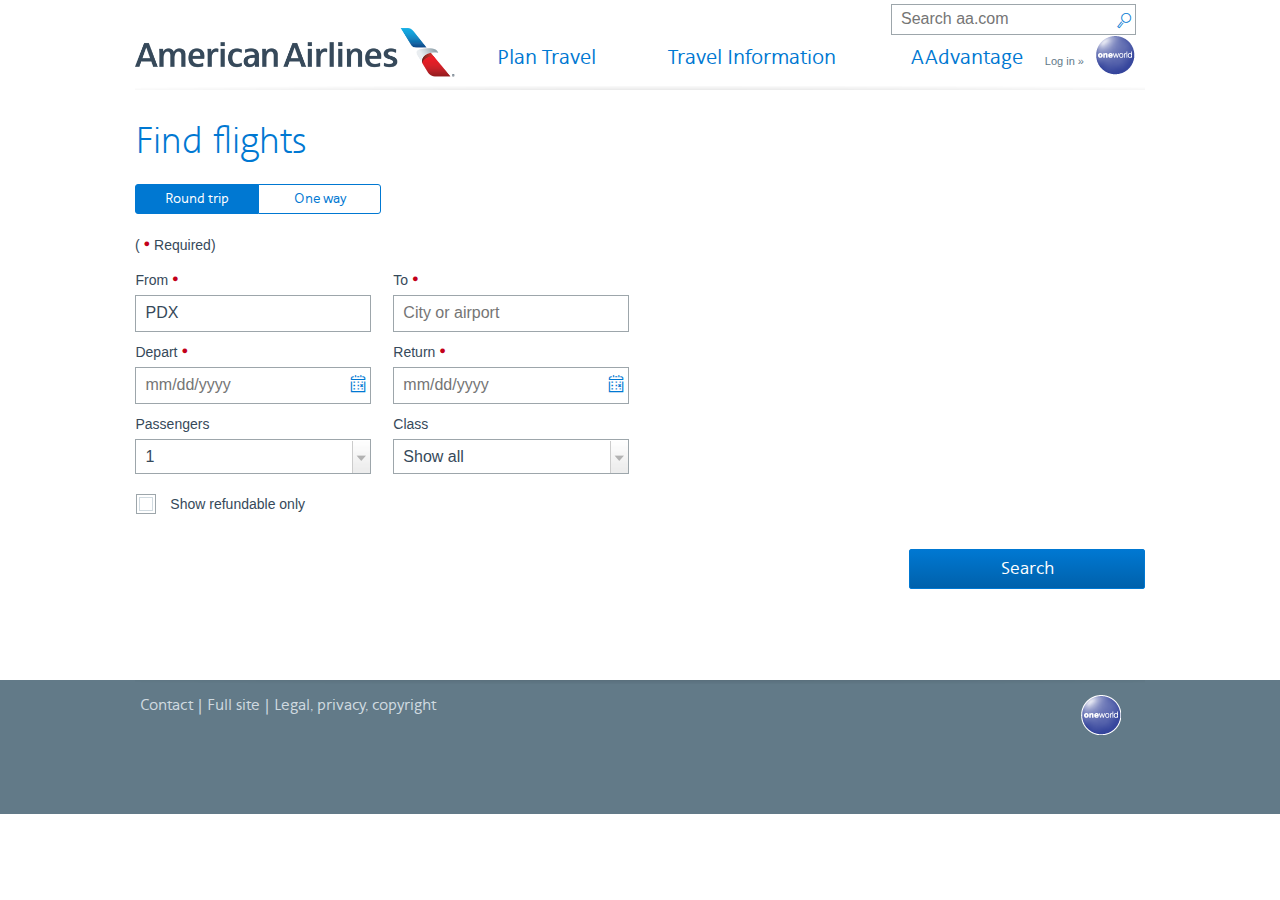
<file: eval_heldout/miniwob++/computergym/computergym/miniwob/miniwob_interface/html/flight/AA/index.html>
<!DOCTYPE html>
<html>
<head>
<meta charset="utf-8">
<meta name="viewport" content="width=device-width, initial-scale=1.0">
<title>AA</title>
<link rel="stylesheet" type="text/css" href="content/common/css/v3/jquery-ui-1.10-aa.css" media="all" />
<link rel="stylesheet" type="text/css" href="content/common/css/v3/core.css" media="all" />
<link rel="stylesheet" type="text/css" href="content/common/css/v3/responsive.css" media="all" />
<link rel="stylesheet" type="text/css" href="content/common/css/v3/reservation/findFlights/mobile/findFlights.css" media="all" />
<script tyoe="text/javascript" src="../flight-common/inject.js"></script>
<script tyoe="text/javascript" src="surrogate/airportLookup.js"></script>
<script type="text/javascript" src="js/libs/jquery/jquery-1.11.1.min.js"></script>
<script type="text/javascript" src="js/libs/jquery/jquery-migrate-1.2.1.min.js"></script>
<script type="text/javascript" src="js/libs/modernizr-2.8.1.js"></script>
<script type="text/javascript" src="apps/common/js/aacomDevice.js"></script>
<script type="text/javascript">
	$device.tablet = false;
	$device.mobile = true;
	$device.responsive = true;
	$device.init();
	$j = jQuery.noConflict();
  var deleteVPNRModal = function () {};
</script>
<script type='text/javascript' src='apps/common/js/jquery/aacom/utilities/aaUtilities-2.1.js'></script>
</head>

<body id="aa-lang-en" class="aa-tier-level-REG aa-cntry-US">
<header >
  <div class="container">
    <div class="row">
      <div class="span12">
        <ul id="utilityNav" class="menu-utility">
          <li id="aa-meta-skip-nav" class="menu-item-utility skip-link"><a href="#main-navigation">Skip to global navigation</a></li>
          <li id="aa-meta-skip-content" class="menu-item-utility skip-link"><a href="#aa-content-frame">Skip to content</a></li>
          <li id="aa-meta-skip-footer" class="menu-item-utility skip-link"><a href="#aa-footer">Skip to footer</a></li>
          <li id="utilityMobile" class="menu-item-utility is-hidden-mobile">
            <a href="/homePage.do;jsessionid=1D41CFD5756DD148710395C4E3F1EBFD?site_preference=mobile" id="utilityMobileLink">Mobile</a></li>
          <li id="utilityHome" class="menu-item-utility is-hidden-mobile">
            <a href="/homePage.do;jsessionid=1D41CFD5756DD148710395C4E3F1EBFD" id="utilityHomeLink" onclick="deleteVirtualPNR()">Home</a>
          </li>
          <li id="aa-meta-login" class="menu-item-utility">
            <a href="javascript:deleteVPNRModal();" id="loginLogoutLink" class="call-to-action ">Log in</a>
          </li>
          <li id="countrySelector" class="menu-item-utility is-hidden-mobile  " data-behavior="dropdown">
            <div id="language-selector" data-behavior="dropdown-wrapper">
              <a href="#" data-behavior="dropdown-trigger">
                <span class="aa-language-select-indicator">
                  <img alt="United States" src="content/images/chrome/rebrand/aa-icons-flags-sprite.png">
                </span>
                English
                <img alt="Click to change language and/or country" src="content/images/chrome/rebrand/down-arrow.png" class="dropdown-indicator"/>
              </a>
            </div>
            <div data-behavior="dropdown-panel" style="display:none;">	
              <form id="splashForm" method="post" action="/international/mclaSplashSubmit.do;jsessionid=1D41CFD5756DD148710395C4E3F1EBFD">
                <label for="aa-country-selector">      
                  Select Country
                  <select name="countryselector" size="1" id="aa-country-selector">   
                    <option value="en_AI"  > 
                    Anguilla
                    </option>
                    <option value="en_AG"  > 
                    Antigua And Barbuda
                    </option>
                    <option value="es_AR"  > 
                    Argentina
                    </option>
                    <option value="en_AW"  > 
                    Aruba
                    </option>
                    <option value="en_AU"  > 
                    Australia
                    </option>
                    <option value="en_BS"  > 
                    Bahamas
                    </option>
                    <option value="en_BB"  > 
                    Barbados
                    </option>
                    <option value="en_BE"  > 
                    Belgium
                    </option>
                    <option value="en_BZ"  > 
                    Belize
                    </option>
                    <option value="en_BM"  > 
                    Bermuda
                    </option>
                    <option value="es_BO"  > 
                    Bolivia
                    </option>
                    <option value="en_BQ"  > 
                    Bonaire
                    </option>
                    <option value="pt_BR"  > 
                    Brazil
                    </option>
                    <option value="en_VG"  > 
                    British Virgin Islands
                    </option>
                    <option value="en_CA"  > 
                    Canada
                    </option>
                    <option value="en_KY"  > 
                    Cayman Islands
                    </option>
                    <option value="es_CL"  > 
                    Chile
                    </option>
                    <option value="zh_CN"  > 
                    China
                    </option>
                    <option value="es_CO"  > 
                    Colombia
                    </option>
                    <option value="es_CR"  > 
                    Costa Rica
                    </option>
                    <option value="en_CW"  > 
                    Curacao
                    </option>
                    <option value="en_DK"  > 
                    Denmark
                    </option>
                    <option value="en_DM"  > 
                    Dominica
                    </option>
                    <option value="es_DO"  > 
                    Dominican Republic
                    </option>
                    <option value="es_EC"  > 
                    Ecuador
                    </option>
                    <option value="es_SV"  > 
                    El Salvador
                    </option>
                    <option value="fi_FI"  > 
                    Finland
                    </option>
                    <option value="fr_FR"  > 
                    France
                    </option>
                    <option value="de_DE"  > 
                    Germany
                    </option>
                    <option value="en_GR"  > 
                    Greece
                    </option>
                    <option value="en_GD"  > 
                    Grenada
                    </option>
                    <option value="fr_FR"  > 
                    Guadalupe
                    </option>
                    <option value="es_GT"  > 
                    Guatemala
                    </option>
                    <option value="en_HT"  > 
                    Haiti
                    </option>
                    <option value="es_HN"  > 
                    Honduras
                    </option>
                    <option value="zh_HK"  > 
                    Hong Kong
                    </option>
                    <option value="en_IN"  > 
                    India
                    </option>
                    <option value="en_IE"  > 
                    Ireland
                    </option>
                    <option value="en_IL"  > 
                    Israel
                    </option>
                    <option value="it_IT"  > 
                    Italy
                    </option>
                    <option value="en_JM"  > 
                    Jamaica
                    </option>
                    <option value="ja_JP"  > 
                    Japan
                    </option>
                    <option value="ko_KR"  > 
                    Korea
                    </option>
                    <option value="fr_FR"  > 
                    Martinique
                    </option>
                    <option value="es_MX"  > 
                    Mexico
                    </option>
                    <option value="nl_NL"  > 
                    Netherlands
                    </option>
                    <option value="en_NZ"  > 
                    New Zealand
                    </option>
                    <option value="es_NI"  > 
                    Nicaragua
                    </option>
                    <option value="en_NO"  > 
                    Norway
                    </option>
                    <option value="es_PA"  > 
                    Panama
                    </option>
                    <option value="es_PY"  > 
                    Paraguay
                    </option>
                    <option value="es_PE"  > 
                    Peru
                    </option>
                    <option value="pt_PT"  > 
                    Portugal
                    </option>
                    <option value="es_PR"  > 
                    Puerto Rico
                    </option>
                    <option value="ru_RU"  > 
                    Russia
                    </option>
                    <option value="es_ES"  > 
                    Spain
                    </option>
                    <option value="en_KN"  > 
                    St. Kitts and Nevis
                    </option>
                    <option value="en_LC"  > 
                    St. Lucia
                    </option>
                    <option value="en_SX"  > 
                    St. Maarten
                    </option>
                    <option value="en_VC"  > 
                    St. Vincent
                    </option>
                    <option value="en_SE"  > 
                    Sweden
                    </option>
                    <option value="de_CH"  > 
                    Switzerland
                    </option>
                    <option value="en_TT"  > 
                    Trinidad and Tobago
                    </option>
                    <option value="en_TC"  > 
                    Turks &amp; Caicos Islands
                    </option>
                    <option value="en_GB"  > 
                    United Kingdom
                    </option>
                    <option value="en_US" selected="selected" > 
                    United States
                    </option>
                    <option value="es_UY"  > 
                    Uruguay
                    </option>
                  </select>					 
                </label>                                          
                <label for="aa-language-selector">
                  Select Language
                  <select name="languageselector" size="1" id="aa-language-selector">
                    <option selected="selected" >English</option>
                    <option >Español</option>
                  </select>				
                </label>
                <div class="customComponent">
                  <input type="checkbox" name="localePreferenceSaved" value="on" id="aa-country-language-save" />
                  <label for="aa-country-language-save">
                    <span class="control"></span>
                    Remember this selection?
                  </label>
                </div>
                <div id="locale-change-alert" class="alert alert-small alert-success" style="display: none">
                  <p><span class="aa-icon-alert-sm" aria-hidden="true"></span>
                  By making this selection, you will be redirected to the homepage of the chosen country.</p>
                </div> 
                <input type="submit" class="btn btn-fullWidth" data-behavior="deleteVPNR" id="aa-choose-locale" value="Select" />
                <input type="hidden" name="selectedCountry" value="" id="splashSelectedCountry" />
                <input type="hidden" name="anchorLocation" value="WorldWide_Sites" id="splashAnchorLocation" />
                <input type="hidden" name="url" value="" id="splashUrl" />
                <input type="hidden" name="_locale" value="en_US" id="currentLocale" />
                <input type="hidden" name="georedirect_param" value="" id="splashGeoRedirect" />    
                <input type="hidden" id="cancel" name="cancel"  value="yes"/>
              </form>    
            </div>
          </li>
          <li id="aa-site-search" class="menu-item-utility  hidden-phone">
            <form id="utilitySearchForm" action="/search/" method="get">
              <label for="aa-search-field">
                <span class="hidden-accessible">Search aa.com</span>
                <input id="aa-search-field" type="search" name="q" maxlength="1000" placeholder="Search aa.com" />
              </label>
              <button type="submit" id="aa-search-button" class="btn-search widget" value="Go" >
                <span class="icon icon-18 icon-search" aria-hidden="true"></span>
                <span class="hidden-accessible">Submit search</span>
              </button>
            </form>
          </li>
        </ul>
      </div>
    </div>
    <div id="main-navigation" class="row-noBreak pageslide-row" tabindex="-1">
      <a class="aa-logo span4 span-phone9" href="/homePage.do" onclick="deleteVirtualPNR()">
        <img src="content/images/chrome/rebrand/aa-logo.png" alt="American Airlines - homepage">
      </a>
      <div class="is-hidden visible-phone">
        <a href="#navigation" class="pageslide-button" data-position="right">
          <span class="icon-menu icon-large" aria-hidden="true"></span>
          <span class="hidden-accessible">Menu link</span>
        </a>
      </div>
      <!--googleoff: all-->
      <nav id="navigation" class="span12 hidden-phone" role="navigation">
        <ul id="menu">
          <li id="nav-common-links" class="row">
            <ul class="span3 common-links-ul">
              <li><a href="/travelInformation/flights/status?anchorEvent=false&amp;from=Nav" onclick="deleteVirtualPNR()" rel="nofollow">Flight status</a></li>
              <li><a href="/reservation/flightCheckInViewReservationsAccess.do?anchorEvent=false&amp;from=Nav" onclick="deleteVirtualPNR()" rel="nofollow">Online check-in</a></li>
              <li><a href="/reservation/viewReservationsAccess.do?anchorEvent=false&amp;from=Nav" onclick="deleteVirtualPNR()">My Trips</a></li>
              <li><a href="/loyalty/profile/summary" onclick="deleteVirtualPNR()">My Account</a></li>
              <li>
                <a href="/AAdvantage/quickEnroll.do?from=Nav&amp;anchorEvent=false&amp;referer=/apps/&anchorLocation=Navigation+Menu&url=%2FAAdvantage%2FquickEnroll.do&_locale=en_US&reportedTitle=AAdvantage+Enroll+Now">Join AAdvantage Loyalty Program</a>
            </ul>
              </li>
              <li> <a href="#plan" id="plan-travel-expander" data-behavior="toggle-nav" tabindex="0">Plan Travel <i class="icon-expand icon-large is-hidden visible-phone" aria-hidden="true"></i></a>
                <div id="plan" class="row sub-nav-links"> <span class="span3"><strong>Taking a trip?</strong> We have your<br />
                    travel plans covered.</span>
                  <ul class="span3">
                    <li><a onclick="deleteVirtualPNR()" href="/reservation/roundTripSearchAccess.do">Flights</a></li>
                    <li>
                      <a target="_blank" onclick="deleteVirtualPNR()" href="badurl" >Hotels
                        <span class="hidden-accessible">, Opens another site in a new window that may not meet accessibility guidelines.</span>
                        <span aria-hidden="true" class="icon-newpage"></span>
                      </a>
                    </li>
                    <li><a onclick="deleteVirtualPNR()" href="/car?src=AANAVCAR" target="_blank">Cars <span class="hidden-accessible">Opens in a new window</span><span aria-hidden="true" class="icon-newpage"></span></a></li>
                    <li>
                      <a target="_blank" onclick="deleteVirtualPNR()" href="badurl" >Activities
                        <span class="hidden-accessible">, Opens another site in a new window that may not meet accessibility guidelines.</span>
                        <span aria-hidden="true" class="icon-newpage"></span>
                      </a>
                    </li>
                    <li>
                      <a target="_blank" onclick="deleteVirtualPNR()" href="badurl" >Vacations
                        <span class="hidden-accessible">, Opens another site in a new window that may not meet accessibility guidelines.</span>
                        <span aria-hidden="true" class="icon-newpage"></span>
                      </a>
                    </li>
                    <li>
                      <a target="_blank" onclick="deleteVirtualPNR()" href="badurl" >Cruise
                        <span class="hidden-accessible">, Opens another site in a new window that may not meet accessibility guidelines.</span>
                        <span aria-hidden="true" class="icon-newpage"></span>
                      </a>
                    </li>
                  </ul>
                  <ul class="span3">
                    <li class="is-hidden-mobile"><a onclick="deleteVirtualPNR()" href="/i18n/aadvantage-program/miles/redeem/redeem-miles.jsp?anchorEvent=false&from=Nav">Book with miles</a></li>
                    <li><a onclick="deleteVirtualPNR()" href="/i18n/plan-travel/earn-extra-miles.jsp?anchorEvent=false&from=Nav">Travel deals &amp; offers</a></li>
                    <li><a onclick="deleteVirtualPNR()" href="/travelInformation/flights/schedule?anchorEvent=false&from=Nav">Flight schedules &amp; notifications</a></li>
                    <li>
                      <a target="_blank" onclick="deleteVirtualPNR()" href="badurl" >Where we fly
                        <span class="hidden-accessible">, Opens another site in a new window that may not meet accessibility guidelines.</span>
                        <span aria-hidden="true" class="icon-newpage"></span>
                      </a>
                    </li>
                  </ul>
                </div>
              </li>
              <li> <a href ="#manage" id="travel-information-expander" data-behavior="toggle-nav" tabindex="0">Travel Information <i class="icon-expand icon-large is-hidden visible-phone" aria-hidden="true"></i></a>
                <div id="manage" class="row sub-nav-links"> <span class="span3"><strong>Taking a vacation?</strong> Allow us to<br />
                    simplify your travels.</span>
                  <ul class="span3">
                    <li><a onclick="deleteVirtualPNR()" href="/i18n/travel-info/at-the-airport.jsp?anchorEvent=false&from=Nav">At the airport</a></li>
                    <li><a onclick="deleteVirtualPNR()" href="/i18n/travel-info/experience/during-your-flight.jsp?anchorEvent=false&from=Nav">During your flight</a></li>
                    <li><a onclick="deleteVirtualPNR()" href="/i18n/travel-info/travel-tools/mobile-and-app.jsp?anchorEvent=false&from=Nav">Mobile and app</a></li>
                    <li><a onclick="deleteVirtualPNR()" href="/i18n/travel-info/experience/planes/planes.jsp?anchorEvent=false&from=Nav">Planes</a></li>
                    <li><a onclick="deleteVirtualPNR()" href="/i18n/travel-info/clubs/clubs-and-lounges.jsp?anchorEvent=false&from=Nav">Clubs and lounges</a></li>
                  </ul>
                  <ul class="span3">
                    <li><a onclick="deleteVirtualPNR()" href="/i18n/travel-info/baggage/baggage.jsp?anchorEvent=false&from=Nav">Baggage</a></li>
                    <li><a onclick="deleteVirtualPNR()" href="/i18n/travel-info/international-travel/international-travel.jsp?anchorEvent=false&from=Nav">International travel</a></li>
                    <li><a onclick="deleteVirtualPNR()" href="/i18n/travel-info/special-assistance/special-assistance.jsp?anchorEvent=false&from=Nav">Special assistance</a></li>
                    <li><a onclick="deleteVirtualPNR()" href="/i18n/travel-info/partner-airlines/oneworld-airline-partners.jsp?anchorEvent=false&from=Nav"><strong>one</strong>world alliance</a></li>
                  </ul>
                </div>
              </li>
              <li> <a href="#advantage" id="aadvantage-expander" data-behavior="toggle-nav" tabindex="0">AAdvantage <i class="icon-expand icon-large is-hidden visible-phone" aria-hidden="true"></i></a>
                <div id="advantage" class="row sub-nav-links"> <span class="span3"><strong>Traveling the world?</strong> Our loyalty program<br />
                    can get you there.</span>
                  <ul class="span3">
                    <li><a onclick="deleteVirtualPNR()" href="/i18n/aadvantage-program/aadvantage-program.jsp?anchorEvent=false&from=Nav">AAdvantage</a></li>
                    <li><a onclick="deleteVirtualPNR()" href="/i18n/aadvantage-program/elite-status/aadvantage-elite-status.jsp?anchorEvent=false&from=Nav">Elite status</a></li>
                    <li><a onclick="deleteVirtualPNR()" href="/i18n/aadvantage-program/miles/earn/earn-miles.jsp?anchorEvent=false&from=Nav">Earn miles</a></li>
                    <li><a onclick="deleteVirtualPNR()" href="/i18n/aadvantage-program/miles/redeem/redeem-miles.jsp?anchorEvent=false&from=Nav">Redeem miles</a></li>
                    <li><a onclick="deleteVirtualPNR()" href="/i18n/aadvantage-program/miles/redeem/award-travel/award-travel.jsp?anchorEvent=false&from=Nav">Award travel</a></li>
                  </ul>
                  <ul class="span3">
                    <li><a onclick="deleteVirtualPNR()" href="/AAdvantage/purchaseUpgradesAccess.do?anchorEvent=false&from=Nav">Buy upgrades</a></li>
                    <li><a onclick="deleteVirtualPNR()" href="/i18n/plan-travel/earn-extra-miles.jsp?anchorEvent=false&from=Nav">Bonus offers</a></li>
                    <li><a onclick="deleteVirtualPNR()" href="/i18n/aadvantage-program/miles/buy-gift-share.jsp?anchorEvent=false&from=Nav">Buy & Share Miles</a></li>
                    <li><a onclick="deleteVirtualPNR()" href="/i18n/aadvantage-program/miles/partners/credit-card/aadvantage-credit-cards.jsp?cint=DSP||20150923|ADV|PUB|LNK||EARN_MILES_HEADER_NAV&anchorEvent=false&from=Nav">AAdvantage credit cards</a></li>
                  </ul>
                </div>
              </li>
        </ul>
        <a id="close" href="#" title="Close menu"><span> </span></a> </nav>
      <a id="header-one-world-logo" href="/i18n/travel-info/partner-airlines/oneworld-airline-partners.jsp" class="right hidden-phone aa-pop-win-new" target="_blank">
        <img style="vertical-align: middle" alt="oneworld link opens in a new window" src="content/images/chrome/rebrand/oneworld.png" />
      </a>
    </div>
  </div>
</header>
<!--googleon: all-->
<section id="main" class="container">
  <div id="aa-content-frame" tabindex="-1">
    <h1>
      Find flights
    </h1>
    <form id="flightSearchView" novalidate="novalidate" action="/booking/find-flights" method="post" class="miniwob-main-form">
      <input type="hidden" name="mobile" value="true" />
      <div id="flight-tabs" class="ui-tabs-small ui-tabs ui-widget ui-widget-content ui-corner-all">
        <div class="row-form margin-top">
          <div class="span6">
            <ul class="row-noBreak ui-tabs-nav" role="tablist">
              <li class="span3 span-phone6 pushLeft" role="tab" aria-controls="roundtrip">
                <a href="#roundtrip" class="ui-tabs-anchor" role="presentation">Round trip</a>
              </li>
              <li class="span3 span-phone6 pushLeft" role="tab" aria-controls="oneway">
                <a href="#oneway" class="ui-tabs-anchor" role="presentation">One way</a>
              </li>
            </ul>
            <input id="tripType" name="tripType" type="hidden" value="roundTrip"/>
          </div>
        </div>
        <p>
        ( <span class="icon-required" aria-hidden="true"></span> Required<span class="hidden-accessible">dot indicates required</span>)
        </p>
        <div class="row-noBreak">
          <div class="span3 span-phone6">
            <label for="segments0.origin">
              From <span class="icon-required" aria-hidden="true"></span><span class="hidden-accessible">, required.</span>
              <input id="segments0.origin" name="segments[0].origin" placeholder="City or airport" class="aaAutoComplete" type="text" value=""/>
            </label>
          </div>
          <div class="span3 span-phone6">
            <label for="segments0.destination">
              To <span class="icon-required" aria-hidden="true"></span><span class="hidden-accessible">, required.</span>
              <input id="segments0.destination" name="segments[0].destination" placeholder="City or airport" class="aaAutoComplete" type="text" value=""/>
            </label>
          </div>
        </div>
        <div class="row-noBreak">
          <div id="departDateSection" class="span3 span-phone6">
            <label for="segments0.travelDate">
              Depart <span class="icon-required" aria-hidden="true"></span><span class="hidden-accessible">, required.</span>
              <input id="segments0.travelDate" name="segments[0].travelDate" placeholder="mm/dd/yyyy" class="aaMobileDatePicker active" data-title="Depart" type="text" value=""/>                    
            </label>
          </div>
          <div id="roundtrip" class="span3 span-phone6">
            <label for="segments1.travelDate">
              Return <span class="icon-required" aria-hidden="true"></span><span class="hidden-accessible">, required.</span>
              <input id="segments1.travelDate" name="segments[1].travelDate" placeholder="mm/dd/yyyy" class="aaMobileDatePicker active" data-title="Return" type="text" value=""/>                    
            </label>
          </div>
        </div>
        <div class="row-noBreak">
          <div class="span3 span-phone6">
            <label for="passengerCount">
              Passengers
              <select id="passengerCount" name="passengerCount"><option value="1" selected="selected">1</option><option value="2">2</option><option value="3">3</option><option value="4">4</option><option value="5">5</option><option value="6">6</option></select>
            </label>
          </div>
          <div class="span3 span-phone6">
            <label for="cabin">
              Class
              <select id="cabin" name="cabin"><option value="SHOW_ALL" selected="selected">Show all</option><option value="BUSINESS_FIRST"> Business / First</option></select>
            </label>
          </div>
        </div>
        <div class="row-noBreak">
          <div id="refundableSection" class="span3 span-phone12 margin-top -small ">
            <div class="customComponent">
              <input id="refundable1" name="refundable" type="checkbox" value="true"/><input type="hidden" name="_refundable" value="on"/>
              <label for="refundable1"><span class="control"></span> Show refundable only</label>
            </div>
          </div>            
        </div>
        <div class="row-buttons margin-top -large">
          <button type="submit" class="btn"><span>Search</span></button>
        </div>
        <div id="oneway" class="is-hidden"></div>
      </div>
    </form>
  </div>
</section>
<footer id="aa-footer" tabindex="-1">
  <div class="container">
    <div class="row-noBreak">
      <div class="span11 footer-nav">
        <a href="/i18n/customer-service/contact-american/american-customer-service.jsp?anchorEvent=false&from=footer" title="Contact American" class="aa-popup-contactaa" id="aa-TollbarContactAA" onclick="deleteVirtualPNR()" rel="contactAA">Contact</a>
        <a href="/homePage.do?fullHTMLVersion=true&site_preference=normal">Full site</a>
        <a href="/i18n/customer-service/support/legal-privacy-copyright.jsp">Legal, privacy, copyright</a>
      </div>
      <div class="span1">
        <a title="oneworld" href="/i18n/travel-info/partner-airlines/oneworld-airline-partners.jsp" target="_blank" class="aa-pop-win-new"><img alt="oneworld" src="content/images/chrome/rebrand/oneworld.png"></a>
      </div>
    </div>
  </div>
</footer>
<script type="text/javascript" src="js/libs/jquery/ui/1.10/jquery-ui.min.js"></script>
<script type="text/javascript" src="apps/common/js/jquery/aacom/plugins/aaTextBoxMessage.js"></script>
<script type="text/javascript" src="apps/common/js/jquery/aacom/plugins/aaCookie.js"></script>
<script type="text/javascript" src="apps/common/js/jquery/aacom/utilities/aaUtilities-2.1.js?rel=11012016"></script>
<script type="text/javascript" src="apps/common/js/aacom.js"></script>
<script type="text/javascript" src="apps/common/js/jquery/aacom/utilities/aaUtils.js"></script>
<script type="text/javascript" src="apps/common/js/airportcode.js"></script>
<script type="text/javascript" src="apps/common/js/jquery/aacom/plugins/aaAirportAutoComplete.js?rel=09162016"></script>
<script type="text/javascript" src="apps/common/js/jquery/aacom/plugins/aaFooterAds.js"></script>
<script type="text/javascript" src="apps/common/js/jquery/aacom/plugins/aaCountryLanSelect.js"></script>
<script type="text/javascript" src="apps/common/js/jquery/aacom/plugins/aaDropdownPanel.js"></script>
<script type="text/javascript" src="js/aa/common/aacom-ui-1.0.0.js"></script><!-- Main Sandbox code -->
<script type="text/javascript">
//<![CDATA[
/* Add any internationalized messages to the Sandbox prototype so they
 * can be used by our instance of the Sandbox
 * Dependency - aacom-ui-x.x.x.js must be loaded previously
 * key/value pairs must be sent as object literals
 * single message format {'key':'value'}
 * multiple message format {'key1':'value1', 'key2':'value2'};
 * sharedWeb
 */
 AAcom.prototype.setProperty({
	    'user.locale' : 'en_US',
	    'label.siteSearch.textboxmessage' : 'Search aa.com',
	    'dialog.closeText' : 'Close window',
	    'account.isSecure' : 'false',
	    'autoComplete.noResult':'No search results.',
	    'autoComplete.oneResult':'1 result is available, use up and down arrow keys to navigate.',
	    'autoComplete.manyResult':'{0} results are available, use up and down arrow keys to navigate.',
	    'calendar.hiddenText':'Open Calendar: to navigate the calendar, use the control key with the arrow keys',
	    'global.error':'This feature is temporarily unavailable. We apologize for this inconvenience. Please try again later.',
	    'loadingTxt' : 'Loading...',
	    'updatingTxt' : 'Updating...',
	    'processingTxt' : 'Processing...',
	    'savingTxt' : 'Saving...',
	    'tooltip.closeText' : 'Close pop-up',
	    'session.expired.title' : 'Your session expired',
	    'session.expired.message' : "Any confirmed transactions are saved, but you'll need to restart any searches or unfinished transactions.",
	    'session.expired.button' : 'Back to home',
	    'session.warning.button' : 'Continue session',
	    'dialog.close.button' : 'Close',
	    'flexslider.previousText' : 'Previous',
	    'flexslider.nextText' : 'Next',
	    'tabs.currentlySelectedText' : 'currently selected tab',
	    });
//]]>
</script>
<script type="text/javascript" src="js/aa/modules/browserdetect.js"></script>
<script type="text/javascript" src="js/aa/modules/ajax.js"></script>
<script type="text/javascript" src="js/aa/modules/utilities.js"></script>
<script type="text/javascript" src="js/aa/modules/commonsetup.js"></script>
<script type="text/javascript" src="js/aa/common/core-2.0.0.js"></script>
<div id="datePickerDialog" class="is-hidden">
    <div class="is-hidden" id="datePickerTitle">
        Depart
    </div>
    <section id="calendar">
        <div id="inlineCalendar"></div>
    </section>
</div>
<script type="text/javascript" src="js/aa/modules/mobileDatePicker.js"></script>
<script>
AAcom.prototype.setProperty({
    'HomeTownAirport' : "PDX",
    'LoadingText' : 'Loading...'
});
</script>
<script src="js/aa/plugins/noBounce.js"></script>
<script src="js/aa/modules/widgets.js"></script>
<script src="js/aa/modules/airportLookup.js"></script>
<script src="js/libs/jquery/ui/1.10/i18n/jquery.ui.datepicker-en-aa.js"></script>
<script src="apps/common/js/jquery/aacom/plugins/aaCache.js"></script>
<script src="js/aa/shopping/mobileSearchFlights.js"></script>
</body>
</html>
</file>
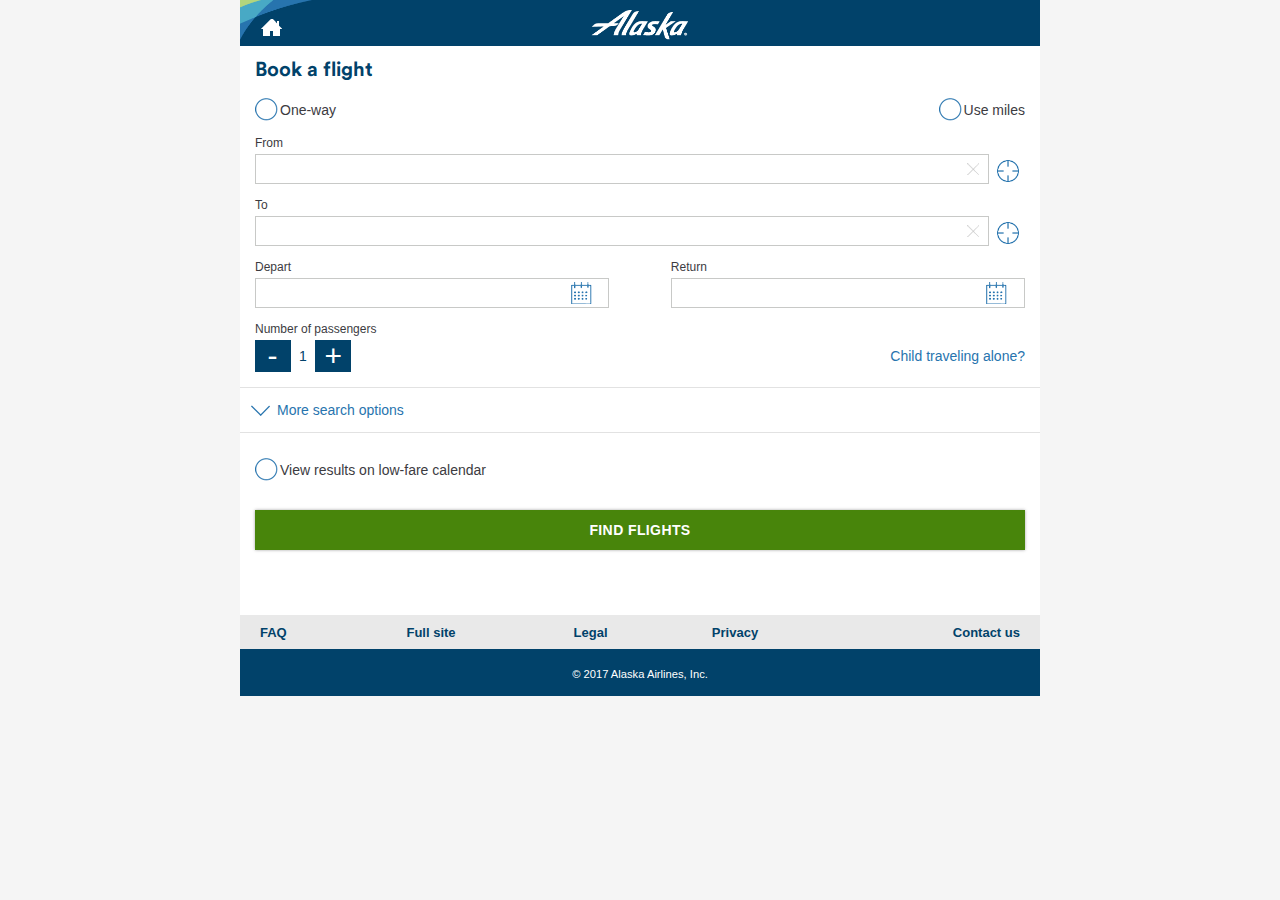
<file: eval_heldout/miniwob++/computergym/computergym/miniwob/miniwob_interface/html/flight/Alaska-auto-medium/index.html>
<!DOCTYPE html>
<html>
<head>
<meta charset="utf-8">
<meta name="viewport" content="width=device-width, initial-scale=1.0">
<title>Alaska</title>
<link href="mobileweb-v3-28-6227-21813.css" rel="stylesheet"/>
<script tyoe="text/javascript" src="../flight-common/inject.js"></script>
<script tyoe="text/javascript" src="surrogate/airportLookup.js"></script>
<script type="text/javascript">
    window.Modernizr = function (a, b, c) { function u(a) { j.cssText = a } function v(a, b) { return u(prefixes.join(a + ";") + (b || "")) } function w(a, b) { return typeof a === b } function x(a, b) { return !!~("" + a).indexOf(b) } function y(a, b, d) { var e, f; for (e in a) { f = b[a[e]]; if (f !== c) return d === !1 ? a[e] : w(f, "function") ? f.bind(d || b) : f } return !1 } var d = "2.5.3", e = {}, f = !0, g = b.documentElement, h = "modernizr", i = b.createElement(h), j = i.style, k, l = {}.toString, m = {}, n = {}, o = {}, p = [], q = p.slice, r, s = {}.hasOwnProperty, t, z; t = !w(s, "undefined") && !w(s.call, "undefined") ? function (a, b) { return s.call(a, b) } : function (a, b) { return b in a && w(a.constructor.prototype[b], "undefined") }, Function.prototype.bind || (Function.prototype.bind = function (b) { var c = this, d, e; if (typeof c != "function") throw new TypeError; return d = q.call(arguments, 1), e = function () { var a, f, g; return this instanceof e ? (a = function () { }, a.prototype = c.prototype, f = new a, g = c.apply(f, d.concat(q.call(arguments))), Object(g) === g ? g : f) : c.apply(b, d.concat(q.call(arguments))) }, e }), m.geolocation = function () { return !!navigator.geolocation }, m.localstorage = function () { try { return localStorage.setItem(h, h), localStorage.removeItem(h), !0 } catch (a) { return !1 } }, m.applicationcache = function () { return !!a.applicationCache }; for (z in m) t(m, z) && (r = z.toLowerCase(), e[r] = m[z](), p.push((e[r] ? "" : "no-") + r)); return u(""), i = k = null, e._version = d, g.className = g.className.replace(/(^|\s)no-js(\s|$)/, "$1$2") + (f ? " js " + p.join(" ") : ""), e }(this, this.document)
</script>
</head>
<body>
   	<a href="/" role="navigation" class="banner" title="Home"><img src="images/logo2.png" class="alaska_logo" alt="Alaska Airlines" /></a>
<div id="client-msg-div"></div>
    <div role="main" id="main">
		<div id="starth1" class="header">
			<h1 class="h1">Book a flight</h1>
		</div>
<form class="miniwob-main-form" action="shopping/flights" id="searchForm" method="post" onsubmit="Alaska.spinner.show(); createSearchCookie();">	<input id="server-date" type="hidden" value="3/1/2017" />
    <input id="cacheId" name="CacheId" type="hidden"/>
    <input id="searchType" type="hidden" value="RoundTrip" />
    <input id="depShldrSel" name="SaveFields.DepShldrSel" type="hidden" value="False"/>
    <input id="retShldrSel" name="SaveFields.RetShldrSel" type="hidden" value="False"/>
    <input id="SelDepOptId" name="SaveFields.SelDepOptId" type="hidden" value="-1"/>
    <input id="SelDepFareCode" name="SaveFields.SelDepFareCode" type="hidden" value=""/>
    <input id="SelRetOptId" name="SaveFields.SelRetOptId" type="hidden" value="-1"/>
    <input id="SelRetFareCode" name="SaveFields.SelRetFareCode" type="hidden" value=""/>
	<div class="form-row group">
		<div class="left">
			<input id="srh-isow" class="css-chkbox" type="checkbox" onchange="Alaska.toggleSearch(this);"  />
			<label for="srh-isow" class="css-lbl" onclick="">One-way</label> 
		</div>
		<div class="right" id="use-miles-div">
			<input id="srh-is-miles" class="css-chkbox" type="checkbox" onchange="Alaska.toggleMiles(this);" name="SearchFields.IsAwardBooking" value="true" >
			<label for="srh-is-miles" class="css-lbl" onclick="">Use miles</label> 
			<input type="hidden" name="SearchFields.IsAwardBooking" value="false" />
		</div>
	</div>
<input data-val="true" data-val-required="The SearchType field is required." id="srh-type" name="SearchFields.SearchType" type="hidden" value="RoundTrip" />	<div class="form-row geo-wrap" id="geo-from-wrap">
		<label for="geo-from" class="text-label">
			From <input autocomplete="off" autocorrect="off" class="text-input-pad" id="geo-from" name="SearchFields.DepartureCity" type="text" value="" /></label>
		<div class="cleartxt" onclick="Alaska.clearTxt(this)"></div>
		<div class="geo-button" id="geo-from-button"><span class="geo-img">Geolocation</span></div>
	</div>
    <div class="form-row geo-wrap" id="geo-to-wrap">
		<label for="geo-to" class="text-label">
			To <input autocomplete="off" autocorrect="off" class="text-input-pad" id="geo-to" name="SearchFields.ArrivalCity" type="text" value="" /></label>
		<div class="cleartxt" onclick="Alaska.clearTxt(this)"></div>
		<div class="geo-button" id="geo-to-button"><span class="geo-img">Geolocation</span></div>
	</div>
	<div class="form-row group">
		<div class="datecnt left">
			<label id="lbldep-date" for="departure-date" class="text-label">Depart</label>
			<input autocomplete="off" autocorrect="off" class="text-input calbg" id="departure-date" maxlength="10" name="SearchFields.DepartureDate" type="text" value="" />
		</div>
		<div id="rt-container" class="datecnt right" style="">
			<label id="lblret-date" for="return-date" class="text-label">Return</label>
			<input autocomplete="off" autocorrect="off" class="text-input calbg" id="return-date" maxlength="10" name="SearchFields.ReturnDate" type="text" value="" />
		</div>
		<div class="clear"></div>
	</div>
    <div class="form-row">
		<label for="num-travelers" class="text-label">Number of passengers</label>
		<div id="num-travelers-cnt" class="left group">
			<div class="tnum-button" onclick="Alaska.numTravelers(0);">-</div>
			<div id="tnum-display">1</div>
			<div class="tnum-button" onclick="Alaska.numTravelers(1);">+</div>
		</div>
		<input data-val="true" data-val-number="The field NumberOfTravelers must be a number." data-val-required="The NumberOfTravelers field is required." id="num-travelers" name="SearchFields.NumberOfTravelers" type="hidden" value="1" />
			<a id="umnrlink" class="right" href="javascript:Alaska.UMNRMsg(0)">Child traveling alone?</a>
		<div class="clear"></div>
	</div>
    <div id="moreoptionsdiv" class="drop">
        <h2 class="closed drop-head">More search options</h2>
        <div class="drop-content">
            <div style="margin-bottom:1.5em;">
                <div id="cabin-container" class="form-row">
                    <div class="row-label-head" style="margin-bottom:5px;">Cabin</div>
                    <div class="form-row radio-controller two group">
                        <label for="cabin-coach" class="left-link current" onclick="Alaska.toggleRadio(this);Alaska.toggleUpgs();"><input checked="checked" data-val="true" data-val-required="The CabinType field is required." id="cabin-coach" name="SearchFields.CabinType" type="radio" value="Coach" />Coach</label>
                        <label for="cabin-first" class="right-link " onclick="Alaska.toggleRadio(this);Alaska.toggleUpgs();"><input id="cabin-first" name="SearchFields.CabinType" type="radio" value="First" /><span id="cabin-ftext">First</span></label>
                    </div>
                </div>
                <div id="upg-container" class="form-row">
                    <div class="row-label-head" style="margin-bottom:5px;">Upgrade options</div>
                    <div class="form-row radio-controller five group upg-options-container">
                        <label for="upg-none" class="left-link current" onclick="Alaska.toggleRadio(this);"><input checked="checked" data-val="true" data-val-required="The UpgradeOption field is required." id="upg-none" name="SearchFields.UpgradeOption" type="radio" value="none" />None</label>
                        <label for="upg-mvp" class="center-link " onclick="Alaska.toggleRadio(this);"><input id="upg-mvp" name="SearchFields.UpgradeOption" type="radio" value="mvpupg" />MVP&reg;</label>
                        <label for="upg-gold" class="center-link " onclick="Alaska.toggleRadio(this);"><input id="upg-gold" name="SearchFields.UpgradeOption" type="radio" value="goldupg" />Gold</label>
                        <label for="upg-gold75k" class="center-link " onclick="Alaska.toggleRadio(this);"><input id="upg-gold75k" name="SearchFields.UpgradeOption" type="radio" value="gold75kupg" />Gold 75k</label>
                        <label for="upg-miles" class="right-link " onclick="Alaska.toggleRadio(this);"><input id="upg-miles" name="SearchFields.UpgradeOption" type="radio" value="mileageupg" />Miles</label>
                    </div>
                </div>
                <div class="form-row discount-code-wrap" id="discount-code-container">
                    <label for="discount-code" class="text-label">
                        Discount code
                        <input class="text-input clear" id="discount-code" maxlength="30" name="SearchFields.DiscountCode" type="text" value="" />
                        <input id="DiscountCode" name="DiscountCode" type="hidden" value="" />
                        <input id="SourcePage" name="SourcePage" type="hidden" value="Search" />
                    </label>
                    <div class="cleartxt" onclick="Alaska.clearTxt(this)"></div>
                    <div class="info-button"><span class="info-img" onclick="Alaska.verifyDiscountCode();"></span></div>
                </div>
            </div>
        </div>
    </div>
    <div id="is-cal-div" style="padding-top:25px;padding-bottom:13px">
        <input id="deals-link" name="deals-link" type="hidden" value="" />
        <input type="checkbox" id="is-cal" name="SearchFields.IsCalendar" class="css-chkbox" value="true" onclick="Alaska.toggleCal(this);"  />
        <label for="is-cal" class="css-lbl">
            View results on low-fare calendar
        </label>
        <input type="hidden" name="SearchFields.IsCalendar" value="false" />
    </div>
	<div class="form-row last" style="padding-top:15px">
		<input type="submit" class="button" value ="Find Flights" />
	</div>
    <script type="text/javascript">
        var enableCookiesMsg = "Cookies must be enabled to use this feature.";
    </script>
</form>
		<div id="spinner-cnt" class="disable-ui" style="display: none;">
    <div id="aSpinner" class="container" style="position: absolute;">
        <div class="spinner">
            <div class="bar1"></div>
            <div class="bar2"></div>
            <div class="bar3"></div>
            <div class="bar4"></div>
            <div class="bar5"></div>
            <div class="bar6"></div>
            <div class="bar7"></div>
            <div class="bar8"></div>
            <div class="bar9"></div>
            <div class="bar10"></div>
            <div class="bar11"></div>
            <div class="bar12"></div>
        </div>
    </div>
</div>
	</div>
	<div id="footer-wrapper">
<ul id="footer-nav" class="group">
	<li id="help-link"><a href="/faq">FAQ</a></li>
	<li id="full-link"><a href="badurl" onclick="trackFullSiteLink();">Full site</a></li>
    <li id="legal-link"><a href="badurl">Legal</a></li>
	<li id="privacy-link"><a href="badurl">Privacy</a></li>
	<li id="contact-link"><a href="/contact">Contact us</a></li>
</ul>
    <div id="more-links"></div>  
<div id="copyright">&copy; 2017 Alaska Airlines, Inc.</div>
<div id="debug">v3-28-6227-21813  </div>
</div>
<script type="text/javascript" src="scripts/main.js"></script>
<script type="text/javascript" src="scripts/shopbook.js"></script>
<script type="text/javascript" src="scripts/datepickr.js"></script>
<script type="text/javascript">clearShopAllCookie(); InitSearch();</script>
</body>
</html>
</file>
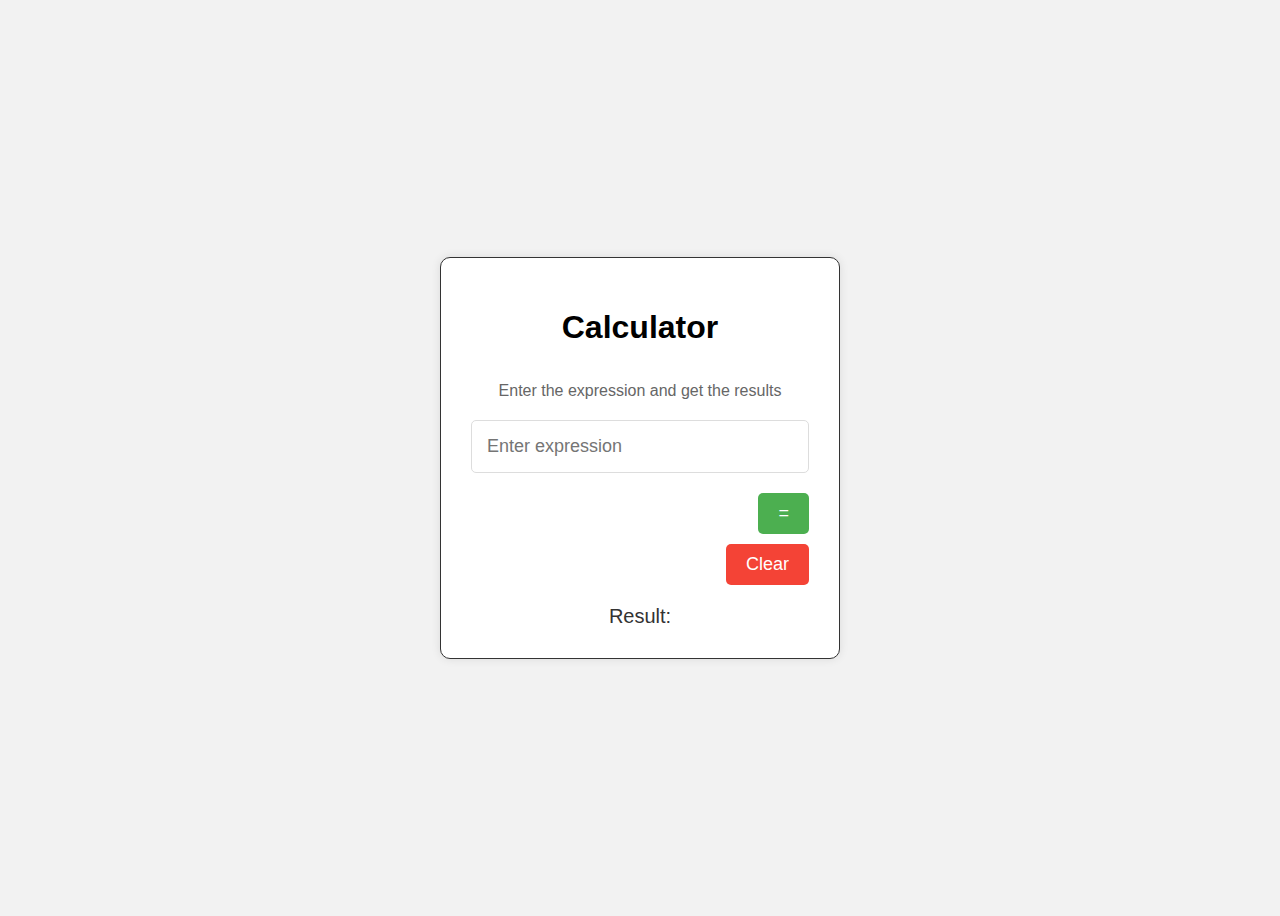
<file: eval_heldout/webarena/environment_docker/webarena-homepage/templates/calculator.html>
<!DOCTYPE html>
<html>
<head>
    <title>Calculator</title>
    <style>
        body {
            display: flex;
            justify-content: center;
            align-items: center;
            height: 100vh;
            background-color: #f2f2f2;
            font-family: Arial, sans-serif;
        }
        #calculator {
            border: 1px solid #333;
            padding: 30px;
            border-radius: 10px;
            width: 400px;
            background-color: #fff;
            box-shadow: 0px 0px 10px rgba(0,0,0,0.1);
            box-sizing: border-box;
            display: flex;
            flex-direction: column;
            align-items: flex-end;
        }
        #calculator h1 {
            text-align: center;
            margin-bottom: 20px;
            align-self: center;
        }
        #calculator p {
            text-align: center;
            margin-bottom: 20px;
            color: #666;
            align-self: center;
        }
        #inputExpression {
            width: 100%;
            padding: 15px;
            font-size: 18px;
            border-radius: 5px;
            border: 1px solid #ddd;
            box-sizing: border-box;
            margin-bottom: 10px;
        }
        #result {
            margin-top: 20px;
            font-size: 20px;
            text-align: center;
            color: #333;
            width: 100%;
            align-self: center;
        }
        button {
            padding: 10px 20px;
            margin-top: 10px;
            font-size: 18px;
            border: none;
            border-radius: 5px;
            cursor: pointer;
            align-self: flex-end;
        }
        #calculate {
            background-color: #4CAF50;
            color: white;
        }
        #clear {
            background-color: #f44336;
            color: white;
        }
    </style>
</head>
<body>
    <div id="calculator">
        <h1>Calculator</h1>
        <p>Enter the expression and get the results</p>
        <input type="text" id="inputExpression" placeholder="Enter expression" />
        <button id="calculate">=</button>
        <button id="clear">Clear</button>
        <div id="result">Result: <span id="calculationResult"></span></div>
    </div>

    <script>
        document.getElementById('calculate').addEventListener('click', function() {
            try {
                const result = eval(document.getElementById('inputExpression').value);
                if (!isNaN(result)) {
                    document.getElementById('calculationResult').textContent = result;
                } else {
                    document.getElementById('calculationResult').textContent = 'Invalid expression';
                }
            } catch {
                document.getElementById('calculationResult').textContent = 'Invalid expression';
            }
        });

        document.getElementById('clear').addEventListener('click', function() {
            document.getElementById('inputExpression').value = '';
            document.getElementById('calculationResult').textContent = '';
        });

        document.getElementById('inputExpression').addEventListener('keypress', function(e) {
            if (e.key === 'Enter') {
                document.getElementById('calculate').click();
            }
        });
    </script>
</body>
</html>
</file>
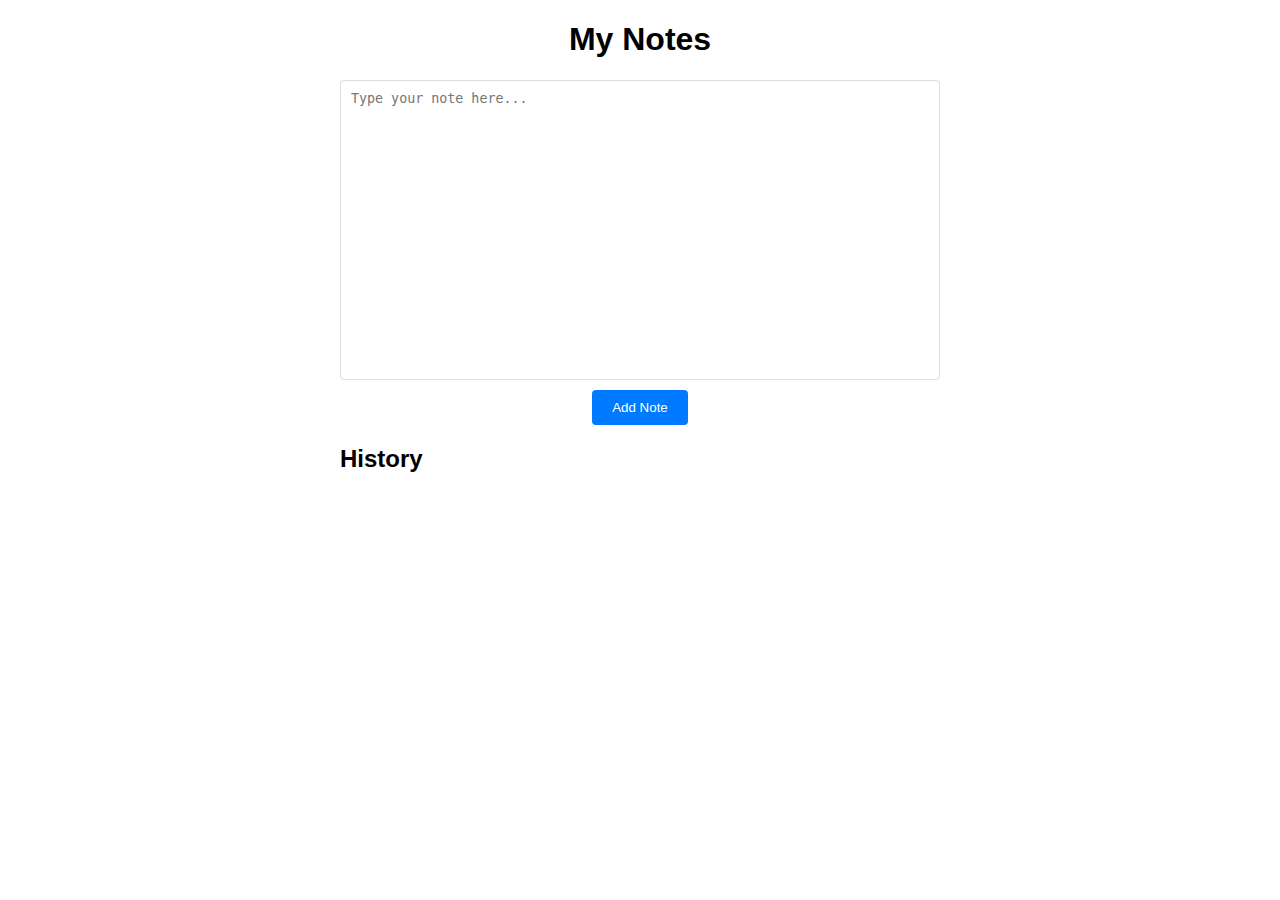
<file: eval_heldout/webarena/environment_docker/webarena-homepage/templates/scratchpad.html>
<!DOCTYPE html>
<html lang="en">
<head>
  <meta charset="UTF-8">
  <title>Note Taking App</title>
  <style>
    body {
      display: flex;
      flex-direction: column;
      align-items: center;
      justify-content: flex-start;
      min-height: 100vh;
      margin: 0;
      font-family: Arial, sans-serif;
    }

    h1 {
      text-align: center;
    }

    #note-creation {
      display: flex;
      flex-direction: column;
      align-items: center;
      margin-bottom: 20px;
    }

    #note-form {
      display: flex;
      flex-direction: column;
      align-items: center;
      width: 300px;
    }

    #note-input {
      width: 100%;
      min-height: 300px;
      max-height: 900px;
      min-width: 600px;
      max-width: 600px;
      padding: 10px;
      box-sizing: border-box;
      border-radius: 4px;
      border: 1px solid #ddd;
      overflow-y: auto;
      resize: none;
    }

    #note-form button {
      padding: 10px 20px;
      margin-top: 10px;
      color: white;
      background-color: #007bff;
      border: none;
      border-radius: 4px;
      cursor: pointer;
      text-align: center;
      text-decoration: none;
    }

    #note-form button:hover {
      background-color: #0056b3;
    }

    #notes-display {
      display: flex;
      flex-direction: column;
      align-items: left;
      width: 600px;
    }

    .note {
      margin: 1em 0;
      padding: 1em;
      border: 1px solid #ddd;
      border-radius: 4px;
      background: #f9f9f9;
      white-space: pre-wrap;
    }
  </style>
</head>
<body>
  <header>
    <h1>My Notes</h1>
  </header>

  <main>
    <section id="note-creation">
      <form id="note-form">
        <textarea id="note-input" placeholder="Type your note here..."></textarea>
        <button type="submit">Add Note</button>
      </form>
    </section>

    <h2>History</h2>

    <section id="notes-display">
      <!-- Notes will be dynamically added here -->
    </section>
  </main>

  <script>
    const form = document.querySelector("#note-form");
    const noteInput = document.querySelector("#note-input");
    const notesDisplay = document.querySelector("#notes-display");

    form.addEventListener("submit", (event) => {
      event.preventDefault();

      const note = document.createElement("div");
      note.classList.add("note");
      note.textContent = noteInput.value;

      note.innerHTML = noteInput.value.replace(/\n/g, '<br>');
      note.tabIndex = 0;

      notesDisplay.prepend(note);
      noteInput.value = '';
    });
  </script>
</body>
</html>
</file>
<file: eval_heldout/miniwob++/computergym/computergym/miniwob/miniwob_interface/html/flight/AA/content/common/css/v3/core.css>
html,body,div,span,applet,object,iframe,h1,h2,h3,h4,h5,h6,p,blockquote,pre,a,abbr,acronym,address,big,cite,code,del,dfn,em,img,ins,kbd,q,s,samp,small,strike,strong,sub,sup,tt,var,b,u,i,center,dl,dt,dd,ol,ul,li,fieldset,form,label,legend,table,caption,tbody,tfoot,thead,tr,th,td,article,aside,canvas,details,embed,figure,figcaption,footer,header,hgroup,menu,nav,output,ruby,section,summary,time,mark,audio,video{margin:0;padding:0;border:0;font:inherit;font-size:100%;vertical-align:baseline}html{line-height:1}ol,ul{list-style:none}table{border-collapse:collapse;border-spacing:0}caption,th,td{text-align:left;font-weight:normal;vertical-align:middle}q,blockquote{quotes:none}q:before,q:after,blockquote:before,blockquote:after{content:"";content:none}a img{border:0}article,aside,details,figcaption,figure,footer,header,hgroup,main,menu,nav,section,summary{display:block}.container{margin:0 auto;width:1010px}.row-noBreak{position:relative;*zoom:1}.row-noBreak:before,.row-noBreak:after{content:"";display:table}.row-noBreak:after{clear:both}.row,.row-noBreak,[class*="row-"]{margin-left:-2.13178%;position:relative;*zoom:1}.row:before,.row:after,.row-noBreak:before,.row-noBreak:after,[class*="row-"]:before,[class*="row-"]:after{content:"";display:table}.row:after,.row-noBreak:after,[class*="row-"]:after{clear:both}.row.tab-bottom,.row-noBreak.tab-bottom,[class*="row-"].tab-bottom{padding-bottom:29px}.row-space{margin-top:20px;margin-bottom:20px}.row-margin-top{margin-top:2.13178%}[class*="span"]{float:left;margin-left:2.13178%}.pushRight+[class*="span"]{margin-left:0}.span1{width:6.20155%}.span1.pushRight,.span1.pushLeft{width:8.33333%}.span1.pushLeft{margin-left:0}.span2{width:14.53488%}.span2.pushRight,.span2.pushLeft{width:16.66667%}.span2.pushLeft{margin-left:0}.span3{width:22.86822%}.span3.pushRight,.span3.pushLeft{width:25%}.span3.pushLeft{margin-left:0}.span4{width:31.20155%}.span4.pushRight,.span4.pushLeft{width:33.33333%}.span4.pushLeft{margin-left:0}.span5{width:39.53488%}.span5.pushRight,.span5.pushLeft{width:41.66667%}.span5.pushLeft{margin-left:0}.span6{width:47.86822%}.span6.pushRight,.span6.pushLeft{width:50%}.span6.pushLeft{margin-left:0}.span7{width:56.20155%}.span7.pushRight,.span7.pushLeft{width:58.33333%}.span7.pushLeft{margin-left:0}.span8{width:64.53488%}.span8.pushRight,.span8.pushLeft{width:66.66667%}.span8.pushLeft{margin-left:0}.span9{width:72.86822%}.span9.pushRight,.span9.pushLeft{width:75%}.span9.pushLeft{margin-left:0}.span10{width:81.20155%}.span10.pushRight,.span10.pushLeft{width:83.33333%}.span10.pushLeft{margin-left:0}.span11{width:89.53488%}.span11.pushRight,.span11.pushLeft{width:91.66667%}.span11.pushLeft{margin-left:0}.span12{width:97.86822%}.span12.pushRight,.span12.pushLeft{width:100%}.span12.pushLeft{margin-left:0}.forceWidth1{width:6.20155%!important}.forceWidth2{width:14.53488%!important}.forceWidth3{width:22.86822%!important}.forceWidth4{width:31.20155%!important}.forceWidth5{width:39.53488%!important}.forceWidth6{width:47.86822%!important}.forceWidth7{width:56.20155%!important}.forceWidth8{width:64.53488%!important}.forceWidth9{width:72.86822%!important}.forceWidth10{width:81.20155%!important}.forceWidth11{width:89.53488%!important}.forceWidth12{width:97.86822%!important}.width1{width:6.20155%}.width2{width:14.53488%}.width3{width:22.86822%}.width4{width:31.20155%}.width5{width:39.53488%}.width6{width:47.86822%}.width7{width:56.20155%}.width8{width:64.53488%}.width9{width:72.86822%}.width10{width:81.20155%}.width11{width:89.53488%}.width12{width:97.86822%}.offset1{margin-left:10.46512%}.offset2{margin-left:18.79845%}.offset3{margin-left:27.13178%}.offset4{margin-left:35.46512%}.offset5{margin-left:43.79845%}.offset6{margin-left:52.13178%}.offset7{margin-left:60.46512%}.offset8{margin-left:68.79845%}.offset9{margin-left:77.13178%}.offset10{margin-left:85.46512%}.offset11{margin-left:93.79845%}.offset12{margin-left:102.13178%}.offset-right1{margin-right:10.46512%}.offset-right2{margin-right:18.79845%}.offset-right3{margin-right:27.13178%}.offset-right4{margin-right:35.46512%}.offset-right5{margin-right:43.79845%}.offset-right6{margin-right:52.13178%}.offset-right7{margin-right:60.46512%}.offset-right8{margin-right:68.79845%}.offset-right9{margin-right:77.13178%}.offset-right10{margin-right:85.46512%}.offset-right11{margin-right:93.79845%}.offset-right12{margin-right:102.13178%}.span-centered{float:none;margin:0 auto}@font-face{font-family:"AmericanSans";src:url(../../../../content/fonts/american-v2/americansans-regular.eot);src:url(../../../../content/fonts/american-v2/americansans-regular.eot?#iefix) format('eot'),url(../../../../content/fonts/american-v2/americansans-regular.woff) format('woff'),url(../../../../content/fonts/american-v2/americansans-regular.ttf) format('truetype'),url(../../../../content/fonts/american-v2/americansans-regular.svg#FontAwesomeRegular) format('svg');font-weight:normal;font-style:normal}@font-face{font-family:"AmericanSans";src:url(../../../../content/fonts/american-v2/americansans-regularitalic.eot);src:url(../../../../content/fonts/american-v2/americansans-regularitalic.eot?#iefix) format('eot'),url(../../../../content/fonts/american-v2/americansans-regularitalic.woff) format('woff'),url(../../../../content/fonts/american-v2/americansans-regularitalic.ttf) format('truetype'),url(../../../../content/fonts/american-v2/americansans-regularitalic.svg#FontAwesomeRegular) format('svg');font-weight:normal;font-style:italic}@font-face{font-family:"AmericanSans";src:url(../../../../content/fonts/american-v2/americansans-bold.eot);src:url(../../../../content/fonts/american-v2/americansans-bold.eot?#iefix) format('eot'),url(../../../../content/fonts/american-v2/americansans-bold.woff) format('woff'),url(../../../../content/fonts/american-v2/americansans-bold.ttf) format('truetype'),url(../../../../content/fonts/american-v2/americansans-bold.svg#FontAwesomeRegular) format('svg');font-weight:bold;font-style:normal}@font-face{font-family:"AmericanSans";src:url(../../../../content/fonts/american-v2/americansans-bold_italic.eot);src:url(../../../../content/fonts/american-v2/americansans-bold_italic.eot?#iefix) format('eot'),url(../../../../content/fonts/american-v2/americansans-bold_italic.woff) format('woff'),url(../../../../content/fonts/american-v2/americansans-bold_italic.ttf) format('truetype'),url(../../../../content/fonts/american-v2/americansans-bold_italic.svg#FontAwesomeRegular) format('svg');font-weight:bold;font-style:italic}@font-face{font-family:"AmericanSansLight";src:url(../../../../content/fonts/american-v2/americansans-light.eot);src:url(../../../../content/fonts/american-v2/americansans-light.eot?#iefix) format('eot'),url(../../../../content/fonts/american-v2/americansans-light.woff) format('woff'),url(../../../../content/fonts/american-v2/americansans-light.ttf) format('truetype'),url(../../../../content/fonts/american-v2/americansans-light.svg#FontAwesomeRegular) format('svg');font-weight:normal;font-style:normal}@font-face{font-family:"AmericanSansLight";src:url(../../../../content/fonts/american-v2/americansans-light_italic.eot);src:url(../../../../content/fonts/american-v2/americansans-light_italic.eot?#iefix) format('eot'),url(../../../../content/fonts/american-v2/americansans-light_italic.woff) format('woff'),url(../../../../content/fonts/american-v2/americansans-light_italic.ttf) format('truetype'),url(../../../../content/fonts/american-v2/americansans-light_italic.svg#FontAwesomeRegular) format('svg');font-weight:normal;font-style:italic}@font-face{font-family:"AmericanSansMedium";src:url(../../../../content/fonts/american-v2/americansans-medium.eot);src:url(../../../../content/fonts/american-v2/americansans-medium.eot?#iefix) format('eot'),url(../../../../content/fonts/american-v2/americansans-medium.woff) format('woff'),url(../../../../content/fonts/american-v2/americansans-medium.ttf) format('truetype'),url(../../../../content/fonts/american-v2/americansans-medium.svg#FontAwesomeRegular) format('svg');font-weight:normal;font-style:normal}@font-face{font-family:"AmericanSansMedium";src:url(../../../../content/fonts/american-v2/americansans-medium_italic.eot);src:url(../../../../content/fonts/american-v2/americansans-medium_italic.eot?#iefix) format('eot'),url(../../../../content/fonts/american-v2/americansans-medium_italic.woff) format('woff'),url(../../../../content/fonts/american-v2/americansans-medium_italic.ttf) format('truetype'),url(../../../../content/fonts/american-v2/americansans-medium_italic.svg#FontAwesomeRegular) format('svg');font-weight:normal;font-style:italic}*{-webkit-box-sizing:border-box;-moz-box-sizing:border-box;box-sizing:border-box;*behavior:url(../../../../content/common/css/boxsizing.htc)}html{font-family:Arial,sans-serif;font-size:.875em;line-height:20px}body{background-color:white;color:#36495a;line-height:inherit;position:relative}a{color:#0078d2;text-decoration:none}a:hover{color:#0078d2;text-decoration:underline}a:focus{color:#0078d2;outline:2px solid #0078d2;text-decoration:underline}a.text-underline:hover,a.text-underline:focus{text-decoration:inherit!important}h1,.alpha{font-family:"AmericanSansLight",Helvetica,Arial,sans-serif;font-size:38px;font-size:2.71429rem;line-height:44px}h1 [class^="icon-"]:before,.alpha [class^="icon-"]:before{font-size:22px;font-size:1.57143rem;vertical-align:middle}h2,.beta{font-family:"AmericanSansLight",Helvetica,Arial,sans-serif;font-size:30px;font-size:2.14286rem;line-height:36px}h2 [class^="icon-"]:before,.beta [class^="icon-"]:before{font-size:16px;font-size:1.14286rem;vertical-align:middle}h3,.gamma,[class|="message"] .header{font-family:"AmericanSansLight",Helvetica,Arial,sans-serif;font-size:24px;font-size:1.71429rem;line-height:30px}h3 [class^="icon-"]:before,.gamma [class^="icon-"]:before,[class|="message"] .header [class^="icon-"]:before{font-size:16px;font-size:1.14286rem}h4,.delta{font-family:"AmericanSans",Helvetica,Arial,sans-serif;font-size:18px;font-size:1.28571rem;line-height:24px}h4 [class^="icon-"]:before,.delta [class^="icon-"]:before{font-size:16px;font-size:1.14286rem}h5,.epsilon,.menu-item-sub,.aa-tooltip .tooltip-title{font-family:Arial,sans-serif;font-size:16px;font-size:1.14286rem;line-height:22px}h5 [class^="icon-"]:before,.epsilon [class^="icon-"]:before,.menu-item-sub [class^="icon-"]:before,.aa-tooltip .tooltip-title [class^="icon-"]:before{font-size:14px;font-size:1rem;vertical-align:baseline}h6,.zeta{font-family:Arial,sans-serif;font-size:14px;font-size:1rem;line-height:20px;margin-bottom:0;white-space:nowrap}p{margin-bottom:10px}.disclaimer{color:#627a88;font-family:Arial,sans-serif;font-size:12px;font-size:.85714rem;line-height:18px}.disclaimer [class^="icon-"]:before{font-size:11px;font-size:.78571rem;vertical-align:baseline}h1{color:#0078d2;margin:30px 0 20px}h2{color:#00467f;margin:0 0 20px}h3{color:#627a88;margin:0 0 20px}h4,h6{color:#627a88;margin:0 0 10px}h5{color:#36495a;margin:0 0 10px}img{max-width:100%}header{position:relative}hr{border:1px solid #d0dae0;border-width:1px 0 0 0;height:1px;margin:30px 0}small{font-family:Arial,sans-serif;font-size:12px;font-size:.85714rem;line-height:18px;font-weight:normal}small [class^="icon-"]:before{font-size:inherit}b,strong{font-weight:bold}em{font-style:italic}h1:focus,h2:focus,h3:focus,h4:focus,h5:focus,h6:focus,p:focus,div:focus,table:focus,span:focus,footer:focus,header:focus,nav:focus,section:focus{outline:2px solid #b0d1e8}.is-mobile h1:focus,.is-mobile h2:focus,.is-mobile h3:focus,.is-mobile h4:focus,.is-mobile h5:focus,.is-mobile h6:focus,.is-mobile p:focus,.is-mobile div:focus,.is-mobile table:focus,.is-mobile span:focus,.is-mobile footer:focus,.is-mobile header:focus,.is-mobile nav:focus,.is-mobile section:focus{outline:0}#main-navigation:focus,#aa-content-frame:focus,#aa-footer:focus{outline:0}sup{vertical-align:super;position:relative;font-size:.5em}#aaJsWarning{display:none}.no-js #aaJsWarning{display:block}.close{color:#36495a;cursor:pointer;float:right;font-size:18px;line-height:1;opacity:.6}.close:hover{color:#36495a;opacity:1;text-decoration:none}.alert{color:white;background-color:#9da6ab;-webkit-box-shadow:0 0 18px #627a88 inset;-moz-box-shadow:0 0 18px #627a88 inset;box-shadow:0 0 18px #627a88 inset;font-weight:normal;padding:9px 35px 9px 18px}.alert .icon{float:left}.alert .close{color:white;position:relative}.alert a{color:white;text-decoration:underline}.alert a:hover{color:white;text-decoration:underline}.alert-system{background-color:#f5f5f7;color:#36495a;font-weight:normal;padding:9px 35px 9px 18px}.alert-system a{color:#0061ab;text-decoration:underline}.alert-system a:hover{text-decoration:none}.alert-system a:focus{outline:1px solid #0061ab;text-decoration:none}.alert-system+.alert-system{border-top:1px dotted #d0dae0}.alert-error{background-color:#f52305;color:#fff}.alert-success{background-color:#008712;color:#fff}.alert-warning{background-color:#faaf00;color:#fff}.alert-global{margin:0 -18px}.alert-global [class|="message"]{margin-bottom:0;padding-top:0;padding-bottom:0}.alert-global [class|="message"]:before{top:5px}.alert-global [class|="message-inline"]:before{margin-left:-1.5em}.alert-global p{margin-left:30px}.alert-global .icon{float:left}body>.alert-global{margin:0}.alert-block{padding-top:20px;padding-bottom:20px}.alert-small{font-weight:bold;line-height:1.5;padding:9px}.alert-tab{bottom:0;line-height:27px;padding:0 18px 0 9px;position:absolute;right:18px;z-index:0}.alert-tab>[class^="icon-"]{margin-right:9px}.alert-tab a:first-child{margin-left:9px}.alert-tab a:link{display:inline-block;text-decoration:none}.alert-tab a:hover{text-decoration:underline}.alert-box{margin:88px auto 27px;position:relative;text-align:center;width:580px;z-index:100}.alert-box-content{overflow:hidden;padding:27px 0}.alert-box-content h1{font-size:36px}.alert-box-content+p{margin:9px 0}.js #aaJsWarning{display:none}.btn{background-color:#0078d2;*zoom:1;filter:progid:DXImageTransform.Microsoft.gradient(gradientType=0,startColorstr='#FF0078D2',endColorstr='#FF0061AB');background:-owg-linear-gradient(#0078d2,#0061ab);background:-webkit-linear-gradient(#0078d2,#0061ab);background:-moz-linear-gradient(#0078d2,#0061ab);background:-o-linear-gradient(#0078d2,#0061ab);background:linear-gradient(#0078d2,#0061ab);border:1px solid #0078d2;-webkit-border-radius:2px;-moz-border-radius:2px;-ms-border-radius:2px;-o-border-radius:2px;border-radius:2px;color:white!important;text-shadow:none;height:40px;padding:0;margin:5px 0;min-width:13.1em;font-family:"AmericanSans",Helvetica,Arial,sans-serif;font-size:18px;font-size:1.28571rem;font-weight:normal;text-align:center;vertical-align:middle;-webkit-box-align:center}.btn:hover:enabled,a.btn:hover,.btn:focus:enabled,a.btn:focus{background-color:#0061ab;color:white;*zoom:1;filter:progid:DXImageTransform.Microsoft.gradient(gradientType=0,startColorstr='#FF0061AB',endColorstr='#FF00467F');background:-owg-linear-gradient(#0061ab,#00467f);background:-webkit-linear-gradient(#0061ab,#00467f);background:-moz-linear-gradient(#0061ab,#00467f);background:-o-linear-gradient(#0061ab,#00467f);background:linear-gradient(#0061ab,#00467f);border:1px solid #0061ab;text-decoration:underline}.btn:active:enabled,a.btn:active{background-color:#00467f;background:-owg-linear-gradient(#00467f,#00467f);background:-webkit-linear-gradient(#00467f,#00467f);background:-moz-linear-gradient(#00467f,#00467f);background:-o-linear-gradient(#00467f,#00467f);background:linear-gradient(#00467f,#00467f);*zoom:1;filter:progid:DXImageTransform.Microsoft.gradient(gradientType=0,startColorstr='#FF00467F',endColorstr='#FF00467F')}.btn+.btn{margin-left:18px}.btn [class*="icon-"]:before{font-size:14px;font-size:1rem;margin-left:7px}[class*="span"]>.btn{min-width:100%}.btn-secondary{*zoom:1;filter:progid:DXImageTransform.Microsoft.gradient(gradientType=0,startColorstr='#FF627A88',endColorstr='#FF536773');background:-owg-linear-gradient(#627a88,#536773);background:-webkit-linear-gradient(#627a88,#536773);background:-moz-linear-gradient(#627a88,#536773);background:-o-linear-gradient(#627a88,#536773);background:linear-gradient(#627a88,#536773);border:1px solid #627a88}.btn-secondary:hover:enabled,a.btn-secondary:hover,.btn-secondary:focus:enabled,a.btn-secondary:focus{*zoom:1;filter:progid:DXImageTransform.Microsoft.gradient(gradientType=0,startColorstr='#FF536773',endColorstr='#FF465762');background:-owg-linear-gradient(#536773,#465762);background:-webkit-linear-gradient(#536773,#465762);background:-moz-linear-gradient(#536773,#465762);background:-o-linear-gradient(#536773,#465762);background:linear-gradient(#536773,#465762);border:1px solid #536773}.btn-secondary:active:enabled,a.btn-secondary:active{background-color:#465762;border:1px solid #465762}.btn-ghost{background:#fff;min-width:8.19em!important;height:35px;border:1px solid #0061ab;font-size:16px;font-size:1.14286rem;color:#0061ab!important}.btn-ghost:hover:enabled{background:#fff;border:1px solid #0078d2}.btn-ghost:focus:enabled{background:#fff;text-decoration:none;border:2px solid #0078d2}.btn-ghost:active:enabled{text-decoration:underline;background:#fff}a.btn{line-height:40px;display:inline-block}a.btn:focus{outline-width:1px}.btn-search{background:transparent;border:0;bottom:0;-webkit-box-shadow:none;-moz-box-shadow:none;box-shadow:none;color:#0078d2;display:inline;padding:0;right:4px;width:auto;-webkit-appearance:none}.btn-search:hover{color:#4db4fa}@-moz-document url-prefix(){.btn-search{bottom:2px}}.btn-fullWidth{width:100%;min-width:0}.btn-link{background:none repeat scroll 0 0 transparent;border:medium none;color:#0078d2;cursor:pointer;margin:0;padding:0;text-decoration:none;font-family:Arial,sans-serif;font-size:14px;font-size:1rem;line-height:20px}.btn-link:hover{color:#0078d2}.btn-link:focus{outline:1px dotted #ebeff0}.row-buttons{text-align:right;margin:0;margin-top:20px}.row-buttons .btn{float:right;margin:0}.row-buttons .btn+.btn{margin-right:22px}footer{margin-top:60px;padding-bottom:72px;background-color:#d0dae0;font-size:12px;font-size:.85714rem;line-height:18px}footer h2{color:#36495a;font-family:"AmericanSans",Helvetica,Arial,sans-serif;font-size:18px;font-size:1.286rem;line-height:18px;font-weight:normal;padding:0 0 13px 0;margin:0 0 14px 0;display:block;background-image:url(../../../../content/images/chrome/rebrand/shadow12-down.png);background-position:50% top;background-repeat:no-repeat;background-size:100% 4px;background-position:50% bottom;background-size:100% 4px;width:100%}footer a{color:#36495a;display:inline-block}footer a:focus{color:#00467f;text-decoration:underline}footer a:hover{color:#00467f;text-decoration:underline}footer .container{background-image:url(../../../../content/images/chrome/rebrand/shadow12-down.png);background-position:50% top;background-repeat:no-repeat;background-size:100% 4px;padding-top:36px}footer .container:after{content:"";display:table;clear:both}footer .container .row ul li{margin-bottom:9px}footer .container .row dl{margin-top:36px}footer .container .row dl dt{font-family:"AmericanSans",Helvetica,Arial,sans-serif;font-size:18px;font-size:1.28571rem;line-height:24px;font-family:"AmericanSans",Helvetica,Arial,sans-serif;font-weight:normal;padding:0 0 13px 0;margin:0 0 14px 0;display:block;background-image:url(../../../../content/images/chrome/rebrand/shadow12-down.png);background-position:50% top;background-repeat:no-repeat;background-size:100% 4px;background-position:50% bottom;background-size:100% 4px;width:100%}footer .container .row dl dd{margin-bottom:9px}footer .container hr{width:100%;height:4px;border:0;clear:both;margin:18px 0 20px 0;*zoom:1;background-image:url(../../../../content/images/chrome/rebrand/shadow12-down.png);background-position:50% top;background-repeat:no-repeat;background-size:100% 4px}footer .container hr:before,footer .container hr:after{content:"";display:table}footer .container hr:after{clear:both}footer .container .social{float:right}footer .container .social:after{content:"";display:table;clear:both}footer .container .social a{margin-right:4px;float:left;display:block}footer .container .social a.feedback{white-space:nowrap;margin-top:4px;margin-left:30px;font-size:10px;font-family:Helvetica,Arial,sans-serif;display:block;text-transform:uppercase}footer .container .social a.feedback img{margin-left:10px;border:0;vertical-align:middle}label,.label,[class*="input-group"] .legend{display:inline-block;line-height:20px;margin:5px 0;position:relative;width:100%}.label-note{color:#9da6ab;font-size:.8em;line-height:1}input[type=search]::-webkit-search-decoration,input[type=search]::-webkit-search-cancel-button,input[type=search]::-webkit-search-results-button,input[type=search]::-webkit-search-results-decoration{display:none}input[type=number]{-moz-appearance:textfield}input[type=number]::-webkit-inner-spin-button,input[type=number]::-webkit-outer-spin-button{-webkit-appearance:none;margin:0}input[type="file"]:focus,input[type="file"]:active,input[type="radio"]:focus,input[type="radio"]:active,input[type="checkbox"]:focus,input[type="checkbox"]:active{-webkit-box-shadow:none;-moz-box-shadow:none;box-shadow:none}textarea,select,input[type="date"],input[type="datetime"],input[type="datetime-local"],input[type="email"],input[type="month"],input[type="number"],input[type="password"],input[type="search"],input[type="tel"],input[type="text"],input[type="time"],input[type="url"],input[type="week"]{-webkit-border-radius:0;-moz-border-radius:0;-ms-border-radius:0;-o-border-radius:0;border-radius:0;-webkit-appearance:none;background-color:white;border:1px solid;border-color:#9da6ab;color:#36495a;display:inline-block;padding:8px 9px 9px;text-align:left;font-size:14px;font-size:1rem;width:100%;font-family:Arial,sans-serif;vertical-align:middle}textarea[disabled],select[disabled],input[type="date"][disabled],input[type="datetime"][disabled],input[type="datetime-local"][disabled],input[type="email"][disabled],input[type="month"][disabled],input[type="number"][disabled],input[type="password"][disabled],input[type="search"][disabled],input[type="tel"][disabled],input[type="text"][disabled],input[type="time"][disabled],input[type="url"][disabled],input[type="week"][disabled]{opacity:1}textarea[readonly],textarea[disabled],select[readonly],select[disabled],input[type="date"][readonly],input[type="date"][disabled],input[type="datetime"][readonly],input[type="datetime"][disabled],input[type="datetime-local"][readonly],input[type="datetime-local"][disabled],input[type="email"][readonly],input[type="email"][disabled],input[type="month"][readonly],input[type="month"][disabled],input[type="number"][readonly],input[type="number"][disabled],input[type="password"][readonly],input[type="password"][disabled],input[type="search"][readonly],input[type="search"][disabled],input[type="tel"][readonly],input[type="tel"][disabled],input[type="text"][readonly],input[type="text"][disabled],input[type="time"][readonly],input[type="time"][disabled],input[type="url"][readonly],input[type="url"][disabled],input[type="week"][readonly],input[type="week"][disabled]{background-color:#ebeff0;border-color:transparent;color:#36495a}textarea[readonly].active,textarea[disabled].active,select[readonly].active,select[disabled].active,input[type="date"][readonly].active,input[type="date"][disabled].active,input[type="datetime"][readonly].active,input[type="datetime"][disabled].active,input[type="datetime-local"][readonly].active,input[type="datetime-local"][disabled].active,input[type="email"][readonly].active,input[type="email"][disabled].active,input[type="month"][readonly].active,input[type="month"][disabled].active,input[type="number"][readonly].active,input[type="number"][disabled].active,input[type="password"][readonly].active,input[type="password"][disabled].active,input[type="search"][readonly].active,input[type="search"][disabled].active,input[type="tel"][readonly].active,input[type="tel"][disabled].active,input[type="text"][readonly].active,input[type="text"][disabled].active,input[type="time"][readonly].active,input[type="time"][disabled].active,input[type="url"][readonly].active,input[type="url"][disabled].active,input[type="week"][readonly].active,input[type="week"][disabled].active{background-color:white;border-color:#9da6ab;color:#36495a}textarea[readonly][disabled]+a.widget,textarea[readonly][disabled]+button.ui-datepicker-trigger,select[readonly][disabled]+a.widget,select[readonly][disabled]+button.ui-datepicker-trigger,input[type="date"][readonly][disabled]+a.widget,input[type="date"][readonly][disabled]+button.ui-datepicker-trigger,input[type="datetime"][readonly][disabled]+a.widget,input[type="datetime"][readonly][disabled]+button.ui-datepicker-trigger,input[type="datetime-local"][readonly][disabled]+a.widget,input[type="datetime-local"][readonly][disabled]+button.ui-datepicker-trigger,input[type="email"][readonly][disabled]+a.widget,input[type="email"][readonly][disabled]+button.ui-datepicker-trigger,input[type="month"][readonly][disabled]+a.widget,input[type="month"][readonly][disabled]+button.ui-datepicker-trigger,input[type="number"][readonly][disabled]+a.widget,input[type="number"][readonly][disabled]+button.ui-datepicker-trigger,input[type="password"][readonly][disabled]+a.widget,input[type="password"][readonly][disabled]+button.ui-datepicker-trigger,input[type="search"][readonly][disabled]+a.widget,input[type="search"][readonly][disabled]+button.ui-datepicker-trigger,input[type="tel"][readonly][disabled]+a.widget,input[type="tel"][readonly][disabled]+button.ui-datepicker-trigger,input[type="text"][readonly][disabled]+a.widget,input[type="text"][readonly][disabled]+button.ui-datepicker-trigger,input[type="time"][readonly][disabled]+a.widget,input[type="time"][readonly][disabled]+button.ui-datepicker-trigger,input[type="url"][readonly][disabled]+a.widget,input[type="url"][readonly][disabled]+button.ui-datepicker-trigger,input[type="week"][readonly][disabled]+a.widget,input[type="week"][readonly][disabled]+button.ui-datepicker-trigger{display:none}.is-error textarea,.is-error textarea[readonly].active,.is-error select,.is-error select[readonly].active,.is-error input[type="date"],.is-error input[type="date"][readonly].active,.is-error input[type="datetime"],.is-error input[type="datetime"][readonly].active,.is-error input[type="datetime-local"],.is-error input[type="datetime-local"][readonly].active,.is-error input[type="email"],.is-error input[type="email"][readonly].active,.is-error input[type="month"],.is-error input[type="month"][readonly].active,.is-error input[type="number"],.is-error input[type="number"][readonly].active,.is-error input[type="password"],.is-error input[type="password"][readonly].active,.is-error input[type="search"],.is-error input[type="search"][readonly].active,.is-error input[type="tel"],.is-error input[type="tel"][readonly].active,.is-error input[type="text"],.is-error input[type="text"][readonly].active,.is-error input[type="time"],.is-error input[type="time"][readonly].active,.is-error input[type="url"],.is-error input[type="url"][readonly].active,.is-error input[type="week"],.is-error input[type="week"][readonly].active{border-color:#c30019}textarea.is-error,select.is-error,input[type="date"].is-error,input[type="datetime"].is-error,input[type="datetime-local"].is-error,input[type="email"].is-error,input[type="month"].is-error,input[type="number"].is-error,input[type="password"].is-error,input[type="search"].is-error,input[type="tel"].is-error,input[type="text"].is-error,input[type="time"].is-error,input[type="url"].is-error,input[type="week"].is-error{border-color:#c30019}label>textarea,label>select,label>input[type="date"],label>input[type="datetime"],label>input[type="datetime-local"],label>input[type="email"],label>input[type="month"],label>input[type="number"],label>input[type="password"],label>input[type="search"],label>input[type="tel"],label>input[type="text"],label>input[type="time"],label>input[type="url"],label>input[type="week"]{display:block;margin-top:5px}textarea.is-error:before,select.is-error:before,input[type="date"].is-error:before,input[type="datetime"].is-error:before,input[type="datetime-local"].is-error:before,input[type="email"].is-error:before,input[type="month"].is-error:before,input[type="number"].is-error:before,input[type="password"].is-error:before,input[type="search"].is-error:before,input[type="tel"].is-error:before,input[type="text"].is-error:before,input[type="time"].is-error:before,input[type="url"].is-error:before,input[type="week"].is-error:before{content:""}textarea.ui-autocomplete-input,select.ui-autocomplete-input,input[type="date"].ui-autocomplete-input,input[type="datetime"].ui-autocomplete-input,input[type="datetime-local"].ui-autocomplete-input,input[type="email"].ui-autocomplete-input,input[type="month"].ui-autocomplete-input,input[type="number"].ui-autocomplete-input,input[type="password"].ui-autocomplete-input,input[type="search"].ui-autocomplete-input,input[type="tel"].ui-autocomplete-input,input[type="text"].ui-autocomplete-input,input[type="time"].ui-autocomplete-input,input[type="url"].ui-autocomplete-input,input[type="week"].ui-autocomplete-input{padding-right:27px}select{padding-bottom:7px;padding-right:2px}.readOnly{color:#36495a;margin-bottom:5px;padding:6px 9px 7px}input[type="search"]{margin-top:0;padding-right:27px}button{width:auto;overflow:visible;-webkit-appearance:none}button:focus,input:focus,select:focus,textarea:focus{outline:1px solid #0078d2;border:1px solid #0078d2}.is-error button:focus,.is-error input:focus,.is-error select:focus,.is-error textarea:focus{border:1px solid #0078d2}button[disabled],input[disabled],select[disabled],select[disabled] option,select[disabled] optgroup,textarea[disabled],a[disabled],a.disabled{-webkit-box-shadow:none;-moz-box-shadow:none;box-shadow:none;background-color:#fff;-moz-user-select:-moz-none;-webkit-user-select:none;-khtml-user-select:none;user-select:none;cursor:default;opacity:.4;pointer-events:none}.lt-ie9 button[disabled],.lt-ie9 input[type="submit"][disabled],.lt-ie9 input[type="button"][disabled],.lt-ie9 a[disabled]{filter:none;background-color:#d0dae0}input[type="radio"],input[type="checkbox"]{margin:3px 0}.radio input[type="radio"],.checkbox input[type="checkbox"]{float:left;margin-left:-18px}.controls>li{overflow:hidden}.controls .radio:first-child,.controls .checkbox:first-child{padding-top:5px}.controls .radio:first-child.tight,.controls .checkbox:first-child.tight{margin:0;padding-top:0}.input-append input{width:auto}.input-append input[type="search"]{border-right-color:white}.input-append input[type="search"]:focus{border-right-color:inherit}.input-append .btn{width:auto}@media(-webkit-min-device-pixel-ratio:0){select[size],select[multiple],select[multiple][size]{background-image:none;padding-right:3px}select,select[size="0"],select[size="1"]{background-image:url([data-uri]);background-repeat:no-repeat;background-position:right center;padding-bottom:8px;padding-right:20px}}.pillbox{-webkit-border-radius:18px;-moz-border-radius:18px;-ms-border-radius:18px;-o-border-radius:18px;border-radius:18px;background-color:#ebeff0;color:#00467f;display:block;float:left;font-family:"AmericanSans",Helvetica,Arial,sans-serif;line-height:normal;margin:10px 0 0;overflow:hidden;padding:4px 10px;width:auto;cursor:pointer}.pillbox:hover{background-color:#0078d2;color:white}.pillbox.selected{background-color:#0078d2;color:white}.pillbox>input[type="radio"]{position:absolute;top:-20px}.pillbox+.pillbox{margin-left:10px}.pillbox+.pillbox.right{margin-left:0;margin-right:10px}.pillbox.-no-margin-top{margin-top:0}.customComponent{display:inline-block}.customComponent input[type="hidden"]{border:0;clip:rect(0 0 0 0);margin:-1px;overflow:hidden;padding:0;position:absolute}.customComponent input[type="checkbox"],.customComponent input[type="radio"]{border:0;clip:rect(0 0 0 0);margin:-1px;overflow:hidden;padding:0;position:absolute}.customComponent input[type="checkbox"] ~ label .control,.customComponent input[type="radio"] ~ label .control{background-color:#fff;color:white;height:20px;width:20px;display:inline-block;margin:-2px 1px 0;border:1px solid #9da6ab;-webkit-box-shadow:inset 0 0 0 2px white,inset 0 0 0 3px #d0dae0;-moz-box-shadow:inset 0 0 0 2px white,inset 0 0 0 3px #d0dae0;box-shadow:inset 0 0 0 2px white,inset 0 0 0 3px #d0dae0;vertical-align:middle}.customComponent input[type="checkbox"]:disabled ~ label,.customComponent input[type="radio"]:disabled ~ label{color:#627a88!important;background-color:#fff;-moz-user-select:-moz-none;-webkit-user-select:none;-khtml-user-select:none;-ms-user-select:none;user-select:none;cursor:default;pointer-events:none}.customComponent input[type="checkbox"]:disabled ~ label .control,.customComponent input[type="radio"]:disabled ~ label .control{border:1px solid #627a88!important;opacity:.4}.customComponent input[type="checkbox"] ~ label.is-error:before,.customComponent input[type="radio"] ~ label.is-error:before{content:none}.customComponent input[type="checkbox"] ~ label.is-error .control,.customComponent input[type="radio"] ~ label.is-error .control{border:1px solid #c30019}.customComponent input[type="checkbox"]:checked ~ label .control{-webkit-box-shadow:inset 0 0 0 2px white,inset 0 0 0 3px #0078d2;-moz-box-shadow:inset 0 0 0 2px white,inset 0 0 0 3px #0078d2;box-shadow:inset 0 0 0 2px white,inset 0 0 0 3px #0078d2;background-color:#0078d2}.customComponent input[type="checkbox"]:checked ~ label .control::before{content:"";height:4px;width:8px;display:inline-block;border:2px solid #fff;border-top-style:none;border-right-style:none;margin:4px;-ms-transform:rotate(-45deg);-webkit-transform:rotate(-45deg);transform:rotate(-45deg)}.customComponent input[type="checkbox"]:hover ~ label .control,.customComponent input[type="checkbox"]:focus ~ label .control,.customComponent input[type="checkbox"] ~ label .control:hover,.customComponent input[type="checkbox"] ~ label .control:focus{outline:1px solid #0078d2;border:1px solid #0078d2}.customComponent input[type="checkbox"]:hover ~ label.is-error .control,.customComponent input[type="checkbox"]:focus ~ label.is-error .control,.customComponent input[type="checkbox"] ~ label.is-error .control:hover,.customComponent input[type="checkbox"] ~ label.is-error .control:focus{border:1px solid #0078d2;outline:1px solid #627a88}.customComponent input[type="checkbox"] ~ label .control{margin-right:10px}.customComponent input[type="radio"] ~ label .control{border-radius:50%;margin-right:5px}.customComponent input[type="radio"]:checked ~ label .control::before{content:"";height:0;width:0;margin:3px;display:inline-block;border:6px solid #0078d2;box-shadow:0 0 0 1px #0078d2;border-radius:50%;background-color:#0078d2}.customComponent input[type="radio"]:checked:hover ~ label .control,.customComponent input[type="radio"]:checked:focus ~ label .control,.customComponent input[type="radio"]:checked ~ label .control:hover,.customComponent input[type="radio"]:checked ~ label .control:focus{-webkit-box-shadow:0 0 0 1px #0078d2;-moz-box-shadow:0 0 0 1px #0078d2;box-shadow:0 0 0 1px #0078d2;border:1px solid #0078d2;outline:1px solid #0078d2}.customComponent input[type="radio"]:hover ~ label .control,.customComponent input[type="radio"]:focus ~ label .control,.customComponent input[type="radio"] ~ label .control:hover,.customComponent input[type="radio"] ~ label .control:focus{border:2px solid #0078d2;outline:1px solid #0078d2}.customComponent input[type="radio"]:checked ~ .pillbox,.customComponent input[type="radio"]:hover ~ .pillbox,.customComponent input[type="radio"]:focus ~ .pillbox,.customComponent input[type="radio"] ~ .pillbox:hover{border:1px solid #0078d2;background-color:#0078d2;color:#fff;margin:1px 10px 1px 0}.customComponent input[type="radio"]:hover ~ .pillbox,.customComponent input[type="radio"]:focus ~ .pillbox,.customComponent input[type="radio"] ~ .pillbox:hover{text-decoration:underline}.customComponent input[type="radio"]:hover ~ label.is-error .control,.customComponent input[type="radio"]:focus ~ label.is-error .control,.customComponent input[type="radio"] ~ label.is-error .control:hover,.customComponent input[type="radio"] ~ label.is-error .control:focus{border:2px solid #0078d2}.customComponent input[type="radio"]:checked:hover ~ label.is-error .control,.customComponent input[type="radio"]:checked:focus ~ label.is-error .control,.customComponent input[type="radio"]:checked ~ label.is-error .control:hover,.customComponent input[type="radio"]:checked ~ label.is-error .control:focus{-webkit-box-shadow:0 0 0 1px #0078d2;-moz-box-shadow:0 0 0 1px #0078d2;box-shadow:0 0 0 1px #0078d2;border:1px solid #0078d2}.customComponent .pillbox{background-color:#ebeff0;color:#00467f;margin:2px 11px 2px 1px}.customComponent .pillbox .control{display:none!important}.customComponent .icon-arrow-right,.customComponent .icon-arrow-left{margin:0 8px;vertical-align:middle;color:#9da6ab}.customComponent .icon-arrow-right:before,.customComponent .icon-arrow-left:before{font-size:18px;font-size:1.28571rem}.customComponent.-indent label{position:relative;padding-left:30px}.customComponent.-indent label .control{left:0;position:absolute;top:3px}.customComponent.-xspace label{padding-left:40px}.customComponent.-verticalOffset{position:relative;top:50%;-webkit-transform:translateY(-50%);-moz-transform:translateY(-50%);-ms-transform:translateY(-50%);-o-transform:translateY(-50%);transform:translateY(-50%)}.lt-ie9 .customComponent{display:inline;position:relative}.lt-ie9 .customComponent input[type="checkbox"],.lt-ie9 .customComponent input[type="radio"]{position:static;clip:auto;padding:0!important}.lt-ie9 .customComponent input[type="checkbox"] ~ label .control,.lt-ie9 .customComponent input[type="radio"] ~ label .control{display:none}.lt-ie9 .customComponent label{display:inline;width:auto}.lt-ie9 .customComponent label.pillbox{float:none}.lt-ie9 .customComponent.-indent{display:inherit}.lt-ie9 .customComponent.-indent label{display:inline-block}.lt-ie9 .customComponent.-indent input{position:absolute;top:5px;left:5px}.lt-ie9 .customComponent.-indent input:focus ~ label{outline:2px solid #b0d1e8}[data-behavior~="custombox"].is-error::before{content:" "}.custombox-wrapper{position:relative;overflow:hidden}.custombox-wrapper input[type="radio"],.custombox-wrapper input[type="checkbox"]{position:absolute;top:-30px;left:0}.custombox{line-height:20px;margin:5px 0;padding-left:30px;width:auto;min-height:18px}.custombox .control{background-color:white;color:white;float:left;height:20px;margin:0 0 0 -29px;width:20px;border:1px solid #9da6ab;box-shadow:inset 0 0 0 2px #FFF,inset 0 0 0 3px #d0dae0}.custombox .control.radio{-webkit-border-radius:10px;-moz-border-radius:10px;-ms-border-radius:10px;-o-border-radius:10px;border-radius:10px}.custombox .control.checkbox{padding:0;text-align:left}.custombox .control.checkbox::before{content:"\e049";font-size:14px;line-height:18px;font-family:'American Icons';padding-left:2px}.custombox .control:hover{border:1px solid #36495a}.custombox .control+.control{display:none}.custombox.is-error::before{content:" "}.custombox.is-error .control{border:1px solid #c30019}.custombox.js-focus .control{border:1px solid #36495a}.custombox.selected .control{background-color:#0078d2}.custombox.selected .control.checkbox{box-shadow:inset 0 0 0 2px #FFF,inset 0 0 0 3px #0078d2}.custombox.selected .control.radio{box-shadow:inset 0 0 0 2px #FFF,inset 0 0 0 3px #FFF}.custombox.disabled{filter:alpha(opacity=50);opacity:.5}.custombox.disabled .control:hover{border:1px solid #9da6ab}.custombox.-xspace{padding-left:40px}.custombox.-xspace .control{margin-left:-39px}.custombox.-right{padding-left:0;padding-right:30px}.custombox.-right .control{float:right;margin-left:0;margin-right:-29px}.custombox.-right.-xspace{padding-right:40px}.custombox.-right.-xspace .control{margin-right:-39px}.custombox.-delta .control{margin-top:2px}.form-column{float:left;padding:9px 9px 0;position:relative;width:25%}.form-column.callout{position:absolute;background:transparent url(../../../../content/images/chrome/rebrand/shadow-vertical-150.png) left 50% no-repeat;background-size:auto 100%;padding-left:18px;top:52px;right:0}.form-column.callout .call-to-action{display:block;margin-top:9px}.form-header{font-family:"AmericanSans",Helvetica,Arial,sans-serif;font-size:18px;font-size:1.28571rem;line-height:24px;color:#9da6ab;padding:9px 9px 0}.callout .form-header{margin-bottom:9px;padding:0}.form-header-small{font-family:Arial,sans-serif;font-size:16px;font-size:1.14286rem;line-height:22px}.widget{top:35px;position:absolute;right:8px}.widget [class^="icon"]:before{font-size:16px;font-size:1.14286rem}.inline{margin:5px 0}.inline>.value{color:#9da6ab;left:12px;position:absolute;top:5px}.inline>.value.hidden{display:none}.inline.active>.value{color:#d0dae0}.is-error-icon:before,label.is-error:before,.label.is-error:before,[class*="input-group"] .is-error.legend:before,.is-error .label:before,.is-error [class*="input-group"] .legend:before,[class*="input-group"] .is-error .legend:before{font-family:"American Icons";font-size:13px;font-size:.92857rem;vertical-align:top}.is-error .label:before,.is-error [class*="input-group"] .legend:before,[class*="input-group"] .is-error .legend:before,.label.is-error:before,[class*="input-group"] .is-error.legend:before{margin-right:3px}[class*="input-group"]{margin-bottom:5px}[class*="input-group"] label{display:inline-block;vertical-align:middle}[class*="input-group"] label.control{height:28px;line-height:28px;vertical-align:bottom}[class*="input-group"] label>.value{border:0 none;clip:rect(0px,0px,0px,0px);height:1px;margin:-1px;overflow:hidden;padding:0;position:absolute;width:1px}[class*="input-group"] label.is-error:before{content:""}[class*="input-group"] .label,[class*="input-group"] .legend{margin-bottom:0}[class*="input-group"] legend{display:none}[class*="input-group"] .row select,[class*="input-group"] .row input,[class*="input-group"] .row-noBreak select,[class*="input-group"] .row-noBreak input{margin:0}.input-group-phone input.area-code,.input-group-phone input.country-code{width:42px}.input-group-controls label{margin-bottom:7px}[class*="-nolegend"] label{margin:5px 0}[class*="-nolegend"] input[type="text"]{margin-top:inherit}.row-form+.row-form{margin-top:20px}.row-form label{margin:0}.row-form label.custombox{margin-bottom:-5px}.row-form .label,.row-form [class*="input-group"] .legend,[class*="input-group"] .row-form .legend{margin:5px 0 0}.row-form [class*="input-group"]{margin:0}.row-form [class*="input-group"] .legend{margin:0 0 5px}.row-form .is-error.-message,.row-form .is-info.-message,.row-form .is-warning.-message{margin:5px 0 0}p+.row-form{margin-top:20px}#navigation #menu{position:relative}#navigation.open #menu:before{height:10px;content:"";position:absolute;width:100%;margin-top:-4px;background-image:url(../../../../content/images/chrome/rebrand/shadow12-up.png);background-position:50% bottom;background-repeat:no-repeat;background-size:100% 4px;background-position:50% top}#navigation #nav-common-links{display:none}#navigation ul.common-links-ul{padding:0 0 0 18px;background:transparent url(../../../../content/images/chrome/rebrand/shadow-vertical-150.png) left 50% no-repeat;background-size:6px 100%;display:block}#navigation ul.common-links-ul li a{padding:5px 0 4px 4px;border:0}#navigation ul li a{padding:5px 18px 18px;position:absolute;top:-49px;font-size:21px;font-size:1.5rem;font-family:"AmericanSans",Helvetica,Arial,sans-serif;line-height:25px}#navigation ul li a#plan-travel-expander{left:34%}#navigation ul li a#travel-information-expander{left:51%}#navigation ul li a#aadvantage-expander{left:75%}#aa-lang-es #navigation ul li a#travel-information-expander,#aa-lang-pt #navigation ul li a#travel-information-expander{left:53%}#aa-lang-pt #navigation ul li a#aadvantage-expander{left:77%}#navigation ul li a.open{color:#0078d2;-webkit-box-shadow:0 -1px 9px 1px #d0dae0;-moz-box-shadow:0 -1px 9px 1px #d0dae0;box-shadow:0 -1px 9px 1px #d0dae0;text-decoration:none}#navigation ul li a.open:after{width:100%;height:15px;content:"";position:absolute;bottom:-10px;left:0;background-color:#FFF}#navigation ul li a.open:hover{text-decoration:underline}#navigation ul li a:hover{color:#0078d2}#navigation ul li span{font-family:"AmericanSansLight",Helvetica,Arial,sans-serif;font-size:21px;font-size:1.5rem;line-height:27px}#navigation ul li span strong{font-family:"AmericanSans",Helvetica,Arial,sans-serif;font-size:21px;font-size:1.5rem;font-weight:normal;display:block}#navigation ul li ul li a{width:100%;padding:4px 0 4px 4px;position:relative;top:0;left:0;font-family:Arial,sans-serif;font-size:12px;font-size:.85714rem;line-height:18px;color:#627a88;border-bottom:1px solid #d0dae0;display:block}#navigation ul li ul li a:focus{color:#00467f}#navigation ul li ul li a:hover{color:#00467f}#navigation ul li.open{color:#627a88}#navigation ul li.open ul{display:block}#navigation ul li.open span{display:block}#navigation ul li.open span.icon-newpage{display:inline}#navigation ul li .sub-nav-links{display:none}#navigation ul li .sub-nav-links>span,#navigation ul li .sub-nav-links>ul{margin-top:18px;margin-bottom:18px}#navigation #close{clear:both;cursor:pointer;display:none;font-family:monospace;padding:0 0 7px;text-align:center;text-decoration:none}#navigation #close>span{display:block;color:#627a88;border-color:transparent transparent #627a88 transparent;border-style:solid;border-width:7px;height:0;margin:5px auto 7px;width:0}#navigation #close:hover{text-decoration:none}#navigation #close:hover>span{color:#00467f;border-color:transparent transparent #00467f transparent}#navigation li #close{display:none}#navigation li.open #close{position:relative;display:block!important;margin-top:2em;clear:both}.no-js #navigation ul li .sub-nav-links{display:block!important}header .container{padding-top:4px;background-image:url(../../../../content/images/chrome/rebrand/shadow12-up.png);background-position:50% bottom;background-repeat:no-repeat;background-size:100% 4px}header .menu-utility{float:right}header .menu-utility label[for="aa-search-field"]{margin-top:0;margin-bottom:0}header .menu-utility #aa-search-field{margin-top:0;padding-top:5px;padding-bottom:6px;padding-right:27px}header .menu-utility [data-behavior~="dropdown-trigger"]{color:#627a88;padding:0 9px 2px 9px;margin-top:2px;border:0}header .menu-utility [data-behavior~="dropdown-trigger"]:hover{color:#0078d2;text-decoration:underline}header .menu-utility [data-behavior~="dropdown-trigger"]:focus{color:#0078d2;text-decoration:underline;border:2px solid #0078d2;margin-top:0;outline:medium none;padding:0 7px}header .menu-utility .account-panel{font-size:14px;font-size:1rem;line-height:20px;font-family:"AmericanSans",Helvetica,Arial,sans-serif;padding:10px;display:none}header .menu-utility .account-panel p.delta{font-family:"AmericanSansMedium",Calibri,Helvetica,Arial,sans-serif;white-space:nowrap}header .menu-utility .account-panel p.beta,header .menu-utility .account-panel p.delta{padding-bottom:10px;margin:0}header .menu-utility .account-panel a,header .menu-utility .account-panel a:hover,header .menu-utility .account-panel a:focus{color:#0078d2}header .aa-logo{position:relative;margin-top:-8px;margin-bottom:8px;display:block;z-index:1}header #utilitySearchForm{line-height:20px}#aa-search-button{height:2em;top:.3em;right:1em}#header-one-world-logo{right:10px;position:absolute;top:0}.skip-link a{left:-999px;position:absolute;top:-999px}.skip-link a:focus{color:#0078d2;left:0;top:0}@font-face{font-family:"American Icons";src:url(../../../../content/fonts/icons/american-icons-v4-4.eot);src:url(../../../../content/fonts/icons/american-icons-v4-4.eot?#iefix) format('eot'),url(../../../../content/fonts/icons/american-icons-v4-4.woff) format('woff'),url(../../../../content/fonts/icons/american-icons-v4-4.ttf) format('truetype'),url(../../../../content/fonts/icons/american-icons-v4-4.svg#american-icons) format('svg');font-weight:normal;font-style:normal}[class*="icon-arrow-"]{margin-left:inherit}[class*="icon-arrow-"]:before,[class*="icon-arrow-"]:after{display:inherit}[class*="icon-"]{display:inline-block}[class*="icon-"]:before{font-size:13px;font-size:.92857rem;font-family:'American Icons';font-style:normal;font-weight:normal;line-height:1;speak:none;-webkit-font-smoothing:antialiased}.alert-tab>[class*="icon-"]:before{vertical-align:middle}.icon-18:before{font-size:18px;font-size:1.28571rem}.icon-small:before{font-size:12px;font-size:.85714rem}.icon-default:before{font-size:14px;font-size:1rem}.icon-medium:before{font-size:18px;font-size:1.28571rem}.icon-large:before{font-size:24px;font-size:1.71429rem}.icon-xlarge:before{font-size:54px;font-size:3.85714rem}.icon-xxlarge:before{font-size:70px;font-size:5rem}.icon-xxxlarge:before{font-size:86px;font-size:6.14286rem}.icon-people:before{content:"\e000"}.icon-attendant:before{content:"\e001"}.icon-stairs:before{content:"\e002"}.icon-escalator-b:before{content:"\e003"}.icon-escalator:before{content:"\e004"}.icon-hotel:before{content:"\e005"}.icon-handicap:before,.icon-specialAssistance:before{content:"\e006"}.icon-seats:before{content:"\e007"}.icon-carseat:before{content:"\e008"}.icon-stroller:before{content:"\e009"}.icon-checkin:before{content:"\e00a"}.icon-book:before{content:"\e00b"}.icon-account:before{content:"\e00c"}.icon-join:before{content:"\e00d"}.icon-suitcase:before{content:"\e00e"}.icon-twobags:before{content:"\e00f"}.icon-threebags:before{content:"\e010"}.icon-checkbags:before{content:"\e011"}.icon-Trolley:before{content:"\e012"}.icon-baginfo:before{content:"\e013"}.icon-flight:before{content:"\e014"}.icon-car:before{content:"\e015"}.icon-taxi:before{content:"\e016"}.icon-vacation:before{content:"\e017"}.icon-activity:before{content:"\e018"}.icon-entertainment:before{content:"\e019"}.icon-cruise:before{content:"\e01a"}.icon-food:before{content:"\e01b"}.icon-foodpurchase:before{content:"\e01c"}.icon-snack:before{content:"\e01d"}.icon-drink:before{content:"\e01e"}.icon-coffee:before{content:"\e01f"}.icon-nosmoking:before{content:"\e020"}.icon-payment:before{content:"\e021"}.icon-cash:before{content:"\e022"}.icon-scanswipe:before{content:"\e023"}.icon-promotion:before{content:"\e024"}.icon-boardingpass:before{content:"\e025"}.icon-onedaypass:before{content:"\e026"}.icon-mobile:before{content:"\e027"}.icon-nomobile:before{content:"\e028"}.icon-game:before{content:"\e029"}.icon-contact:before{content:"\e02a"}.icon-print:before{content:"\e02b"}.icon-website:before{content:"\e02c"}.icon-email:before{content:"\e02d"}.icon-clock:before{content:"\e02e"}.icon-wifi:before{content:"\e02f"}.icon-location:before{content:"\e030"}.icon-maps:before{content:"\e031"}.icon-gps:before{content:"\e032"}.icon-home:before{content:"\e033"}.icon-notifications:before{content:"\e034"}.icon-feedback:before{content:"\e035"}.icon-settings:before{content:"\e036"}.icon-tools:before{content:"\e037"}.icon-login:before{content:"\e038"}.icon-search:before{content:"\e039"}.icon-calendar:before{content:"\e03a"}.icon-help:before{content:"\e03b"}.icon-info:before,.message-info:before,.message-inline-info:before{content:"\e03c"}.icon-error:before,.is-error-icon:before,label.is-error:before,.label.is-error:before,[class*="input-group"] .is-error.legend:before,.is-error .label:before,.is-error [class*="input-group"] .legend:before,[class*="input-group"] .is-error .legend:before,.message-error:before,.message-inline-error:before{content:"\e03d"}.icon-warning:before,.message-warning:before,.message-inline-warning:before,.icon-alert:before{content:"\e03e"}.icon-newpage:before{content:"\e03f"}.icon-arrow-up:before{content:"\e040"}.icon-arrow-down:before{content:"\e041"}.icon-arrow-left:before{content:"\e042"}.icon-arrow-right:before{content:"\e043"}.icon-circle-up:before{content:"\e044"}.icon-circle-down-b:before{content:"\e045"}.icon-circle-down:before{content:"\e046"}.icon-circle-left:before{content:"\e047"}.icon-circle-right:before{content:"\e048"}.icon-check:before{content:"\e049"}.icon-cancel:before{content:"\e04a"}.icon-circle-check:before{content:"\e04b"}.icon-circle-cancel:before,.icon-close:before{content:"\e04c"}.icon-more-13px:before{content:"\e04d"}.icon-collapse:before{content:"\e04e"}.icon-expand:before{content:"\e04f"}.icon-explosives:before{content:"\e050"}.icon-bullets:before{content:"\e051"}.icon-fireworks:before{content:"\e052"}.icon-gascylinder45:before{content:"\e053"}.icon-oxygentank:before{content:"\e054"}.icon-aerosol:before{content:"\e055"}.icon-gascylinder:before{content:"\e056"}.icon-radioactive:before{content:"\e057"}.icon-flammable:before{content:"\e058"}.icon-gascan:before{content:"\e059"}.icon-match:before{content:"\e05a"}.icon-nailpolishremover:before{content:"\e05b"}.icon-chainsawsmooth:before{content:"\e05c"}.icon-chainsaw:before{content:"\e05d"}.icon-lighterandfluid:before{content:"\e05e"}.icon-corrosive:before{content:"\e05f"}.icon-oxidizer:before{content:"\e060"}.icon-bleach:before{content:"\e061"}.icon-hydrogenperoxide:before{content:"\e062"}.icon-ajaxcomet:before{content:"\e063"}.icon-skullandbones:before{content:"\e064"}.icon-skullandbonesbottle:before{content:"\e065"}.icon-skullandbonesbox:before{content:"\e066"}.icon-carbattery:before{content:"\e067"}.icon-lightningbolt:before{content:"\e068"}.icon-lithiumion:before{content:"\e069"}.icon-drill:before{content:"\e06a"}.icon-edit:before{content:"\e06b"}.icon-list:before{content:"\e06c"}.icon-menu:before{content:"\e06d"}.icon-power-port:before{content:"\e06e"}.icon-clothes-hanger:before{content:"\e06f"}.icon-delete:before{content:"\e070"}.icon-add:before{content:"\e071"}.icon-preferences:before{content:"\e072"}.icon-like:before{content:"\e073"}.icon-doc:before{content:"\e074"}.icon-pets:before{content:"\e075"}.icon-ecigar:before{content:"\e076"}.icon-handbag:before{content:"\e900"}.icon-briefcase:before{content:"\e901"}.icon-bookbag:before{content:"\e902"}.icon-carryon:before{content:"\e903"}.icon-ban:before{content:"\e904"}.icon-square:before{content:"\25A0";color:#d0dae0}.icon-required:before{color:#c30019;font-size:11px;font-size:.78571rem;font-weight:bold;font-family:inherit;content:"\25CF";line-height:0;position:relative;bottom:3px}.aa-language-select-indicator{height:24px;vertical-align:middle;display:inline-block;margin-right:4px;padding:0;width:24px;overflow:hidden}.aa-language-select-indicator img{max-width:none;margin-left:-150px;margin-top:0}.aa-cntry-US .aa-language-select-indicator img{margin-left:-150px;margin-top:0}.aa-cntry-AR .aa-language-select-indicator img{margin-left:-210px;margin-top:-120px}.aa-cntry-AU .aa-language-select-indicator img{margin-left:-210px;margin-top:-60px}.aa-cntry-BZ .aa-language-select-indicator img{margin-left:-150px;margin-top:-180px}.aa-cntry-BE .aa-language-select-indicator img{margin-left:-180px;margin-top:-180px}.aa-cntry-BO .aa-language-select-indicator img{margin-left:-90px;margin-top:-180px}.aa-cntry-BR .aa-language-select-indicator img{margin-left:-60px;margin-top:-180px}.aa-cntry-CA .aa-language-select-indicator img{margin-left:-30px;margin-top:-180px}.aa-cntry-CL .aa-language-select-indicator img{margin-left:-180px;margin-top:-150px}.aa-cntry-CN .aa-language-select-indicator img{margin-left:-150px;margin-top:-150px}.aa-cntry-CO .aa-language-select-indicator img{margin-left:-120px;margin-top:-150px}.aa-cntry-CR .aa-language-select-indicator img{margin-left:-90px;margin-top:-150px}.aa-cntry-DO .aa-language-select-indicator img{margin-left:0;margin-top:-150px}.aa-cntry-EC .aa-language-select-indicator img{margin-left:-150px;margin-top:-120px}.aa-cntry-SV .aa-language-select-indicator img{margin-left:-180px;margin-top:-120px}.aa-cntry-FR .aa-language-select-indicator img{margin-left:-120px;margin-top:-120px}.aa-cntry-DE .aa-language-select-indicator img{margin-left:-90px;margin-top:-120px}.aa-cntry-GT .aa-language-select-indicator img{margin-left:-30px;margin-top:-120px}.aa-cntry-HN .aa-language-select-indicator img{margin-left:-180px;margin-top:-90px}.aa-cntry-IN .aa-language-select-indicator img{margin-left:-150px;margin-top:-90px}.aa-cntry-IE .aa-language-select-indicator img{margin-left:-120px;margin-top:-90px}.aa-cntry-IT .aa-language-select-indicator img{margin-left:-90px;margin-top:-90px}.aa-cntry-JP .aa-language-select-indicator img{margin-left:0;margin-top:0}.aa-cntry-KR .aa-language-select-indicator img{margin-left:-180px;margin-top:-30px}.aa-cntry-MX .aa-language-select-indicator img{margin-left:-30px;margin-top:-90px}.aa-cntry-NL .aa-language-select-indicator img{margin-left:0;margin-top:-90px}.aa-cntry-NI .aa-language-select-indicator img{margin-left:-180px;margin-top:-60px}.aa-cntry-PA .aa-language-select-indicator img{margin-left:-150px;margin-top:-60px}.aa-cntry-PE .aa-language-select-indicator img{margin-left:-120px;margin-top:-60px}.aa-cntry-PR .aa-language-select-indicator img{margin-left:-90px;margin-top:-60px}.aa-cntry-RU .aa-language-select-indicator img{margin-left:-60px;margin-top:-60px}.aa-cntry-ES .aa-language-select-indicator img{margin-left:-150px;margin-top:-30px}.aa-cntry-CH .aa-language-select-indicator img{margin-left:-60px;margin-top:-30px}.aa-cntry-GB .aa-language-select-indicator img{margin-left:-180px;margin-top:0}.aa-cntry-UY .aa-language-select-indicator img{margin-left:-120px;margin-top:0}.aa-cntry-VE .aa-language-select-indicator img{margin-left:-90px;margin-top:0}.aa-cntry-TT .aa-language-select-indicator img{margin-left:-30px;margin-top:-30px}.aa-cntry-BM .aa-language-select-indicator img{margin-left:-120px;margin-top:-180px}.aa-cntry-AW .aa-language-select-indicator img{margin-left:-210px;margin-top:-90px}.aa-cntry-CW .aa-language-select-indicator img{margin-left:-60px;margin-top:-150px}.aa-cntry-KY .aa-language-select-indicator img{margin-left:0;margin-top:-180px}.aa-cntry-BB .aa-language-select-indicator img{margin-left:-210px;margin-top:0}.aa-cntry-JM .aa-language-select-indicator img{margin-left:-60px;margin-top:-90px}.aa-cntry-AG .aa-language-select-indicator img{margin-left:-210px;margin-top:-150px}.aa-cntry-TC .aa-language-select-indicator img{margin-left:0;margin-top:-30px}.aa-cntry-HT .aa-language-select-indicator img{margin-left:0;margin-top:-120px}.aa-cntry-AI .aa-language-select-indicator img{margin-left:-210px;margin-top:-180px}.aa-cntry-BS .aa-language-select-indicator img{margin-left:-210px;margin-top:-30px}.aa-cntry-BQ .aa-language-select-indicator img{margin-left:-30px;margin-top:0}.aa-cntry-LC .aa-language-select-indicator img{margin-left:-30px;margin-top:-60px}.aa-cntry-GD .aa-language-select-indicator img{margin-left:-60px;margin-top:-120px}.aa-cntry-KN .aa-language-select-indicator img{margin-left:-120px;margin-top:-30px}.aa-cntry-VC .aa-language-select-indicator img{margin-left:-90px;margin-top:-30px}.aa-cntry-SX .aa-language-select-indicator img{margin-left:0;margin-top:-60px}.aa-cntry-VG .aa-language-select-indicator img{margin-left:-60px;margin-top:0}.aa-cntry-DM .aa-language-select-indicator img{margin-left:-30px;margin-top:-150px}.aa-cntry-PY .aa-language-select-indicator img{margin-left:0;margin-top:-210px}.aa-cntry-DK .aa-language-select-indicator img{margin-left:-30px;margin-top:-210px}.aa-cntry-NO .aa-language-select-indicator img{margin-left:-60px;margin-top:-210px}.aa-cntry-SE .aa-language-select-indicator img{margin-left:-90px;margin-top:-210px}.aa-cntry-IL .aa-language-select-indicator img{margin-left:-120px;margin-top:-210px}.aa-cntry-HK .aa-language-select-indicator img{margin-left:-150px;margin-top:-210px}.aa-cntry-NZ .aa-language-select-indicator img{margin-left:-180px;margin-top:-210px}.aa-cntry-FI .aa-language-select-indicator img{margin-left:-210px;margin-top:-210px}.aa-cntry-HU .aa-language-select-indicator img{margin-left:0;margin-top:-240px}.aa-cntry-PT .aa-language-select-indicator img{margin-left:-30px;margin-top:-240px}.aa-cntry-GR .aa-language-select-indicator img{margin-left:-60px;margin-top:-240px}.icon-downarrowhead:before{content:'\203A';display:inline-block;-webkit-transform:rotate(90deg);-moz-transform:rotate(90deg);-ms-transform:rotate(90deg);-o-transform:rotate(90deg);transform:rotate(90deg);font-family:"AmericanSans",Helvetica,Arial,sans-serif;font-size:27px;font-size:1.92857rem}#aa-language-select{margin-right:6px;position:relative;z-index:600}.aa-language-select-wrapper{overflow:hidden;position:relative}#aa-language-select-tab{margin:0 4px 0;padding:0;position:relative}#aa-language-select-tab a{padding-bottom:9px}#aa-language-select-tab.active{background-color:white;padding-bottom:6px;position:relative;z-index:110;-webkit-box-shadow:0 0 6px 1px rgba(0,0,0,0.15);-moz-box-shadow:0 0 6px 1px rgba(0,0,0,0.15);box-shadow:0 0 6px 1px rgba(0,0,0,0.15)}.aa-meta-nav-dropDown{background:white;-webkit-box-shadow:0 0 6px 1px rgba(0,0,0,0.15);-moz-box-shadow:0 0 6px 1px rgba(0,0,0,0.15);box-shadow:0 0 6px 1px rgba(0,0,0,0.15);left:4px;padding:18px 9px 9px;position:absolute;top:42px;width:236px;z-index:100}.aa-meta-nav-dropDown .close{display:block;padding:0;position:absolute;right:9px;text-align:center;top:9px}.inline li{display:inline}.list-basic,.aa-ul-list-basic{margin:6px 12px;padding:0;position:relative}.list-basic li,.aa-ul-list-basic li{position:relative}.list-basic li:before,.aa-ul-list-basic li:before{color:#9da6ab;content:"\25A0";left:-12px;position:absolute;line-height:17.6px}.list-basic li>ul,.aa-ul-list-basic li>ul{margin-left:12px}.list-basic li>ul>li:before,.aa-ul-list-basic li>ul>li:before{content:"\25CF"}.list-basic li>ul>li>ul>li:before,.aa-ul-list-basic li>ul>li>ul>li:before{color:#36495a;content:"\25CB"}.list-basic li+li,.aa-ul-list-basic li+li{margin-top:6px}.list-basic.disclaimer li:before,.disclaimer.aa-ul-list-basic li:before{line-height:1}.list-basic.-check li:before,.-check.aa-ul-list-basic li:before{font-family:'American Icons';content:"\e049";font-size:24px;font-size:1.71429rem}.list-basic.-cross li:before,.-cross.aa-ul-list-basic li:before{font-family:'American Icons';content:"\e04a";font-size:24px;font-size:1.71429rem}.list-standard{padding:9px 0}.list-standard>li{margin-bottom:9px}ol.list-standard{list-style:decimal}ol.list-decimal{list-style-type:decimal;list-style-position:inside}ol.list-decimal li>ol{list-style-type:lower-roman;list-style-position:inside;margin-left:18px}ol.list-alpha-upper{list-style:upper-alpha;list-style-position:inside}ol.list-alpha-upper li>ol{list-style-type:lower-alpha;list-style-position:inside;margin-left:18px}.list-inline>li{display:inline-block}.list-inline>li+li{margin-left:18px}.menu-list{float:left;margin:14px 0 22px;width:100%}.menu-list>li:first-child{padding-top:0}.menu-list a{display:block;color:#627a88;padding:5px 0 4px 4px}.menu-list a:hover{color:#4db4fa}[class^="list-icon"]>li{display:block}[class^="list-icon"]>li:before{font-family:"American Icons";font-size:18px;margin-right:.5rem;vertical-align:middle}.list-icon-check>li:before{content:"\e049";color:#008712}[class$="green"]:before{color:#008712}[class$="red"]:before{color:#c30019}.list-icon [class^="icon-check"]:before{content:"\e049"}.list-icon [class^="icon-cancel"]:before{content:"\e04a"}ul.flexible-columns,ul.list-columns{margin:0;padding:0;list-style-type:none}ol.flexible-columns,ol.list-columns{list-style-type:decimal;list-style-position:inside}.flexible-columns li:first-child,.list-columns li:first-child{margin-top:0}.flexible-columns{-moz-column-width:11.5em;-webkit-column-width:11.5em;column-width:11.5em}.list-columns.two{-moz-column-count:2;-webkit-column-count:2;column-count:2}.list-columns.three{-moz-column-count:3;-webkit-column-count:3;column-count:3}.list-columns.four{-moz-column-count:4;-webkit-column-count:4;column-count:4}.list-columns.five{-moz-column-count:5;-webkit-column-count:5;column-count:5}.lt-ie9 .flexible-columns,.lt-ie9 .list-columns,.lt-ie10 .flexible-columns,.lt-ie10 .list-columns{width:100%;*zoom:1}.lt-ie9 .flexible-columns:before,.lt-ie9 .flexible-columns:after,.lt-ie9 .list-columns:before,.lt-ie9 .list-columns:after,.lt-ie10 .flexible-columns:before,.lt-ie10 .flexible-columns:after,.lt-ie10 .list-columns:before,.lt-ie10 .list-columns:after{content:"";display:table}.lt-ie9 .flexible-columns:after,.lt-ie9 .list-columns:after,.lt-ie10 .flexible-columns:after,.lt-ie10 .list-columns:after{clear:both}.lt-ie9 .flexible-columns li,.lt-ie9 .list-columns li,.lt-ie10 .flexible-columns li,.lt-ie10 .list-columns li{float:left}ul.margin-small li{margin:0 0 10px 0}.lt-ie9 .list-columns.two li,.lt-ie10 .list-columns.two li{width:48%}.lt-ie9 .list-columns.three li,.lt-ie10 .list-columns.three li{width:30%}.lt-ie9 .list-columns.four li,.lt-ie10 .list-columns.four li{width:24%}.lt-ie9 .list-columns.five li,.lt-ie10 .list-columns.five li{width:19%}.lt-ie9 .flexible-columns li,.lt-ie10 .flexible-columns li{width:24%}ul.list-inline-separator{clear:both;font-family:"AmericanSans",Helvetica,Arial,sans-serif;margin-bottom:20px;padding-bottom:20px}ul.list-inline-separator li{float:left;margin-left:20px}ul.list-inline-separator li:before{color:#d0dae0;content:"\25A0";display:inline-block;font-size:8px;font-size:.57143rem;margin-left:-20px;text-align:center;vertical-align:top;width:20px}ul.list-inline-separator li:first-child{margin-left:0}ul.list-inline-separator li:first-child:before{content:""}.link-list li{display:inline}.link-list li:before{content:"|";padding:10px;color:#9da6ab}.link-list li:first-child:before{content:"";padding:0}[class|="message"]{clear:both;margin:0;padding:10px 0 10px 34px;position:relative}[class|="message"] .header{margin-bottom:10px}[class|="message"]:before{font-family:"American Icons";font-size:24px;font-size:1.71429rem;position:absolute;left:0;top:13px}[class|="message"]:not([style*="display:none"]):not([style*="display: none"]):not(.is-hidden) ~ [class|="message"]{border-top:1px dashed #d0dae0;margin-top:10px;padding-top:20px}[class|="message"]:not([style*="display:none"]):not([style*="display: none"]):not(.is-hidden) ~ [class|="message"]:before{top:23px}[class|="message"]:last-of-type{margin-bottom:20px}[class|="message-inline"]{background:0;margin:0;padding:0}[class|="message-inline"]:before{font-family:"American Icons";font-size:inherit;margin-right:.5rem;position:static}[class|="message-inline"] a,[class|="message-inline"] a:hover{text-decoration:underline}.lt-ie9 [class|="message-inline"]{border-top:0;border-bottom:0}.lt-ie9 [class|="message-inline"]:before{margin-right:5px}.message-info .header{color:#008712}.message-info:before{color:#008712}.message-inline-info{color:#008712}.is-info.-message{font-size:12px;font-size:.85714rem;line-height:15px;margin-bottom:5px}.message-error .header{color:#c30019}.message-error:before{color:#c30019}.message-error label.is-error:before{content:''}.message-inline-error{color:#c30019}.is-error.-message{font-size:12px;font-size:.85714rem;line-height:15px;margin-bottom:5px}.message-warning .header{color:#d14904}.message-warning:before{color:#d14904}.message-inline-warning{color:#d14904}.is-warning.-message{font-size:12px;font-size:.85714rem;line-height:15px;margin-bottom:5px}span.-message{display:inline-block}span.-message.is-hidden{display:none}[class*="shadow"][class*="-up"]{background-image:url(../../../../content/images/chrome/rebrand/shadow12-up.png);background-position:50% bottom;background-repeat:no-repeat;background-size:100% 4px}[class*="shadow"][class*="-down"]{background-image:url(../../../../content/images/chrome/rebrand/shadow12-down.png);background-position:50% top;background-repeat:no-repeat;background-size:100% 4px}hr[class*="shadow"]{border:0;height:4px}[class*="shadow"][class*="-both"]{background-image:url(../../../../content/images/chrome/rebrand/shadow12-up.png),url(../../../../content/images/chrome/rebrand/shadow12-down.png);background-position:50% bottom,50% top;background-repeat:no-repeat;background-size:100% 4px}.lt-ie9 [class*="shadow"][class*="-both"]{border-top:1px solid #d0dae0;border-bottom:1px solid #d0dae0}[class*="shadow-container"]{background-image:url(../../../../content/images/chrome/rebrand/shadow12-up.png),url(../../../../content/images/chrome/rebrand/shadow12-down.png);background-position:50% bottom,50% top;background-repeat:no-repeat;background-size:100% 4px;margin-top:30px;margin-bottom:30px;padding-top:30px;padding-bottom:30px}.lt-ie9 [class*="shadow-container"]{border-top:1px solid #d0dae0;border-bottom:1px solid #d0dae0}.bookends,.bookends-sidebar{background:url(../../../../content/images/chrome/rebrand/shadow12-up.png),url(../../../../content/images/chrome/rebrand/shadow12-down.png),-owg-linear-gradient(#ebeff0,#FFF 20%,#FFF 80%,#ebeff0);background:url(../../../../content/images/chrome/rebrand/shadow12-up.png),url(../../../../content/images/chrome/rebrand/shadow12-down.png),-webkit-linear-gradient(#ebeff0,#FFF 20%,#FFF 80%,#ebeff0);background:url(../../../../content/images/chrome/rebrand/shadow12-up.png),url(../../../../content/images/chrome/rebrand/shadow12-down.png),-moz-linear-gradient(#ebeff0,#FFF 20%,#FFF 80%,#ebeff0);background:url(../../../../content/images/chrome/rebrand/shadow12-up.png),url(../../../../content/images/chrome/rebrand/shadow12-down.png),-o-linear-gradient(#ebeff0,#FFF 20%,#FFF 80%,#ebeff0);background:url(../../../../content/images/chrome/rebrand/shadow12-up.png),url(../../../../content/images/chrome/rebrand/shadow12-down.png),linear-gradient(#ebeff0,#FFF 20%,#FFF 80%,#ebeff0);background-position:50% bottom,50% top,left top;background-repeat:no-repeat;background-size:100% 4px,100% 4px,auto;padding-top:20px;padding-bottom:20px;padding-left:11px;padding-right:11px}.lt-ie9 .bookends,.lt-ie9 .bookends-sidebar{border-bottom:1px solid #d0dae0;border-top:1px solid #d0dae0}.bookends-sidebar{background:url(../../../../content/images/chrome/rebrand/shadow12-up.png),url(../../../../content/images/chrome/rebrand/shadow12-down.png),#ebeff0;background-position:50% bottom,50% top,left top;background-repeat:no-repeat;background-size:100% 4px,100% 4px,auto}.margin-top{margin-top:20px}.margin-top.-small{margin-top:10px}.margin-top.-large{margin-top:30px}.margin-top.-xlarge{margin-top:40px}.margin-bottom{margin-bottom:20px}.margin-bottom.-small{margin-bottom:10px}.margin-bottom.-large{margin-bottom:30px}.margin-bottom.-xlarge{margin-bottom:40px}.margin-middle{margin:20px}.margin-middle.-small{margin:10px}.margin-middle.-large{margin:30px}.margin-middle.-xlarge{margin:40px}.margin-both{margin-top:20px;margin-bottom:20px}.margin-both.-small{margin-top:10px;margin-bottom:10px}.margin-both.-large{margin-top:30px;margin-bottom:30px}.margin-both.-xlarge{margin-top:40px;margin-bottom:40px}.section+.section{background:url(../../../../content/images/chrome/rebrand/shadow-down.png) no-repeat 50% top/100% 5px;border-top:1px dotted transparent;margin-top:40px;padding-top:40px}.lt-ie9 .section+.section{background:url(../../../../content/images/chrome/rebrand/shadow-down.png) no-repeat 50% top}.section .section+.section{border-top:1px solid #d0dae0;margin-top:30px;padding-top:30px;background:0}p+.section{margin-top:20px}.hr-line-top{border-top:1px solid #d0dae0;margin-top:20px;padding-top:20px}.hr-line-bottom{border-bottom:1px solid #d0dae0;margin-bottom:20px;padding-bottom:20px}.hr-line-middle{border-top:1px solid #d0dae0;border-bottom:1px solid #d0dae0;margin:20px;padding:20px}.hr-line-both{border-top:1px solid #d0dae0;border-bottom:1px solid #d0dae0;margin-top:20px;margin-bottom:20px;padding-top:20px;padding-bottom:20px}.hr-dashed-top{border-top:1px dashed #d0dae0;margin-top:20px;padding-top:20px}.hr-dashed-bottom{border-bottom:1px dashed #d0dae0;margin-bottom:20px;padding-bottom:20px}.hr-dashed-middle{border-top:1px dashed #d0dae0;margin:20px;padding:20px}.hr-dashed-both{border-top:1px dashed #d0dae0;border-bottom:1px dashed #d0dae0;margin-top:20px;margin-bottom:20px;padding-top:20px;padding-bottom:20px}.hr-image-top{background:url(../../../../content/images/chrome/rebrand/shadow-down.png) no-repeat 50% top/100% 5px;border-top:1px dotted transparent;margin-top:20px;padding-top:20px}.lt-ie9 .hr-image-top{background:url(../../../../content/images/chrome/rebrand/shadow-down.png) no-repeat 50% top}.hr-image-bottom{background:url(../../../../content/images/chrome/rebrand/shadow-down.png) no-repeat 50% bottom/100% 5px;border-bottom:1px dotted transparent;margin-bottom:20px;padding-bottom:20px}.hr-image-middle{background:url(../../../../content/images/chrome/rebrand/shadow-down.png) no-repeat 50% top/100% 5px,url(../../../../content/images/chrome/rebrand/shadow-down.png) no-repeat 50% bottom/100% 5px;border-bottom:1px dotted transparent;border-top:1px dotted transparent;margin:20px;padding:20px}.lt-ie9 .hr-image-middle{background:url(../../../../content/images/chrome/rebrand/shadow-down.png) no-repeat 50% top;position:relative}.lt-ie9 .hr-image-middle:before{background:url(../../../../content/images/chrome/rebrand/shadow-down.png) no-repeat 50% bottom;position:absolute;content:" ";width:100%;height:100%;top:0;left:0}.hr-image-both{background:url(../../../../content/images/chrome/rebrand/shadow-down.png) no-repeat 50% top/100% 5px,url(../../../../content/images/chrome/rebrand/shadow-down.png) no-repeat 50% bottom/100% 5px;border-bottom:1px dotted transparent;border-top:1px dotted transparent;margin-top:20px;margin-bottom:20px;padding-top:20px;padding-bottom:20px}.lt-ie9 .hr-image-both{background:url(../../../../content/images/chrome/rebrand/shadow-down.png) no-repeat 50% top;position:relative}.lt-ie9 .hr-image-both:before{background:url(../../../../content/images/chrome/rebrand/shadow-down.png) no-repeat 50% bottom;position:absolute;content:" ";width:100%;height:100%;top:0;left:0}[class*="hr-"][class*="-top"].-small{margin-top:10px;padding-top:10px}[class*="hr-"][class*="-top"].-large{margin-top:30px;padding-top:30px}[class*="hr-"][class*="-top"].-xlarge{margin-top:40px;padding-top:40px}[class*="hr-"][class*="-bottom"].-small{margin-bottom:10px;padding-bottom:10px}[class*="hr-"][class*="-bottom"].-large{margin-bottom:30px;padding-bottom:30px}[class*="hr-"][class*="-bottom"].-xlarge{margin-bottom:40px;padding-bottom:40px}[class*="hr-"][class*="-middle"].-small{margin:10px;padding:10px}[class*="hr-"][class*="-middle"].-large{margin:30px;padding:30px}[class*="hr-"][class*="-middle"].-xlarge{margin:40px;padding:40px}[class*="hr-"][class*="-both"].-small{margin-top:10px;margin-bottom:10px;padding-top:10px;padding-bottom:10px}[class*="hr-"][class*="-both"].-large{margin-top:30px;margin-bottom:30px;padding-top:30px;padding-bottom:30px}[class*="hr-"][class*="-both"].-xlarge{margin-top:40px;margin-bottom:40px;padding-top:40px;padding-bottom:40px}.hr-middle{overflow:hidden;text-align:center}.hr-middle:before,.hr-middle:after{border-top:1px dashed #627a88;content:"";display:inline-block;position:relative;vertical-align:middle;width:100%}.hr-middle:before{right:1.2em;margin-left:-100%}.hr-middle:after{left:1.2em;margin-right:-100%}.menu{*zoom:1;font-family:"AmericanSansLight",Helvetica,Arial,sans-serif;font-size:24px;font-size:1.71429rem;line-height:30px;font-family:"AmericanSans",Helvetica,Arial,sans-serif}.menu:before,.menu:after{content:"";display:table}.menu:after{clear:both}.menu-item{display:block;float:left}.menu-meganav .menu-item{margin-top:-4px;padding:4px 4px 0;overflow:hidden}.menu-item a{cursor:pointer;display:block;outline:0;padding:4px 24px 18px;text-decoration:none}.menu-item a:hover{background-color:transparent;color:#4db4fa}.menu-item a.is-current{color:#4db4fa;background-color:white;-webkit-box-shadow:0 -1px 9px 1px #d0dae0;-moz-box-shadow:0 -1px 9px 1px #d0dae0;box-shadow:0 -1px 9px 1px #d0dae0}#aa-lang-es #site-nav .menu-item a,#aa-lang-pt #site-nav .menu-item a{padding-left:22px;padding-right:22px}.menu-item.is-current a{background-color:white;color:#0078d2}.menu-utility{*zoom:1;font-size:11px;line-height:27px}.menu-utility:before,.menu-utility:after{content:"";display:table}.menu-utility:after{clear:both}.menu-item-utility{display:block;float:left;margin-left:3px}.menu-item-utility>a{margin-top:2px;padding:0 6px;color:#627a88;display:block}.menu-item-utility>a:focus,.menu-item-utility>a:hover{color:#0078d2}.menu-widget{background-color:#ebeff0;background-image:url(../../../../content/images/chrome/rebrand/shadow12-up.png);background-position:50% bottom;background-repeat:no-repeat;background-size:100% 4px}.menu-widget>.menu-item{margin:0;padding:0}.menu-widget a{color:#556a77;text-align:center;padding-top:9px;padding-bottom:9px}.menu-widget-flat{background:white;border-bottom:1px solid #9da6ab;margin-top:9px;padding:0 9px}.menu-widget-flat a{color:#0078d2}.menu-widget-flat>.menu-item{margin-top:1px;margin-bottom:-1px;padding:0 1px}.menu-widget-flat>.is-current{border:1px solid #9da6ab;border-bottom:0;margin-bottom:-1px;margin-top:0;padding:0}.menu-widget-flat>.is-current a{color:#4db4fa}.menu-widget-multiline .menu-item{font-size:18px;font-size:1.28571rem;line-height:20px}.menu-widget-small .menu-item{font-size:12px;font-size:.85714rem}.menu-widget-small a{padding:0 8px}.menu-item-sub{display:block;font-family:Arial,sans-serif}.tab-content{margin:20px 0}.site-widgets{background-color:white;color:#9da6ab;height:216px;overflow:hidden}.aa-thread{background-color:white;bottom:0;content:"";left:0;height:6px;width:100%;position:absolute}.aa-tier-level-EXP .aa-thread{background-image:url(../../../../content/images/chrome/rebrand/aa-thread-exp.png);background-position:bottom left;background-repeat:repeat-x;background:-owg-linear-gradient(left,#000,#515151 15%,#c7c8ca 25%,#000 45%,#515151 65%,#000 79%,#515151 90%,#000);background:-webkit-linear-gradient(left,#000,#515151 15%,#c7c8ca 25%,#000 45%,#515151 65%,#000 79%,#515151 90%,#000);background:-moz-linear-gradient(left,#000,#515151 15%,#c7c8ca 25%,#000 45%,#515151 65%,#000 79%,#515151 90%,#000);background:-o-linear-gradient(left,#000,#515151 15%,#c7c8ca 25%,#000 45%,#515151 65%,#000 79%,#515151 90%,#000);background:linear-gradient(left,#000,#515151 15%,#c7c8ca 25%,#000 45%,#515151 65%,#000 79%,#515151 90%,#000)}.aa-tier-level-PLT .aa-thread{background-image:url(../../../../content/images/chrome/rebrand/aa-thread-plt.png);background-position:bottom left;background-repeat:repeat-x;background:-owg-linear-gradient(left,#fdfdfd,#e7e8e8 15%,#c7c8ca 25%,#fdfdfd 46%,#e7e8e8 52%,#c7c8ca 63%,#e7e8e8 79%,#c7c8ca 80%,#e7e8e8 97%,#fdfdfd);background:-webkit-linear-gradient(left,#fdfdfd,#e7e8e8 15%,#c7c8ca 25%,#fdfdfd 46%,#e7e8e8 52%,#c7c8ca 63%,#e7e8e8 79%,#c7c8ca 80%,#e7e8e8 97%,#fdfdfd);background:-moz-linear-gradient(left,#fdfdfd,#e7e8e8 15%,#c7c8ca 25%,#fdfdfd 46%,#e7e8e8 52%,#c7c8ca 63%,#e7e8e8 79%,#c7c8ca 80%,#e7e8e8 97%,#fdfdfd);background:-o-linear-gradient(left,#fdfdfd,#e7e8e8 15%,#c7c8ca 25%,#fdfdfd 46%,#e7e8e8 52%,#c7c8ca 63%,#e7e8e8 79%,#c7c8ca 80%,#e7e8e8 97%,#fdfdfd);background:linear-gradient(left,#fdfdfd,#e7e8e8 15%,#c7c8ca 25%,#fdfdfd 46%,#e7e8e8 52%,#c7c8ca 63%,#e7e8e8 79%,#c7c8ca 80%,#e7e8e8 97%,#fdfdfd)}.aa-tier-level-GLD .aa-thread{background-image:url(../../../../content/images/chrome/rebrand/aa-thread-gld.png);background-position:bottom left;background-repeat:repeat-x;background:-owg-linear-gradient(left,#73652b,#fff4dc 7%,#fff4dc 29%,#786931 62%,#fff4dc 88%,#73652b 96%,#786931);background:-webkit-linear-gradient(left,#73652b,#fff4dc 7%,#fff4dc 29%,#786931 62%,#fff4dc 88%,#73652b 96%,#786931);background:-moz-linear-gradient(left,#73652b,#fff4dc 7%,#fff4dc 29%,#786931 62%,#fff4dc 88%,#73652b 96%,#786931);background:-o-linear-gradient(left,#73652b,#fff4dc 7%,#fff4dc 29%,#786931 62%,#fff4dc 88%,#73652b 96%,#786931);background:linear-gradient(left,#73652b,#fff4dc 7%,#fff4dc 29%,#786931 62%,#fff4dc 88%,#73652b 96%,#786931)}.aa-tier-level-REG .aa-thread{background-image:url(../../../../content/images/chrome/rebrand/aa-thread-reg.png);background-position:bottom left;background-repeat:repeat-x;background:-owg-linear-gradient(left,#4db4fa,#0078d2 15%,#00467f 25%,#4db4fa 46%,#0078d2 52%,#00467f 63%,#0078d2 79%,#00467f 80%,#0078d2 97%,#4db4fa);background:-webkit-linear-gradient(left,#4db4fa,#0078d2 15%,#00467f 25%,#4db4fa 46%,#0078d2 52%,#00467f 63%,#0078d2 79%,#00467f 80%,#0078d2 97%,#4db4fa);background:-moz-linear-gradient(left,#4db4fa,#0078d2 15%,#00467f 25%,#4db4fa 46%,#0078d2 52%,#00467f 63%,#0078d2 79%,#00467f 80%,#0078d2 97%,#4db4fa);background:-o-linear-gradient(left,#4db4fa,#0078d2 15%,#00467f 25%,#4db4fa 46%,#0078d2 52%,#00467f 63%,#0078d2 79%,#00467f 80%,#0078d2 97%,#4db4fa);background:linear-gradient(left,#4db4fa,#0078d2 15%,#00467f 25%,#4db4fa 46%,#0078d2 52%,#00467f 63%,#0078d2 79%,#00467f 80%,#0078d2 97%,#4db4fa)}#main{min-height:500px}.note{font-size:12px;font-size:.85714rem;margin:0;color:#627a88}.alt-header{color:#627a88}.site-banner{height:100px;position:relative}.site-logo{bottom:16px;display:block;position:absolute;max-width:100%}.site-logo>img{display:block}[class|="site-content"]{position:relative;z-index:20}.site-content-hero{margin-top:-230px}.site-content-hero label>input,.site-content-hero label>select{margin-top:0}#request-mileage-login label>input{margin-top:0}.oneworld-logo{position:absolute;top:45px;right:0}.aa-news-and-offers .box{min-height:290px;margin-bottom:10px}.aa-news-and-offers .box .box-head{font-size:16px}.aa-news-and-offers .searchNearbyAirports{margin-top:10px}.aa-news-and-offers .emailSection{margin-top:20px}.aa-news-and-offers .btn_less{display:none}.aa-ad-holder{height:auto;padding:10px}.aa-ad-holder .aa-ad-heading{color:#0078d2}.aa-ad-holder p{margin-bottom:5px}.aa-bg-radial-ltgray{background-color:#ebeff0;background:-owg-radial-gradient(#ebeff0,#d0dae0 20em);background:-webkit-radial-gradient(#ebeff0,#d0dae0 20em);background:-moz-radial-gradient(#ebeff0,#d0dae0 20em);background:-o-radial-gradient(#ebeff0,#d0dae0 20em);background:radial-gradient(#ebeff0,#d0dae0 20em)}.aa-brand-blue{color:#0078d2}.coppa-message{float:right;width:60%}h5.small-header{color:#00467f;font-weight:normal}.top-bottom-spacing{margin-top:10px;margin-bottom:10px}.login-page-min-height{min-height:405px}.aa-top-spacing{margin-top:20px}.aa-busy{position:relative}.aa-busy>.aa-busy-module{z-index:999999;border:medium none;margin:0;padding:0;width:100%;height:100%;top:0;left:0;background-color:transparent;cursor:wait;position:absolute}.aa-busy>.aa-busy-module .aa-busy-bg{height:100%;width:100%;background-color:#fff;filter:alpha(opacity=80);opacity:.8}.aa-busy>.aa-busy-module .aa-busy-img{border:0 none;cursor:wait;left:0;margin:0;padding:0;position:absolute;text-align:center;top:45%;width:100%;z-index:1001}.aa-busy>.aa-busy-module .aa-logo{background-image:url("../../../../content/images/chrome/rebrand/aa-flight-icon.png");background-position:center top;background-repeat:no-repeat;background-size:100% auto;height:100px;margin:0 auto;width:100px}.aa-busy>.aa-busy-module .aa-busy-logo{width:81px;height:64px;margin-bottom:10px}.aa-busy>.aa-busy-module .aa-busy-spinner{background-image:url(../../../../content/images/chrome/icons/loading.gif);background-repeat:no-repeat;height:32px;width:32px;vertical-align:middle;display:-moz-inline-stack;display:inline-block;vertical-align:middle;*vertical-align:auto;zoom:1;*display:inline}.aa-busy>.aa-busy-module .aa-busy-text{font-family:"AmericanSans",Helvetica,Arial,sans-serif;font-size:18px;font-size:1.28571rem;line-height:24px}body.aa-busy>.aa-busy-module{position:fixed}body.aa-busy>.aa-busy-module .aa-busy-img{top:30%}body.aa-busy>.aa-busy-module .aa-busy-logo{width:122px;height:96px;margin-bottom:20px}body.aa-busy>.aa-busy-module .aa-busy-text{font-family:"AmericanSansLight",Helvetica,Arial,sans-serif;font-size:24px;font-size:1.71429rem;line-height:30px}.multiline-label-margintop{margin-top:-20px}.securityQA-input{border:none!important;padding:0!important}[data-behavior~="tooltip"],[data-behavior~="popover"]{display:inline-block}fieldset[data-behavior~="tooltip"]{display:block}.aa-tooltip{color:#36495a;width:100%;text-align:left;background-color:#fff;position:absolute;z-index:100;font-family:Arial,sans-serif;font-size:12px;font-size:.85714rem;line-height:18px;min-width:100px;border:1px solid #4db4fa;-webkit-box-shadow:2px 3px 4px 0 rgba(19,19,19,0.3);-moz-box-shadow:2px 3px 4px 0 rgba(19,19,19,0.3);box-shadow:2px 3px 4px 0 rgba(19,19,19,0.3);filter:progid:DXImageTransform.Microsoft.Alpha(enabled=false)!important}.aa-tooltip:focus{outline:0;border:2px solid #0078d2}.aa-tooltip:focus .tooltip-arrow{border-top:9px solid #0078d2}.aa-tooltip:focus .tooltip-wrapper{margin:9px}.aa-tooltip:focus .tooltip-close{top:9px;right:9px}.aa-tooltip.round-all{-webkit-border-radius:6px;-moz-border-radius:6px;-ms-border-radius:6px;-o-border-radius:6px;border-radius:6px}.aa-tooltip .tooltip-wrapper{margin:10px;overflow:hidden}.aa-tooltip .tooltip-title{color:#36495a;font-weight:bold;margin:0 0 10px}.aa-tooltip .tooltip-subtitle{color:#0078d2;font-weight:bold}.aa-tooltip .tooltip-arrow{width:0;height:0;border-left:10px solid transparent;border-right:10px solid transparent;border-top:10px solid #4db4fa;content:"";position:absolute;left:50%;bottom:-10px;margin-left:-10px}.aa-tooltip .tooltip-arrow .tooltip-arrow-inner{border-left:10px solid transparent;border-right:10px solid transparent;border-top:10px solid #fff;height:0;left:-10px;position:absolute;top:-12px;width:0}.aa-tooltip .tooltip-close{position:absolute;top:10px;right:10px}.aa-tooltip .tooltip-close:focus{outline:0}.aa-tooltip .tooltip-close:focus [class*="icon-"]{display:inline}.aa-tooltip.top .tooltip-arrow{border-top-color:transparent!important;border-bottom:10px solid #4db4fa;top:-20px;bottom:auto}.aa-tooltip.top .tooltip-arrow .tooltip-arrow-inner{border-top-color:transparent!important;border-bottom:10px solid #fff;top:-8px}.aa-tooltip.top:focus .tooltip-arrow{border-bottom:9px solid #0078d2}.aa-tooltip.left .tooltip-arrow{left:0;margin:0}.aa-tooltip.right .tooltip-arrow{right:0;left:auto;margin:0}.aa-tooltip.warning{border-color:#d14904;color:#36495a}.aa-tooltip.warning .tooltip-title{color:#d14904}.aa-tooltip.warning .tooltip-close{color:#d14904}.aa-tooltip.warning .tooltip-arrow{border-top-color:#d14904}.aa-tooltip.warning.top .tooltip-arrow{border-bottom-color:#d14904}.aa-tooltip.error{border-color:#c30019;color:#c30019}.aa-tooltip.error .tooltip-title{color:#c30019}.aa-tooltip.error .tooltip-close{color:#c30019}.aa-tooltip.error .tooltip-arrow{border-top-color:#c30019}.aa-tooltip.error.top .tooltip-arrow{border-bottom-color:#c30019}.aa-tooltip.success{border-color:#008712;color:#36495a}.aa-tooltip.success .tooltip-title{color:#008712}.aa-tooltip.success .tooltip-close{color:#008712}.aa-tooltip.success .tooltip-arrow{border-top-color:#008712}.aa-tooltip.success.top .tooltip-arrow{border-bottom-color:#008712}.tooltip-container{position:relative}.tooltip-container a{position:absolute;top:0;right:0}.tooltip-container .label-text{padding-right:15px}[data-behavior~="dropdown"]{position:relative}[data-behavior~="dropdown-wrapper"]{padding:0 6px;overflow:hidden;z-index:110;position:relative;white-space:nowrap}[data-behavior~="dropdown-trigger"]{background-image:none;display:block;padding:0 9px 2px 9px;position:relative}[data-behavior~="dropdown-trigger"].is-active{background-color:white;box-shadow:0 0 6px 1px rgba(0,0,0,0.15);color:#4db4fa}.menu-item-utility [data-behavior~="dropdown-trigger"]{color:#9da6ab}.menu-item-utility [data-behavior~="dropdown-trigger"]:hover{color:#0078d2}[data-behavior~="dropdown-trigger"].language-drop-indicator{margin-left:3px;vertical-align:middle}[data-behavior~="dropdown-trigger"] .dropdown-indicator{margin-left:3px;vertical-align:middle}[data-behavior~="dropdown-panel"]{display:none;min-width:252px;background-color:white;box-shadow:0 0 6px 1px rgba(0,0,0,0.15);left:6px;padding:12px;position:absolute;z-index:100}.dropdown-right [data-behavior~="dropdown-panel"]{left:auto;right:6px}[data-behavior~="dropdown-close"]{display:block;text-align:right}.left{float:left!important}.right{float:right!important}.text-left{text-align:left!important}.text-center{text-align:center!important}.text-right{text-align:right!important}.text-justified{text-align:justify!important}.text-underline{text-decoration:underline!important}.text-italic{font-style:italic!important}.text-indent{padding-left:2%!important}.position-relative{position:relative!important}.position-absolute{position:absolute!important}.display-block{display:block!important}.display-inline{display:inline!important}.display-inline-block{display:inline-block!important;*display:inline;zoom:1}.vertical-align-top{vertical-align:top!important}.vertical-align-bottom{vertical-align:bottom!important}.vertical-align-middle{vertical-align:middle!important}.vertical-align-baseline{vertical-align:baseline!important}.vertical-align-text{vertical-align:text-bottom!important}.back-link:before{content:"\00AB \a0"}.call-to-action{white-space:nowrap}.call-to-action:after{content:"\a0 \00BB"}.call-to-action-left{white-space:nowrap}.call-to-action-left:before{content:"\00ab \a0"}button.call-to-action,button.call-to-action-left{background:0;cursor:pointer;color:#0078d2;text-decoration:none;margin:0;padding:0;border:0;font:inherit;font-size:100%;vertical-align:baseline}button.call-to-action:hover,button.call-to-action-left:hover{color:#0078d2;text-decoration:underline}button.call-to-action:focus,button.call-to-action-left:focus{color:#0078d2;outline:2px solid #0078d2;text-decoration:underline}.aaDarkCadetGray{color:#465762!important}.aaCadetGray{color:#536773!important}.aaMediumGray{color:#627a88!important}.aaDarkGray{color:#36495a!important}.aaBlack{color:#131313!important}.aaBrandBlue{color:#0078d2!important}.aaLightBlue{color:#4db4fa!important}.aaDetroitBlue{color:#0061ab!important}.aaDarkBlue{color:#00467f!important}.aaOrange,.is-warning{color:#d14904!important}.aaRed{color:#f52305!important}.aaDarkRed,.is-error label,.is-error .label,.is-error [class*="input-group"] .legend,[class*="input-group"] .is-error .legend,.is-error-icon,label.is-error,.label.is-error,[class*="input-group"] .is-error.legend,.is-error{color:#c30019!important}.aaLuckyPurple{color:#931982!important}.aaGreen,.is-info{color:#008712!important}.aa-strong{font-weight:bold}.is-error:empty{display:none}.is-hidden,.aa-display-none{display:none}.hide-text{left:-9999px;position:absolute;top:-9999px}.hidden-accessible{border:0 none;clip:rect(0px,0px,0px,0px);height:1px;margin:-1px;overflow:hidden;padding:0;position:absolute;width:1px}.aa-clearfix{display:block}.aa-clearfix:after{clear:both;content:'.';display:block;visibility:hidden;height:0}.align-right{text-align:right!important}.no-border{border:solid 0 transparent!important}.no-border-left{border-left:0!important}.no-border-bottom{border-bottom:0!important}.no-margin{margin:0!important}.no-margin-bottom{margin:0!important}.no-margin-top{margin-top:0!important}.no-margin-left{margin-left:0!important}.no-margin-right{margin-right:0!important}.no-padding{padding:0!important}.no-padding-top{padding-top:0!important}.no-padding-bottom{padding-bottom:0!important}.no-background{background:0}.no-wrap{white-space:nowrap}.no-padding-left{padding-left:0!important}.padding-top{padding-top:10px!important}.padding-bottom{padding-bottom:10px!important}.padding-left{padding-left:10px!important}.padding-top-bottom{padding:20px 0}.padding-left-right{padding:0 20px}.margin-left{margin-left:18px}.margin-top{margin-top:20px}.margin-right{margin-right:10px}.width-auto{width:auto}.border-top{border-top:1px solid #d0dae0}.border-left{border-left:1px solid #d0dae0}.border-right{border-right:1px solid #d0dae0}.span-bg-superUltraLightGray{background-color:#f5f5f7;padding:30px 20px 0 20px}.font-medium{font-weight:bold;font-size:18px;font-size:1.28571rem;color:#00467f}.terms-wrapper{background-color:#ebeff0;padding:20px;padding-right:0}.terms-wrapper a{color:#0061ab}.terms-wrapper h3,.terms-wrapper h4,.terms-wrapper h5,.terms-wrapper h6,.terms-wrapper .note{color:#36495a}.terms-wrapper .customComponent{margin:-5px 0}.theme-ultraLightGray{background-color:#ebeff0;padding:20px}.theme-ultraLightGray a{color:#0061ab}.theme-ultraLightGray h3,.theme-ultraLightGray h4,.theme-ultraLightGray h5,.theme-ultraLightGray h6,.theme-ultraLightGray .note{color:#36495a}.theme-superUltraLightGray{background-color:#f5f5f7;color:#36495a}.theme-superUltraLightGray a{color:#0061ab;text-decoration:underline}.theme-superUltraLightGray a:hover{text-decoration:none}.theme-superUltraLightGray a:focus{outline:1px solid #0061ab;text-decoration:none}@media print{.no-print{display:none}.border-right{border-right:1px solid #d0dae0}.border-left{border-left:1px solid #d0dae0}}.lt-ie10 .btn-search{line-height:18px;right:4px;bottom:4px}.lt-ie10 .footer-head+.list-standard{background:transparent url(../../../../content/images/chrome/rebrand/shadow3-down.png) 50% top no-repeat}.lt-ie10 table .custombox .control.radio{border-collapse:separate}.lt-ie10 footer .container .row dl dt{background:transparent url(../../../../content/images/chrome/rebrand/shadow3-down.png) 50% bottom no-repeat}.lt-ie10 #home-page-widgets .inline .value.hidden{display:block;position:relative;top:0;left:0}.lt-ie10 #home-page-widgets #loginForm .inline .value.hidden{color:#ebeff0}.lt-ie10 #home-page-widgets #tabs,.lt-ie10 #home-page-widgets #booking-module-tabs{height:252px}.lt-ie10 #home-page-widgets #tabs .aaHomePageSubmit,.lt-ie10 #home-page-widgets #tabs #findReservationForm .btn,.lt-ie10 #home-page-widgets #booking-module-tabs .aaHomePageSubmit,.lt-ie10 #home-page-widgets #booking-module-tabs #findReservationForm .btn{margin-top:22px}.lt-ie10 #home-page-widgets #tabs #aa-redeem-label,.lt-ie10 #home-page-widgets #booking-module-tabs #aa-redeem-label{margin-top:40px}.lt-ie10 #home-page-widgets #tabs #gatesTimesSearchForm .flightstatus-andor,.lt-ie10 #home-page-widgets #booking-module-tabs #gatesTimesSearchForm .flightstatus-andor{margin-top:18px}.lt-ie10 #home-page-widgets .span3.box.box-condensed.t-g-blue{height:252px}.lt-ie9 .aa-content-hp .btn{width:100%;min-width:0}.lt-ie9 .custombox .control.radio{background-image:url([data-uri]);background-repeat:no-repeat;display:inline-block;border:0;width:15px;height:15px;background-color:transparent}.lt-ie9 .custombox.js-focus .control.radio{background-image:url([data-uri])}.lt-ie9 .custombox.selected .control.radio{background-image:url([data-uri])}.lt-ie9 .menu-item a.is-current{border:1px solid #d0dae0;border-width:1px 1px 0;padding:3px 23px 18px}.lt-ie9 .site-widgets,.lt-ie9 #home-page-widgets{border:1px solid #d0dae0;border-width:0 1px 1px 0}.lt-ie9 [data-behavior~="dropdown-trigger"].is-active{border:1px solid #d0dae0;border-width:0 1px;margin:0 -1px}.lt-ie9 [data-behavior~="dropdown-trigger"]:focus{outline:0}.lt-ie9 [data-behavior~="dropdown-panel"]{border:1px solid #d0dae0;left:5px;margin-top:-1px}.lt-ie9 .dropdown-right [data-behavior~="dropdown-panel"]{left:auto}.lt-ie9 .ol-feedback{white-space:nowrap}.lt-ie9 .ui-dialog{border:1px solid #627a88}.lt-ie9 .ui-state-disabled .ui-state-default{color:#627a88!important;opacity:1}.lt-ie9 .aa-trip-dashboard-ipl td+td>table td{padding:0}.lt-ie9 #navigation ul li a.open{border:1px solid #d0dae0;border-width:1px 1px 0;padding:4px 18px 18px}.lt-ie8 #aa-search-field{width:185px}.lt-ie8 #hero-next{background-position-x:200%}.lt-ie8 .box-head small{float:none;margin-left:18px}.lt-ie8 input[type="checkbox"]{margin:0}.lt-ie8 .checkbox{padding-left:0}.lt-ie8 [data-behavior~="dropdown-trigger"]{background-image:none}.lt-ie8 .js-meganav-content .menu-list{width:30%}.lt-ie8 header,.lt-ie8 #site-nav,.lt-ie8 .menu-item{z-index:1}.lt-ie8 .js-dropdown,.lt-ie8 [data-behavior="dropdown"]{position:relative;z-index:100}.lt-ie8 #aa-standard-booking-fields{height:90px}.lt-ie8 #booking-module-extra-content{float:left;width:75%}.lt-ie8 .booking-module-extras{width:25%}.lt-ie8 #booking-module-additional-info{width:380px}.lt-ie8 .site-widgets{height:216px;width:737px}.lt-ie8 .form-column{width:22%}.lt-ie8 .widget{display:inline-block;bottom:6px}.lt-ie8 .btn-search{background-color:blue;right:16px;height:18px}.lt-ie8 .icon-18{font-size:18px;font-size:1.28571rem;display:inline-block;line-height:1;height:18px;width:18px;padding:0;margin:0}.lt-ie8 .alert-tab .icon-18{margin-right:9px}.lt-ie8 .icon-search{background-image:url([data-uri]);background-repeat:no-repeat}.lt-ie8 .icon-warning,.lt-ie8 .message-inline-warning,.lt-ie8 .icon-alert{background-image:url([data-uri]);background-repeat:no-repeat}.lt-ie8 .icon-circle-cancel,.lt-ie8 .icon-close{background-image:url([data-uri]);background-repeat:no-repeat}.lt-ie8 .icon-info,.lt-ie8 .message-inline-info{background-image:url([data-uri]);background-repeat:no-repeat}.lt-ie8 .ui-datepicker-trigger{background-image:url([data-uri]);background-repeat:no-repeat;bottom:6px;height:18px;width:18px}.lt-ie8 .icon-12{display:inline-block;height:12px;width:12px}.lt-ie8 .icon-12.icon-info,.lt-ie8 .icon-12.message-inline-info{background-image:url([data-uri]);background-repeat:no-repeat;margin-right:4px}.lt-ie8 #gatesTimesSearchForm{float:left;width:75%}.lt-ie8 input[type="text"],.lt-ie8 input[type="password"]{width:91%}* html .aa-clearfix{height:1%}.lt-ie9 .aa-clearfix{height:1%}
</file>
<file: eval_heldout/miniwob++/computergym/computergym/miniwob/miniwob_interface/html/flight/AA/content/common/css/v3/responsive.css>
.visible{display:block!important}.visible-phone{display:none!important}.visible-tablet{display:none!important}.hidden{display:none!important}.hidden-desktop{display:none!important}@media screen and (min-width:480px) and (max-width:767px){.span-phone-landscape1{width:6.20155%}.span-phone-landscape2{width:14.53488%}.span-phone-landscape3{width:22.86822%}.span-phone-landscape4{width:31.20155%}.span-phone-landscape5{width:39.53488%}.span-phone-landscape6{width:47.86822%}.span-phone-landscape7{width:56.20155%}.span-phone-landscape8{width:64.53488%}.span-phone-landscape9{width:72.86822%}.span-phone-landscape10{width:81.20155%}.span-phone-landscape11{width:89.53488%}.span-phone-landscape12{width:97.86822%}}@media screen and (max-width:767px){.visible-phone{display:inherit!important}.hidden-phone{display:none!important}.hidden-desktop{display:inherit!important}.visible-desktop{display:none!important}.text-left-phone{text-align:left!important}.text-right-phone{text-align:right!important}.text-center-phone{text-align:center!important}.overflow-phone{overflow:auto!important}.no-margin-phone{margin:0!important}.margin-top-phone{margin-top:20px!important}.margin-bottom-phone{margin-bottom:20px!important}.span-phone1{width:6.20155%}.span-phone1.pushLeft,.span-phone1.pushRight{width:8.33333%}.span-phone2{width:14.53488%}.span-phone2.pushLeft,.span-phone2.pushRight{width:16.66667%}.span-phone3{width:22.86822%}.span-phone3.pushLeft,.span-phone3.pushRight{width:25%}.span-phone4{width:31.20155%}.span-phone4.pushLeft,.span-phone4.pushRight{width:33.33333%}.span-phone5{width:39.53488%}.span-phone5.pushLeft,.span-phone5.pushRight{width:41.66667%}.span-phone6{width:47.86822%}.span-phone6.pushLeft,.span-phone6.pushRight{width:50%}.span-phone7{width:56.20155%}.span-phone7.pushLeft,.span-phone7.pushRight{width:58.33333%}.span-phone8{width:64.53488%}.span-phone8.pushLeft,.span-phone8.pushRight{width:66.66667%}.span-phone9{width:72.86822%}.span-phone9.pushLeft,.span-phone9.pushRight{width:75%}.span-phone10{width:81.20155%}.span-phone10.pushLeft,.span-phone10.pushRight{width:83.33333%}.span-phone11{width:89.53488%}.span-phone11.pushLeft,.span-phone11.pushRight{width:91.66667%}.span-phone12{width:97.86822%}.span-phone12.pushLeft,.span-phone12.pushRight{width:100%}.grid-gutter-left-phone{margin-left:2.13178%}.grid-gutter-right-phone{margin-right:2.13178%}.align-center-phone{text-align:center!important}.half-column-phone-left{float:left;width:50%;text-align:left}.half-column-phone-right{float:right;width:50%;text-align:right}}@media screen and (min-width:768px) and (max-width:979px){.visible-tablet{display:inherit!important}.hidden-tablet{display:none!important}.hidden-desktop{display:inherit!important}.visible-desktop{display:none!important}.text-left-tablet{text-align:left!important}.text-right-tablet{text-align:right!important}.text-center-tablet{text-align:center!important}.span-tablet1{width:6.20155%}.span-tablet1.pushLeft,.span-tablet1.pushRight{width:8.33333%}.span-tablet2{width:14.53488%}.span-tablet2.pushLeft,.span-tablet2.pushRight{width:16.66667%}.span-tablet3{width:22.86822%}.span-tablet3.pushLeft,.span-tablet3.pushRight{width:25%}.span-tablet4{width:31.20155%}.span-tablet4.pushLeft,.span-tablet4.pushRight{width:33.33333%}.span-tablet5{width:39.53488%}.span-tablet5.pushLeft,.span-tablet5.pushRight{width:41.66667%}.span-tablet6{width:47.86822%}.span-tablet6.pushLeft,.span-tablet6.pushRight{width:50%}.span-tablet7{width:56.20155%}.span-tablet7.pushLeft,.span-tablet7.pushRight{width:58.33333%}.span-tablet8{width:64.53488%}.span-tablet8.pushLeft,.span-tablet8.pushRight{width:66.66667%}.span-tablet9{width:72.86822%}.span-tablet9.pushLeft,.span-tablet9.pushRight{width:75%}.span-tablet10{width:81.20155%}.span-tablet10.pushLeft,.span-tablet10.pushRight{width:83.33333%}.span-tablet11{width:89.53488%}.span-tablet11.pushLeft,.span-tablet11.pushRight{width:91.66667%}.span-tablet12{width:97.86822%}.span-tablet12.pushLeft,.span-tablet12.pushRight{width:100%}.offset-tablet1{margin-left:10.46512%}.offset-tablet2{margin-left:18.79845%}.offset-tablet3{margin-left:27.13178%}.offset-tablet4{margin-left:35.46512%}.offset-tablet5{margin-left:43.79845%}.offset-tablet6{margin-left:52.13178%}.offset-tablet7{margin-left:60.46512%}.offset-tablet8{margin-left:68.79845%}.offset-tablet9{margin-left:77.13178%}.offset-tablet10{margin-left:85.46512%}.offset-tablet11{margin-left:93.79845%}.offset-tablet12{margin-left:102.13178%}}.container{width:100%;max-width:1010px}.lt-ie9 .container{width:1010px!important}[data-behavior*="meganav-content"] .span8{margin-left:2.13178%;width:64.5349%}ol.aa-step-indicator{left:11px;position:relative;width:99%}ol.aa-step-indicator .short-label{padding:0 1em}ol.aa-step-indicator li{min-height:22px;min-width:9px}ol.aa-step-indicator li.current .short-desc,ol.aa-step-indicator li.current .placeholder{display:none!important}ol.aa-step-indicator li.current a,ol.aa-step-indicator li.current .long-desc{display:block!important}.pageslide{display:block!important;position:absolute!important;top:0!important;height:100%!important;min-height:900px!important;z-index:99!important;width:260px;padding:0 7px;background-color:#36495a;color:#ebeff0!important;overflow-y:auto;-webkit-box-shadow:0 0 15px -8px #131313 inset;-moz-box-shadow:0 0 15px -8px #131313 inset;box-shadow:0 0 15px -8px #131313 inset}.pageslide>.pageslide-header{display:block;-webkit-box-shadow:0 0 15px -8px #131313;-moz-box-shadow:0 0 15px -8px #131313;box-shadow:0 0 15px -8px #131313}.pageslide>.pageslide-container{height:170%}.pageslide .menu{font-family:"AmericanSansLight",Helvetica,Arial,sans-serif}.pageslide .menu-list,.pageslide .menu-item{margin:9px 0;float:none}.pageslide .menu-list a,.pageslide .menu-item a{padding:3%!important}.pageslide a,.pageslide a:hover{color:#ebeff0}.pageslide .menu-item .menu-list li{font-size:14px;font-size:1rem;line-height:20px;font-family:Arial,sans-serif}.pageslide .menu-item .menu-list li a:after{content:"\00a0\00bb"}.pageslide .menu-list{padding-left:10px}.pageslide-button{float:left;width:40px;padding:8px 7px 3px;margin-right:10px;background-color:white;border:0;position:relative;overflow:hidden}.pageslide-button[data-position*="right"]{float:right;margin-right:0}.pageslide-button.icon-on{background-color:#0078d2;color:white}@media(max-width:479px){.container{min-width:240px}}@media screen and (min-width:480px) and (max-width:767px){.container{min-width:460px}}@media screen and (max-width:767px){body{-webkit-text-size-adjust:none}.container{width:auto}.row,.row-form{margin-left:0}.row>[class*="span"],.row-form>[class*="span"]{float:none;width:100%;margin-left:0}.row-noBreak>[class*="span"]{float:left;margin-left:2.13178%}.row-noBreak>[class*="span"].pushLeft{margin-left:0}.row-noBreak>[class*="span"].offset1{margin-left:10.46512%}.row-noBreak>[class*="span"].offset2{margin-left:18.79845%}.row-noBreak>[class*="span"].offset3{margin-left:27.13178%}.row-noBreak>[class*="span"].offset4{margin-left:35.46512%}.row-noBreak>[class*="span"].offset5{margin-left:43.79845%}.row-noBreak>[class*="span"].offset6{margin-left:52.13178%}.row-noBreak>[class*="span"].offset7{margin-left:60.46512%}.row-noBreak>[class*="span"].offset8{margin-left:68.79845%}.row-noBreak>[class*="span"].offset9{margin-left:77.13178%}.row-noBreak>[class*="span"].offset10{margin-left:85.46512%}.row-noBreak>[class*="span"].offset11{margin-left:93.79845%}.row-noBreak>[class*="span"].offset12{margin-left:102.13178%}.row-form>[class*="span"]+[class*="span"]{margin-top:20px}.skip-link a:focus{position:relative}.row-noBreak+.row-noBreak{margin-top:6px}h1{margin:0 0 20px}h1,.alpha{font-family:"AmericanSansLight",Helvetica,Arial,sans-serif;font-size:32px;font-size:2.28571rem;line-height:38px}h2,.beta{font-family:"AmericanSansLight",Helvetica,Arial,sans-serif;font-size:27px;font-size:1.92857rem;line-height:33px}h3,.gamma{font-family:"AmericanSansLight",Helvetica,Arial,sans-serif;font-size:21px;font-size:1.5rem;line-height:27px}.btn{width:100%;min-width:0}.btn+.btn{margin:10px 0 0!important}.call-to-action{white-space:normal}[data-behavior*="meganav-content"]{display:none!important}header .container{padding-bottom:9px;margin-bottom:20px;background-image:url(../../../../content/images/chrome/rebrand/shadow12-down.png);background-position:50% top;background-repeat:no-repeat;background-size:100% 4px;background-position:50% bottom}header .container[class*="shadow"]{background-image:none}header .container .menu-utility{float:none;margin:0}header .container .menu-utility .customer-info{float:left}header .container .menu-utility .customer-info .js-dropdown-panel{right:auto;left:6px}header .aa-logo{margin-top:14px;margin-bottom:5px;width:auto}header .pageslide-button{margin-top:5px}header .pageslide-button i{margin-top:-2px}header #site-nav{display:none}header #utility-nav{position:relative}header #utility-nav [data-behavior~="dropdown"]{float:right}header #utility-nav [data-behavior~="dropdown"] .js-dropdown-panel{right:6px;left:auto}header #utility-nav .customer-info{float:left}header #utility-nav .customer-info .js-dropdown-panel{right:auto;left:6px}header #countrySelector{float:right}header #countrySelector .js-dropdown-panel{right:6px;left:auto}header #aa-site-search{display:none}header .site-banner{height:auto;margin:9px 0}header .site-logo{position:relative;bottom:0}header .oneworld-logo{display:none}header .aa-logo img,header .site-logo img{max-width:150px}#main{min-height:0}footer{margin-top:40px}#navigation #menu{margin:0;padding:0}#navigation #nav-common-links{margin:0;padding:10px 5px;border-bottom:1px solid #ebeff0;display:block}#navigation #nav-common-links ul{padding:0;background-image:none}#navigation ul{margin:0;padding:0}#navigation ul li{padding:0;display:block;float:none}#navigation ul li:after{content:"";display:table;clear:both}#navigation ul li a{padding:14px 3%;position:relative;top:0;font-family:"AmericanSansLight",Helvetica,Arial,sans-serif;display:block}#navigation ul li a#plan-travel-expander,#navigation ul li a#travel-information-expander,#navigation ul li a#aadvantage-expander{left:0!important}#navigation ul li a i{display:inline-block;float:right}#navigation ul li a:hover{color:#ebeff0}#navigation ul li a:focus{color:#ebeff0;outline-color:#ebeff0}#navigation ul li.open a{color:#ebeff0;-webkit-box-shadow:none;-moz-box-shadow:none;box-shadow:none}#navigation ul li.open a:after{position:relative}#navigation ul li ul{margin:0;padding:0}#navigation ul li ul li a{width:100%;font-size:14px;font-size:1rem;line-height:20px;font-family:Arial,sans-serif;padding:3% 3% 3% 8%;color:#ebeff0;display:block;border-bottom:0 none}#navigation ul li ul li a:after{content:"\00a0\00bb"}#navigation ul li ul li a:focus{color:#ebeff0;outline-color:#ebeff0}#navigation ul li ul li a:hover{color:#ebeff0}#navigation ul li .sub-nav-links>span,#navigation ul li .sub-nav-links .common-links-ul{display:none}#navigation ul li .sub-nav-links>span,#navigation ul li .sub-nav-links>ul{margin-top:0;margin-bottom:0}#navigation #close>span{display:none}.ui-dialog{width:95%!important;padding-left:10px;padding-right:10px;padding-bottom:10px;margin-bottom:10px;position:absolute!important}.ui-dialog .ui-dialog-titlebar .ui-dialog-title{font-size:24px;font-size:1.71429rem;width:100%}.ui-dialog .ui-dialog-titlebar .ui-dialog-titlebar-close{right:0}.ui-dialog .ui-dialog-buttonpane{padding-top:20px}.ui-dialog .ui-dialog-buttonpane button{min-width:100%}.ui-widget-overlay{width:100%!important}.ui-autocomplete{width:95%!important}.ui-autocomplete .ui-menu-item{padding:5px 0 4px 0}.alert-box{width:100%;max-width:580px;margin-top:0}.alert-box .alert-box-content h1{font-size:28px;font-size:2rem}.aa-busy>.aa-busy-module{position:fixed}.aa-busy>.aa-busy-module .aa-busy-img{top:30%}ol.aa-step-indicator{margin:20px 0}ol.aa-step-indicator.three li{width:3%}ol.aa-step-indicator.three li.current{width:76%}ol.aa-step-indicator.four li{width:3%}ol.aa-step-indicator.four li.current{width:68%}ol.aa-step-indicator.five li{width:3%}ol.aa-step-indicator.five li.current{width:60%}ol.aa-step-indicator.six li{width:3%}ol.aa-step-indicator.six li.current{width:52%}ol.aa-step-indicator.seven li{width:1%}ol.aa-step-indicator.seven li.current{width:56%}ol.aa-step-indicator.eight li{width:1%}ol.aa-step-indicator.eight li.current{width:50%}ol.aa-step-indicator.nine li{width:1%}ol.aa-step-indicator.nine li.current{width:44%}.is-responsive .toolbar{padding:0;background:0;text-align:left}.is-responsive .toolbar li{width:inherit!important;min-height:inherit!important;border:0;margin:5px 0}.is-responsive .toolbar [class*=icon]{display:none}.is-responsive .toolbar a{background-color:#ebeff0;font-family:"AmericanSans",Helvetica,Arial,sans-serif;font-size:18px;font-size:1.28571rem;line-height:24px;padding-right:30px;position:relative}.is-responsive .toolbar a:after{content:" >";position:absolute;right:10px;top:9px}footer .container .span3{margin-top:36px}ul.list-columns{-moz-column-count:1!important;-webkit-column-count:1!important;column-count:1!important}table[class*=-responsive] thead,table[class*=-responsive] th,table[class*=-responsive] tr,table[class*=-responsive] tbody,table[class*=-responsive] td{display:block;background-color:#ebeff0}table[class*=-responsive] tr{padding:0!important}table[class*=-responsive] thead tr{position:absolute;top:-9999px;left:-9999px}table[class*=-responsive] tbody td{background-color:#fff;padding:10px!important}table[class*=-responsive] tbody td[data-title]{display:inline-block;margin-left:50%;position:relative;width:50%}table[class*=-responsive] tbody td[data-title]:before{color:#36495a;content:attr(data-title);display:inline-block;float:left;font-family:"AmericanSans",Helvetica,Arial,sans-serif;font-weight:normal;left:-20px;margin-left:-100%;position:relative;text-align:left;vertical-align:top;width:100%}table[class*=-responsive] tbody td[data-title]+td[data-title]{padding-top:0!important}table[class*=-responsive] tbody td.-empty{position:absolute;top:-9999px;left:-9999px}table[class*=-responsive] tbody td.-empty[data-title]+td[data-title]{padding:10px!important}table[class*=-responsive].-responsive-small tbody td[data-title]{margin-left:40%;width:60%}table[class*=-responsive].-responsive-small tbody td[data-title]:before{margin-left:-64%;width:64%}table[class*=-responsive].-responsive-large tbody td[data-title]{margin-left:60%;width:40%}table[class*=-responsive].-responsive-large tbody td[data-title]:before{margin-left:-158%;width:158%}.text-bold-phone{font-weight:bold}.section.no-separator{background:0;border-top:0;margin-top:15px;padding-top:15px}}@media screen and (min-width:768px) and (max-width:979px){.container{min-width:739px}#site-nav .menu-item a{padding-left:17px;padding-right:17px;line-height:normal;font-size:17px;font-size:1.21429rem}#aa-lang-es #site-nav .menu-item a,#aa-lang-pt #site-nav .menu-item a{padding-left:6px;padding-right:6px}ol.aa-step-indicator.three li{width:24%}ol.aa-step-indicator.three li.current{width:44%}ol.aa-step-indicator.four li{width:18%}ol.aa-step-indicator.four li.current{width:36%}ol.aa-step-indicator.five li{width:14%}ol.aa-step-indicator.five li.current{width:32%}ol.aa-step-indicator.six li{width:12%}ol.aa-step-indicator.six li.current{width:26%}ol.aa-step-indicator.seven li{width:10%}ol.aa-step-indicator.seven li.current{width:24%}ol.aa-step-indicator.eight li{width:8%}ol.aa-step-indicator.eight li.current{width:26%}ol.aa-step-indicator.nine li{width:6%}ol.aa-step-indicator.nine li.current{width:28%}header .aa-logo{margin-top:0}#navigation ul li a{top:-42px;padding:5px 8px 10px;font-size:17px;font-size:1.21429rem}#aa-lang-es #navigation ul li a#aadvantage-expander{left:77%}#aa-lang-pt #navigation ul li a#aadvantage-expander{left:79%}footer .container .ad-container-footer{margin-top:36px}}@media screen and (max-width:1032px){.container{padding-left:3%;padding-right:3%}}.is-responsive .ui-datepicker{display:none;border:1px solid #627a88;width:21.3em;z-index:999!important}.is-responsive .ui-datepicker .ui-datepicker-calendar tbody .ui-datepicker-current-day a{color:white!important}.is-responsive .ui-dialog .aa-dialog-content-wrapper{width:auto!important}.is-mobile .is-hidden-mobile{display:none!important}.is-mobile header .float-right{float:right}.is-mobile header #utility-nav{background-image:url("../../../../content/images/chrome/rebrand/shadow12-down.png");background-position:50% bottom;background-repeat:no-repeat;background-size:100% 4px;margin-bottom:9px}.is-mobile header #navigation.pageslide #menu{height:150%}.is-mobile header #aa-meta-login,.is-mobile header #utilityCustomerInfo{position:absolute;bottom:-40px;right:55px;z-index:100}.is-mobile header #utilityCustomerInfo{right:35px}.is-mobile header #utilityCustomerInfo .js-dropdown-panel{left:auto;right:-30px}.is-mobile header.is-loggedin .aa-logo,.is-mobile header.is-loggedin .site-logo{overflow:hidden}.is-mobile header.is-loggedin .aa-logo img,.is-mobile header.is-loggedin .site-logo img{margin-left:-124px}.is-mobile header #countrySelector.is-homePage{display:block!important}.is-mobile footer{background-color:#627a88;background-image:none;color:#d0dae0}.is-mobile footer .footer-head{padding:0 0 18px;margin:0}.is-mobile footer .footer-head a{color:#0078d2}.is-mobile footer .footer-icons{background-image:url(../../../../content/images/chrome/rebrand/shadow12-down.png);background-position:50% top;background-repeat:no-repeat;background-size:100% 4px;padding:18px 0 0;margin:0}.is-mobile footer .container{font-family:"AmericanSans",Helvetica,Arial,sans-serif;font-size:16px;line-height:22px;padding-top:15px}.is-mobile .footer-nav>a{color:#d0dae0;margin:0 5px;float:left;margin-right:0!important}.is-mobile .footer-nav>a::after{content:'|';padding-left:5px;position:relative}.is-mobile .footer-nav>a:last-of-type::after{content:'';padding:0}.is-mobile input,.is-mobile textarea,.is-mobile select{font-size:16px!important}.is-mobile .ui-datepicker{width:21.3em!important}.is-mobile .ui-datepicker .ui-datepicker-calendar .ui-state-default{padding:.55em .6em .55em .2em}.is-mobile .ui-datepicker .ui-datepicker-buttonpane button.ui-datepicker-close{width:73.9%!important}
</file>
<file: eval_heldout/miniwob++/computergym/computergym/miniwob/miniwob_interface/html/flight/AA/content/common/css/v3/reservation/findFlights/mobile/findFlights.css>
table,.table-basic{width:100%;margin:20px 0}table td,table th,table .table-column,.table-basic td,.table-basic th,.table-basic .table-column{padding:10px;font-weight:normal;text-align:left;vertical-align:middle;font-family:"AmericanSansLight",Helvetica,Arial,sans-serif}table tr.align-top td,.table-basic tr.align-top td{vertical-align:top!important}table thead,table .table-header,.table-basic thead,.table-basic .table-header{border-bottom:1px solid #d0dae0;background-color:#ebeff0;background-size:auto}table thead th,table thead .table-column,table .table-header th,table .table-header .table-column,.table-basic thead th,.table-basic thead .table-column,.table-basic .table-header th,.table-basic .table-header .table-column{color:#36495a;font-family:"AmericanSansMedium",Calibri,Helvetica,Arial,sans-serif;font-size:15px;font-size:1.07143rem}table tbody tr,table tbody .table-row,table .table-body tr,table .table-body .table-row,.table-basic tbody tr,.table-basic tbody .table-row,.table-basic .table-body tr,.table-basic .table-body .table-row{padding:5px 0;border-bottom:1px solid #d0dae0}table tbody tr.disabled,table tbody .table-row.disabled,table .table-body tr.disabled,table .table-body .table-row.disabled,.table-basic tbody tr.disabled,.table-basic tbody .table-row.disabled,.table-basic .table-body tr.disabled,.table-basic .table-body .table-row.disabled{color:#9da6ab}table tbody tr.no-border,table tbody .table-row.no-border,table .table-body tr.no-border,table .table-body .table-row.no-border,.table-basic tbody tr.no-border,.table-basic tbody .table-row.no-border,.table-basic .table-body tr.no-border,.table-basic .table-body .table-row.no-border{border-bottom:0 none}table tbody tr td,table tbody tr .table-column,table tbody .table-row td,table tbody .table-row .table-column,table .table-body tr td,table .table-body tr .table-column,table .table-body .table-row td,table .table-body .table-row .table-column,.table-basic tbody tr td,.table-basic tbody tr .table-column,.table-basic tbody .table-row td,.table-basic tbody .table-row .table-column,.table-basic .table-body tr td,.table-basic .table-body tr .table-column,.table-basic .table-body .table-row td,.table-basic .table-body .table-row .table-column{padding:10px}table tbody tr.-thicker,table tbody .table-row.-thicker,table .table-body tr.-thicker,table .table-body .table-row.-thicker,.table-basic tbody tr.-thicker,.table-basic tbody .table-row.-thicker,.table-basic .table-body tr.-thicker,.table-basic .table-body .table-row.-thicker{border-bottom-width:2px}table tbody tr.-header,table tbody .table-row.-header,table .table-body tr.-header,table .table-body .table-row.-header,.table-basic tbody tr.-header,.table-basic tbody .table-row.-header,.table-basic .table-body tr.-header,.table-basic .table-body .table-row.-header{background-color:#f3f5f6}table tbody tr.-header td,table tbody tr.-header th,table tbody .table-row.-header td,table tbody .table-row.-header th,table .table-body tr.-header td,table .table-body tr.-header th,table .table-body .table-row.-header td,table .table-body .table-row.-header th,.table-basic tbody tr.-header td,.table-basic tbody tr.-header th,.table-basic tbody .table-row.-header td,.table-basic tbody .table-row.-header th,.table-basic .table-body tr.-header td,.table-basic .table-body tr.-header th,.table-basic .table-body .table-row.-header td,.table-basic .table-body .table-row.-header th{font-weight:bold;background-color:#f3f5f6}table tfoot,table .table-footer,.table-basic tfoot,.table-basic .table-footer{border-top:1px solid #d0dae0}table tfoot td,table tfoot .table-column,table .table-footer td,table .table-footer .table-column,.table-basic tfoot td,.table-basic tfoot .table-column,.table-basic .table-footer td,.table-basic .table-footer .table-column{padding-left:0;padding-right:0}.is-mobile #calendar button.ui-datepicker-trigger{display:none}.is-mobile .ui-dialog{width:100%!important;margin-bottom:0}.is-mobile .ui-dialog .ui-dialog-titlebar{background:0;margin-bottom:5px;padding-bottom:0}.is-mobile .ui-datepicker-row-break{display:none}.is-mobile .ui-datepicker-multi .ui-datepicker-group{float:none}.is-mobile .ui-datepicker-multi .ui-datepicker-group-first{margin-top:0}.is-mobile .ui-datepicker-multi .ui-datepicker-group-middle{margin-top:20px}.is-mobile .ui-datepicker{border-width:0;width:100%!important}.is-mobile .ui-datepicker table{font-size:21px;font-size:1.5rem;font-family:"AmericanSans",Helvetica,Arial,sans-serif;line-height:27px}.is-mobile .ui-datepicker th{padding:0;text-align:center;font-weight:bold}.is-mobile .ui-datepicker .ui-datepicker-header{background-color:#fff;background:0}.is-mobile .ui-datepicker .ui-datepicker-title{font-size:21px;font-size:1.5rem;line-height:27px;color:#627a88;font-family:"AmericanSansMedium",Calibri,Helvetica,Arial,sans-serif}.is-mobile .ui-datepicker .ui-datepicker-calendar .ui-state-default{padding:.4em .45em}.is-mobile .ui-datepicker .ui-datepicker-calendar thead span{font-size:14px;font-size:1rem;font-family:"AmericanSans",Helvetica,Arial,sans-serif;color:#627a88}.is-mobile .ui-datepicker .ui-datepicker-calendar tbody td{padding:0}.is-mobile .ui-datepicker .ui-datepicker-calendar .ui-state-default{height:100%;background-color:#fff}.is-mobile .ui-datepicker .ui-datepicker-calendar .ui-state-disabled .ui-state-default{text-decoration:none;color:#d0dae0!important}.is-mobile .ui-datepicker .ui-datepicker-calendar .ui-state-hover{background:#fff;outline:0;text-decoration:none}.is-mobile .ui-datepicker .ui-datepicker-calendar .ui-date-include a{background-color:#cce4f6}.is-mobile .ui-datepicker .ui-datepicker-calendar .ui-date-selected.-start{background:linear-gradient(90deg,#fff 50%,#cce4f6 50%)}.is-mobile .ui-datepicker .ui-datepicker-calendar .ui-date-selected.-end{background:linear-gradient(90deg,#cce4f6 50%,#fff 50%)}.is-mobile .ui-datepicker .ui-datepicker-calendar .ui-date-selected a,.is-mobile .ui-datepicker .ui-datepicker-calendar .ui-state-active{color:#fff!important;font-weight:normal;border-radius:50%;border:0;background:#0078d2;-moz-border-image:none;-webkit-border-image:none;border-image:none;border-image-slice:none}.is-mobile .ui-datepicker .ui-datepicker-calendar .ui-state-highlight::before,.is-mobile .ui-datepicker .ui-datepicker-calendar .aa-highlight .ui-state-default.ui-state-highlight::before,.is-mobile .ui-datepicker .ui-datepicker-calendar .ui-state-active.ui-state-highlight::before{border:0}.is-mobile .aa-ui-dialog{border:0;padding:10px;overflow:auto;-webkit-overflow-scrolling:touch}.is-mobile .aa-ui-dialog .ui-dialog-titlebar{position:fixed;top:0;left:0;width:100%;height:41px;z-index:100;background-color:#fff}.is-mobile .aa-ui-dialog .ui-dialog-titlebar .ui-dialog-title{padding-top:5px;padding-left:10px;padding-right:25px}.is-mobile .aa-ui-dialog .ui-dialog-titlebar .ui-button{top:6px;right:5px}.is-mobile .aa-ui-dialog .ui-dialog-content{padding-top:36px}@media(max-width:320px){.is-mobile .ui-datepicker .ui-datepicker-calendar .ui-state-default{padding:.43em .57em}}@media screen and (max-width:767px){h1{margin:0 0 9px;line-height:38px}.is-mobile input,.is-mobile textarea,.is-mobile select{font-size:16px!important;font-size:1.14286rem!important}.is-error.-message,.is-info.-message,.is-warning.-message{margin-top:8px}.message-error{padding:0 0 0 34px}.message-error .header{font-size:21px;font-size:1.5rem;line-height:27px;margin-bottom:5px}.message-error:before{font-size:21px;font-size:1.5rem;top:2px}}
</file>
<file: eval_heldout/miniwob++/computergym/computergym/miniwob/miniwob_interface/html/flight/Alaska-auto-medium/mobileweb-v3-28-6227-21813.css>
@font-face{font-family:"AS Circular";src:url(stylesheets/circular/ASCircularWeb-Book.woff) format("woff");font-weight:400;font-style:normal}@font-face{font-family:"AS Circular";src:url(stylesheets/circular/ASCircularWeb-Bold.woff) format("woff");font-weight:700;font-style:normal}html,body,div,span,h1,h2,h3,h4,h5,h6,p,a,img,dl,dt,dd,ol,ul,li,fieldset,form,label,legend,table,tbody,tfoot,thead,tr,th,td{margin:0;padding:0;border:0;font-size:100%;font:inherit;vertical-align:baseline;-webkit-overflow-scrolling:auto}h1,h2,.circularfont{font-family:"AS Circular","Helvetica Neue",Helvetica,Arial,sans-serif}ol,ul{list-style:none}table{border-collapse:collapse;border-spacing:0}th{font-weight:bold;text-align:left}th,td{border:1px solid #000;padding:2%;vertical-align:middle}body{color:#3c3b3f;background:#fff;font-family:"Helvetica Neue",Helvetica,Arial,sans-serif;font-size:14px;line-height:1;-webkit-text-size-adjust:100%}.group:after{content:".";display:block;height:0;clear:both;visibility:hidden}.left{float:left}.right{float:right}.clear{clear:both}.center{text-align:center}.hidden{position:absolute;left:-10000px;top:auto;width:1px;height:1px;overflow:hidden}html{background:#f5f5f5;font-size:10px;margin:0;min-height:100%;padding:0}a{color:#2774ae;text-decoration:none}.inline-list{line-height:1.3;list-style:disc;margin:15px 0 20px 15px}.highlight{color:#3c3b3f}a.info-link-narrow,a.info-link-medium,a.info-link-wide{display:block;color:#3c3b3f}a.info-link-wide:hover{background-color:#e9e9e9}p{font-size:1em;line-height:1.28}b,.b{font-weight:bold}.br{display:block}hr{height:1px;border:0 solid;border-top:1px solid #ccc}.intro{color:#3c3b3f;font-size:14px;font-size:1.4rem;margin-bottom:10px;margin-bottom:1rem}.p-list{color:#fff;font-size:14px;font-size:1.4rem}.p-info{font-size:14px;font-size:1.4rem;line-height:1.3;margin-left:13px}.p-info.contact{margin-bottom:5px}.confirmation-code{margin-bottom:10px}.null{font-size:18px;font-size:1.8rem;line-height:1;padding:10px 30px 20px 30px;text-align:center}.firearmsmodal{margin-left:24px;list-style-type:disc}.wayfindingmodal{padding:8px 0;list-style-type:none}.inline-alerts{display:block;font-weight:bold;padding:5px 0 0 21px;width:100%}.name{font-size:16px;font-size:1.6rem;font-weight:bold;padding-bottom:5px}.name-seat,.name-seat-single{background:#fff;font-size:16px;font-size:1.6rem;font-weight:bold;text-overflow:ellipsis;overflow:hidden;float:left;padding-right:5px}.pcla-callout{float:left;color:#656565;font-weight:bold;width:103px;padding-left:15px;background:url('images/pc_star_grey.png') no-repeat;background-position:0 2px;background-size:12px 12px;white-space:nowrap;line-height:20px}.name-seats-container{clear:both;padding:9px 0}.name-seat-container{float:left;padding:9px 0}.name-seat-single{-webkit-box-sizing:border-box;-moz-box-sizing:border-box;box-sizing:border-box}.message{font-size:14px;font-size:1.4rem;font-style:italic;font-weight:bold;margin-bottom:5px}.note{font-style:italic;margin-top:7px}::-webkit-input-placeholder{color:#c8c9c7;font-weight:normal}input:-ms-input-placeholder{color:#c8c9c7;font-weight:normal}.img-span{width:320px;margin:0 auto;display:block}.h1{color:#01426a;font-size:2rem;font-weight:bold;margin-bottom:10px;margin-bottom:1.6rem}.h1-results{color:#01426a;font-size:18px;font-size:1.8rem;margin-bottom:5px;margin-bottom:.5rem}.h2{font-size:16px;font-size:1.6rem;font-weight:bold;line-height:1.28;margin-bottom:5px;margin-bottom:.5rem}.h3{font-size:16px;font-size:1.6rem;font-weight:bold;line-height:1.28;margin-bottom:0}.h4{font-size:14px;font-size:1.4rem}.name-heading{font-size:16px;font-size:1.6rem;font-weight:bold}.header-h1{margin-bottom:4px;margin-bottom:.4rem}.w-intro{margin-bottom:5px;margin-bottom:.5rem}.page-sub-heading{font-size:18px;font-size:1.8rem;line-height:1.28}.shaded-heading{color:#01426a;font-size:18px;font-size:1.8rem;font-weight:normal;margin-top:3px;margin-top:.3rem;margin-bottom:15px;margin-bottom:1.5rem}.shaded-bags{background:#fff;-webkit-box-sizing:border-box;-moz-box-sizing:border-box;box-sizing:border-box;display:block;height:55px;width:55px;margin:0 7px}.shaded .h2,.drop-content .h2,.unshaded .sub-heading{color:#3c3b3f;font-size:2.2rem;font-weight:bold;margin-top:3px;margin-top:.3rem;margin-bottom:15px;margin-bottom:1.5rem}.drop-content .h2{margin:0 0 5px 8px}.unshaded .sub-heading{margin-bottom:5px}.inline-heading{font-size:16px;font-size:1.6rem;font-weight:normal;padding:10px 0 3px 0}.inline-total{color:#3c3b3f;font-size:16px;font-size:1.6rem;font-weight:normal;padding:5px 0 3px 0}.flight-list{font-size:14px;font-size:1.4rem;line-height:1.3}.flight-list.last{margin-bottom:10px}.flight-list dt,.flight-list dd{float:left}.flight-list dt{width:28%}.flight-list .flight-num{width:49%}.flight-list .time{width:23%;text-align:right}.banner{background-color:#01426a;background-image:url(images/home.png),url(images/aura.png);background-repeat:no-repeat,no-repeat;background-position:21px 19px,left;background-size:auto,contain;display:block;text-align:center;padding:6px 0}#banner_home{text-align:center;padding:6px 6px;background:#01426a url(images/aura.png) left no-repeat;background-size:contain}.alaska_logo{height:32px;position:relative;top:3px}.shaded,.unshaded{margin-bottom:15px;margin-bottom:1.5rem;padding:8px}.unshaded-page-title{margin-bottom:15px;margin-bottom:1.5rem;padding:8px 8px 8px 0}.shaded-list .shaded{margin-bottom:12px;margin-bottom:1.2rem}.shaded.link.narrow:hover{background:#e9e9e9}.shaded.link.medium:hover{background:#e9e9e9}.unshaded.header,.unshaded-page-title.header{margin-bottom:0;padding-bottom:5px}.shaded{-webkit-border-radius:3px;border-radius:3px}.shaded-light{-webkit-border-radius:3px;border-radius:3px;margin-bottom:15px;margin-bottom:1.5rem;padding:8px}.shaded.bp-summary{padding:0}.divided,.js .radio-drop.open .divided{border-bottom:1px solid #e0e0e0;margin-bottom:20px;margin-bottom:2rem;padding-bottom:10px}.js .radio-drop .divided{border-bottom:0;margin-bottom:0;padding-bottom:0}.divided.last{border-bottom:1px solid #e0e0e0;margin-bottom:0;padding-bottom:10px}.divided.span{border-bottom:1px solid #e0e0e0;margin:0 0 10px -8px;padding:5px 8px 10px 8px}#booklink{float:none;width:100%}#booklink a{height:56px;background-position:97% 85%;position:relative}.main-nav li{float:left;list-style:none;width:50%}.main-nav h2{font-size:2rem;margin-bottom:1rem}.main-nav div{margin:0 7.5px 0 0}.main-nav .alt{margin:0 0 0 7.5px}.main-nav a{display:block;height:120px;text-decoration:none;position:relative}.main-nav a h2{color:#2774ae}.main-nav a p{color:#3c3b3f}.sub-nav a{color:#2774ae;font-size:18px;font-size:1.8rem;padding:10px 8px 10px 8px;text-decoration:none;position:relative}#alaskalistensli{width:100%}#alaskalistensli a.alaskalistenslink{margin:0;padding-top:12px;height:20px}.normal-text{font-weight:normal;color:#3c3b3f}#alaskalistensli a.alaskalistenslink .title{font-weight:bold;color:#2774ae;font-size:1em}#alaskalistensli a.alaskalistenslink .pipe{color:#3c3b3f;padding:0 10px}.bp-banner{display:block;height:42px;text-decoration:none;width:100%;position:relative;background:#f5f5f5}.bp-banner dt{color:#2774ae;font-size:11px;font-size:1.1rem}.bp-banner dd{color:#2774ae;font-size:18px;font-size:1.7rem;font-weight:bold}.bp-rfid{float:left;margin:0 23px 0 23px;padding:7px 0 0 0}.bp-banner .flight-details{float:left;padding:7px 0 0 0;width:28%}.bp-banner .gate-info{float:left;padding:7px 0 0 0;width:18%}.bp-banner .flight-time{float:left;padding:7px 0 0 0;width:27%}.bp-rfid-multi{margin:0 0 0 0;top:42px;position:absolute}.js .bp-rfid-multi{display:none}.js .bp-rfid-multi.open{display:block}.bp-rfid-multi li{background:#f5f5f5;background-size:10px 13px;border-bottom:1px solid #c8c9c7;border-right:1px solid #c8c9c7;display:block;height:30px;line-height:30px;padding:0 0 0 25px;width:120px}.bp-rfid-multi li.last{-webkit-border-bottom-left-radius:3px;-webkit-border-bottom-right-radius:3px}.bp-rfid-multi a{color:#2474ae;display:block;font-size:16px;font-size:1.6rem;text-decoration:none;position:relative}.bp-rfid-multi a .right-sprite{top:5px;right:5px}.bp-drop{background:url(images/expand.png) no-repeat 0 center;background-size:13px 10px;float:left;margin:5px 8px 0 15px;padding:4px 4px 4px 20px;width:28px}.server-msg-success,.server-msg-error,.server-msg-advisory,.home-advisory{line-height:1.3;padding:5px 5px 5px 23px}.server-msg-success{background-color:#48850b;color:#fff}.server-msg-error{background-color:#cb391f;color:#fff}.home-advisory{color:#3c3b3f;background:#f9e595}.home-advisory a{color:#3c3b3f;text-decoration:underline}.server-msg-advisory{background:#f9e595;color:#3c3b3f;padding-bottom:7px}.server-msg-advisory a,.server-msg-error a{color:#3c3b3f;text-decoration:underline;padding-left:8px;padding-right:8px}.server-msg-advisory ul{list-style-type:disc;margin:.5em 0 .5em 30px}.ecert-grey{background:url(images/ecert_grey.png) no-repeat 1px center;background-size:9px 14px;width:18px;height:15px;display:inline-block}.form-error-msg{background:url(images/error.png) no-repeat 5px 5px;color:#cb391f;line-height:1.3;margin:3px 0 0 0;min-height:22px;padding:3px 5px 0 23px}.server-msg-advisory-icon{background:#fcedac url(images/Warning_icon5.png) no-repeat 10px 5px;color:#000;line-height:1.3;margin:3px 0 0 0;min-height:20px;padding:5px 5px 4px 54px}input.error-input,.input-validation-error{border:1px solid #cb391f!important}select.input-validation-error{border:1px solid #cb391f!important}.status-msg{font-size:14px;font-size:1.4rem;line-height:31px;margin:0 -15px;padding:0 0 0 23px;color:#fff}.status-msg.on-time{background-color:#48850b}.status-msg.delay,.status-msg.diverted{background-color:#f9e595;color:#3c3b3f}.status-msg.cancel{background-color:#cb391f}.airline-logo{background:#fff;height:31px;margin:0 -15px}.airline-logo img{padding:0 0 0 23px;height:31px}.checked-in{background:url(images/checkedin_mark2.png) no-repeat left center;color:#48850b;font-size:16px;font-size:1.6rem;margin-left:23px;margin-bottom:-5px;padding-left:20px}#upgradelistinfo{margin-bottom:20px}.fc_seat_assigned{background:url(images/fc_seat_assigned.png) no-repeat center center;background-size:15px 15px;width:15px;height:15px;display:inline-block}.pc_seat_assigned{background:url(images/pc_seat_assigned.png) no-repeat center center;background-size:15px 15px;width:15px;height:15px;display:inline-block}.seat_assigned{background:url(images/seat_assigned.png) no-repeat center center;background-size:15px 15px;width:15px;height:15px;display:inline-block}#prioritylistcontainer{margin:0 -20px}#prioritylist{background:none;width:100%;font-weight:bold}#prioritylist tr.legend th{background:#fff;font-weight:normal;padding-top:20px;padding-bottom:20px}#prioritylist tr.header th{background:#f5f5f5;height:30px}#prioritylist tr:nth-child(even){background:#f5f5f5}#prioritylist th,#prioritylist td{border:0;height:30px;padding:5px 5px}#prioritylist td{font-size:16px}#prioritylist th.pos-col,#prioritylist td.pos-col{padding-left:20px;width:20px}#prioritylist th.last-col,#prioritylist td.last-col{padding-right:20px}.flight-info{position:relative}.flight-info a{text-decoration:none}.flight-info .divided{border-bottom:1px solid #c8c9c7;padding-bottom:8px;margin-bottom:3px}.flight-info .info-head{color:#01426a;font-size:18px;font-size:1.8rem}.flight-info .info-head.divided{padding-bottom:4px}.flight-info .info-head-normal{color:#01426a;font-size:16px;font-size:1.6rem;font-weight:normal;margin:0 0 5px 0}.flight-info .info-head-plain{color:#fff;font-size:16px;font-size:1.6rem;font-weight:bold}.flight-info .info-head-bold{color:#01426a;font-size:16px;font-size:1.6rem;font-weight:bold;margin:5px 0 5px 0}.flight-info .info-head-normal.date{color:#01426a;font-size:16px;font-size:1.6rem;font-weight:normal;margin:0 0 10px 0}.flight-info .info-head-bold.alert{font-weight:normal;margin:10px 0 10px 0}.flight-info .alt-info-head{color:#ffed99}.flight-info .result-list{color:#ffed99}.flight-info dl{float:left;width:50%}.flight-info .cl{clear:left}.flight-info .alt{float:right;clear:right}.flight-info .alt dt,.flight-info .alt dd{margin-left:8px}.flight-info .arrow{background-image:url(images/cp_arrow_small.png);background-position:92% 28px;background-repeat:no-repeat;background-size:20px}.flight-info dt{color:#3b3c3f;font-size:12px;font-size:1.2rem;margin:10px 0 3px}.flight-info dd{color:#212223;font-size:15px;font-size:1.5rem;line-height:1.3;margin-bottom:0}.flight-info .large,.flight-info .xlarge{font-weight:bold;line-height:1;margin-bottom:3px}.flight-info .large{font-size:30px;font-size:3rem}.flight-info .xlarge{font-size:40px;font-size:4rem}.flight-info .normal{font-size:20px;font-size:2rem;font-weight:normal;margin-bottom:3px;text-transform:capitalize}.flight-info .normal-bold{font-size:18px;font-size:1.8rem;font-weight:bold;margin-bottom:3px;text-transform:capitalize}.normal-bold-NoCapitalize{font-size:18px;font-size:1.8rem;font-weight:bold;margin-bottom:3px}.flight-info .details{font-size:16px;font-size:1.6rem;font-weight:bold;margin-bottom:3px}.flight-info .details.small{font-size:14px;font-size:1.4rem;font-weight:normal}.flight-info .light{font-weight:normal;text-transform:none}.flight-info .badge{font-size:11px;font-size:1.1rem;margin:8px 8px 0 0;padding:2px 4px;position:absolute;right:0;top:0}.flight-info .full{width:100%}.flight-info .top dt{margin-top:5px}.flight-info .sub{padding-bottom:15px;width:100%}.flight-info .sub dt,.flight-info .sub dd{float:left;font-size:15px;font-size:1.5rem;margin:0 0 5px;width:50%}.flight-info .sub dd span{display:block;margin-left:8px}.mileage-plan dt{color:#656565;font-size:14px;font-size:1.4rem;position:relative;top:-38px}.mileage-plan dd,.mileage-plan .mileage-status{color:#3c3b3f;font-size:12px;font-size:1.2rem}.mileage-plan dd{position:relative;top:-10px}.mileage-plan .mileage-status{float:right;position:relative;top:-22px}.mileage-amount,.mileage-amount-green{-webkit-box-sizing:border-box;-moz-box-sizing:border-box;box-sizing:border-box;-webkit-border-radius:3px;border-radius:3px}.mileage-amount{background:#eee;height:20px;margin:25px 0 0 0}.mileage-amount-green{background:#48a9c5;height:100%;text-indent:-9999em;max-width:100%}#bofa_img{padding:0 5px 5px 0}#confirmcodebox{margin:0 auto;text-align:center}#confirmcodebox .shaded{margin-bottom:1.5em;padding:0}#confirmcodebox .flight-info dt{margin-bottom:1.5px}#confirmcodebox a{margin-bottom:1.7em}.confirmcodeboxoal{margin:0 auto 1em;width:95%;text-align:center}.confirmcodeboxoallabel{font-size:12px;font-size:1.2rem;padding:5px 0}.confirmcodeboxoalconfcode{font-size:18px;font-size:1.8rem;padding:0 0 5px}#alaskalistensbox{margin-bottom:1.6em;width:100%;text-align:center}#alaskalistensbox .pipe{color:#ccc;padding:0 10px;font-weight:bold}.flight-info .details-wrap .third{width:100%}.details-wrap .third dt{font-size:15px;font-size:1.5rem;font-weight:bold;float:left;line-height:1.3;margin:0;padding-left:1%;text-transform:uppercase;width:50%}.details-wrap .third dd{float:left;width:49%}.col1{float:left;padding:11px 3% 10px 0;width:27%}.col1.last{padding-bottom:15px}.col2{float:left;margin-top:10px;width:70%}.col1 .checkin{background:url(images/checkedin_icon2.png) no-repeat center top;font-size:12px;font-size:1.2rem;font-weight:normal;padding-top:50px;text-align:center}.col1 .bags-link{background:#48850b;-webkit-box-sizing:border-box;-moz-box-sizing:border-box;box-sizing:border-box;display:block;height:55px;width:55px;margin:0 auto;-webkit-border-radius:3px;border-radius:3px}.col1 .add-bags{margin-top:5px;text-align:center}.col1 .bags-number{background:url(images/luggage_icon.png) no-repeat 20px 10px;color:#fff;font-size:21px;font-size:2.1rem;font-weight:bold;line-height:.9;margin-left:5px;padding:10px 5px}.col1 .bags-label{font-size:12px;font-size:1.2rem;font-weight:normal;padding-top:3px}.col1 .bags-number-ex{background:url(images/luggage_icon.png) no-repeat 30px 10px;color:#fff;font-size:21px;font-size:2.1rem;font-weight:bold;line-height:.9;margin-left:-2px;padding:10px 5px}.col1 .bags-label-ex{font-size:12px;font-size:1.2rem;font-weight:normal;padding-top:3px;margin-left:7px}.flight-info .full-span{padding:5px 0 5px 0;width:100%}.flight-info .full-span dt,.flight-info .full-span dd{color:#01426a;font-size:15px;font-size:1.5rem;float:left;line-height:1.3;margin:0}.flight-info .full-span dt{width:34%}.flight-info .full-span dd{width:32%}.seat-link{float:left;line-height:1.3}.flight-info .bp-info{float:left;height:62px;margin:10px 0 0 0;padding:0;position:relative;text-align:center;width:85px}.flight-info .bp-info.middle{left:50%;margin-left:-127px;margin-top:10px}.flight-info .bp-info.last{float:right}.bp-img-wrap{background:#fff;float:left;left:50%;margin-left:-78px;padding:8px;position:relative;width:143px}.bp-list dl{float:left;width:100%}.bp-list dt{float:left;width:60%}.bp-list .airport{float:left;width:40%}.bp-list a{font-weight:bold;text-decoration:none}.flight-info-wrapper{padding:8px}.bp-summary .passengers{padding:8px}.bp-summary .passengers a{text-decoration:none}.bp-summary .passengers .full-name{font-size:14px;font-size:1.4rem;font-weight:bold;text-decoration:none;color:#01426a}.bp-badge,.bp-badge-display{border:1px solid #e3e3e3;font-weight:bold;padding:5px}.bp-badge{float:right}.bp-badge-display{margin-top:3px;text-align:center}.bp-depdate{padding-left:10px}.flight-info.city-pair .departs-wrap{float:left;width:50%}.flight-info.city-pair .departs{width:50%}.flight-info.city-pair .departs-wrap:after{float:left;content:"";background:url(images/flight_arrow.png) no-repeat center top;display:block;background-size:30px;margin-top:18px;text-align:center;width:50%;height:30px}.flight-info .cp-status{margin-top:5px}.flight-info .cp-status dt,.flight-info .cp-status dd{float:left;font-size:14px;font-size:1.4rem;line-height:1.3;margin-top:0;text-transform:capitalize}.flight-info .cp-status dt{color:#fff}.flight-info .cp-status dd{margin:0 0 0 5px}.flight-info.my-trips .arrives{width:28%}.flight-info.my-trips .confirmation{width:72%}.flight-info.my-trips .confirmation dt,.flight-info.my-trips .confirmation dd{margin-left:16px}.flight-info .text-link{text-decoration:none;font-weight:normal}.geo-wrap{padding-right:2.6em;position:relative}.geo-img{background:url(images/geo.png) no-repeat center center;display:block;text-indent:-9999px;background-size:22px;height:22px;width:22px}.info-img{background:url(images/info2.png) no-repeat center center;display:block;text-indent:-9999px;width:18px;height:18px;background-size:18px}.refresh-button{margin:-22px -4px 0 0;background-repeat:no-repeat;background-position:center center;text-indent:-9999px;height:16px;width:16px;background-image:url(images/refresh.png)}.geo-button,.info-button{margin:1.25em 0 0 1em;padding:.4em;position:absolute;right:0;top:0}.no-js .geo-wrap,.no-geolocation .geo-wrap{padding-right:0}.no-js .geo-button,.no-geolocation .geo-button{display:none}.calbg{background:url(images/cal3.png) 95% center no-repeat}.discount-code-wrap{padding-right:2.6em;position:relative}.form-dl{margin-top:5px;margin-bottom:10px}.form-dl.top{margin:0 0 7px 0}.form-dl.bottom{margin:0 0 15px 0}.form-dl dt{color:#3c3b3f;font-size:12px;font-size:1.2rem}.form-dl dd{font-size:20px;font-size:2rem;font-weight:bold;line-height:1.3}.form-dl .value{font-size:16px;font-size:1.6rem;font-weight:bold;margin-bottom:5px;text-transform:uppercase}.form-dl .label{color:#3c3b3f;font-size:16px;font-size:1.6rem;font-weight:bold;margin-bottom:5px;text-transform:capitalize}.form-dl .list-name{font-size:16px;font-size:1.6rem;font-weight:bold}.form-dl .m-number{font-size:30px;font-size:3rem;font-weight:bold}.form-dl .m-status{font-size:18px;font-size:1.8rem;font-weight:bold}.form-row{margin:0 0 15px 0}.form-row.top{margin:15px 0 15px 0}.form-row.bottom{margin-bottom:25px}.form-row-name{margin:0 0 20px 0}.form-row-middle{margin:0 0 10px 0}.form-row.last{margin-bottom:0}.form-row.left{float:left;width:100%}.form-row .sub-group-small{float:left;margin-right:10px;width:30%}.form-row .sub-group-medium{float:left;margin-right:5%;width:50%}.form-row .sub-group-medium.last{float:left;margin-right:0;width:45%}.text-label,.row-label{display:block;font-size:12px;font-size:1.2rem;width:100%}.text-label-head,.row-label-head{display:block;font-size:12px;font-size:1.2rem;padding-top:5px}.row-select{display:block;font-family:inherit;font-size:16px;margin:5px 0 0 0;width:100%;height:30px;box-sizing:border-box}.row-select.alert{margin:5px 0 20px 0}.row-select-full-date{display:block;font-family:inherit;font-size:16px;margin:5px 0 10px 0;width:100%;height:30px;box-sizing:border-box}.row-select-month{display:block;float:left;font-family:inherit;font-size:16px;margin:5px 0 0 0;width:38%;height:30px}.row-select-day{display:block;float:left;font-family:inherit;font-size:16px;margin:5px 2% 0 2%;width:25%;height:30px}.row-select-year{display:block;float:left;font-family:inherit;font-size:16px;margin:5px 0 0 0;width:33%;height:30px}.row-select option{font-size:16px;line-height:30px}.or-input{float:left;width:50%}.or{font-size:18px;font-style:italic;float:left;width:50%;margin-top:23px}.or-span{padding-left:8px}.text-input,.text-input-pad{border:0;border-radius:0;border:1px solid #c8c9c7;-webkit-box-sizing:border-box;-moz-box-sizing:border-box;box-sizing:border-box;color:#3c3b3f;display:block;font-family:inherit;font-weight:normal;font-size:16px;height:30px;margin-top:5px;padding-left:5px;width:100%;-webkit-appearance:none}.text-input:focus,.text-input-pad:focus{border:2px solid #01426a!important;color:#01426a!important;font-weight:bold!important;outline-color:transparent!important;outline-style:none!important}.text-input-pad{padding-right:30px}.date-input-day,.date-input-month{float:left;width:17%}.date-input-year{float:left;width:25%}.date-slash-lbl{width:5%;float:left;line-height:25px;padding-top:10px;text-align:center}input[readonly]{background-color:#bbb}select[disabled]{background-color:#bbb;-webkit-appearance:none}select:focus{outline-color:transparent!important;outline-style:none!important}.cleartxt,.cleartxt0{background:url('images/clear_text2.png') center center no-repeat;height:28px;position:absolute;right:38px;top:18px;width:28px}.cleartxt0{right:0}.radio-label,.checkbox-label{font-size:1em;vertical-align:middle;width:100%}.checkin-slctpax-name{color:#3c3b3f;font-size:16px;font-size:1.6rem;font-weight:bold}.radio-input,.checkbox-input{margin-right:7px}.checkbox-input.terms,.radio-input.terms{float:left}input[type=checkbox]{padding-top:0;padding-bottom:0;margin-top:0;margin-bottom:0;width:18px;height:18px;vertical-align:text-bottom}input[type=checkbox].css-chkbox,input[type=radio].css-radio{display:none}input[type=checkbox].css-chkbox+label.css-lbl,input[type=radio].css-radio+label.css-lbl{padding-left:25px;height:25px;display:inline-block;line-height:27px;background-repeat:no-repeat}.css-lbl{background-image:url(images/chkboxes3.png)}input[type=checkbox].css-chkbox:checked+label.css-lbl,input[type=radio].css-radio:checked+label.css-lbl{background-position:0 -26px}.button,.button-link{background:#48850b;border:1px solid #48850b;padding:0;-webkit-box-sizing:border-box;box-sizing:border-box;color:#fff;font-size:1em;font-weight:bold;height:40px;text-transform:uppercase;-webkit-appearance:none;-webkit-box-shadow:0 0 3px 0 rgba(0,0,0,.35);box-shadow:0 0 3px 0 rgba(0,0,0,.35);letter-spacing:.4px}.button,.button-link{display:block;width:100%;margin:0 auto}.button:hover,.button-link:hover{background:#366408;color:rgba(255,255,255,.5);cursor:pointer;-webkit-appearance:none}.button.top{margin-top:5px}.button-link.top{margin-top:10px}.button-link.top-extra{margin-top:20px}.button-link{display:block;line-height:37px;text-align:center;text-decoration:none}.button.secondary,.button-link.secondary{background:#fff;border:2px solid #2774ae;color:#2774ae;text-decoration:none;text-transform:uppercase;-webkit-appearance:none}.button.secondary:hover,.button-link.secondary:hover{background:#e9e9e9}.button-link.half{float:left;margin-right:2%;width:49%}.button.half{float:left;margin-right:0;width:49%}.button.disabled,.button-link.disabled,.button.disabled:hover,.button-link.disabled:hover,.button[disabled]{border-color:#c8c9c7;background:#c8c9c7;color:#fff;cursor:default;-webkit-appearance:none}.linklook,.linklookb{background:none;border:0;cursor:pointer;font-size:1em;padding:0;margin-bottom:1rem;color:#2774ae}.js .radio-controller{margin:5px 0 25px 0}.js .radio-controller.five label{width:20%;font-size:.9em}.js .radio-controller.four label{width:25%}.js .radio-controller.three label{width:33%}.js .radio-controller.two label{width:50%}.js .radio-controller input{position:absolute;left:-10000px;top:auto;width:1px;height:1px;overflow:hidden}.js .radio-controller label{-webkit-box-sizing:border-box;-moz-box-sizing:border-box;box-sizing:border-box;float:left;color:#2774ae;display:block;font-size:1em;font-weight:normal;line-height:28px;text-align:center}.js .radio-controller label:hover{cursor:pointer}.js .radio-controller .left-link{border-bottom:1px solid #2774ae}.js .radio-controller .center-link{border-bottom:1px solid #2774ae;border-left:0}.js .radio-controller .right-link{border-bottom:1px solid #2774ae}.js .radio-controller .current{border-bottom:8px solid #01426a;color:#01426a}.js .radio-controller .disabled{background:#fff;color:#c8c9c7;cursor:default;border-bottom:2px solid #c8c9c7}.seat-map-key{padding:5px 0 0 0;overflow:hidden;transition:all .5s}.seat-map-key.hidden{height:0;opacity:0}.legend-body{transition:all .5s;max-height:300px;opacity:1}.legend-body.collapsed{max-height:0;opacity:0}.seat-map-key li{display:block;float:left;height:25px;line-height:25px;width:36%}.seat-map-key li.short{width:30%}.seat-map-key li.wide{width:100%}#legend-toggle-img{height:16px;margin-left:4px;transform:translateY(2px)}.occupied-key{background-size:15px;float:left;height:15px;margin:4px 6px 0 0;width:15px}.available-key,.your-seat-key,.prem-key,.ppls-key,.prem-class-key{border-width:0;float:left;height:15px;margin:4px 6px 0 0;width:15px;border-radius:1px}.available-key{background-color:#48a9c5}.occupied-key{border-radius:1px;background-color:#c8c9c7;background-image:url(images/occupied_reserved_legend.png)}.your-seat-key{background-color:#48850b}.prem-key{background-color:#48a9c5;background-image:url(images/premium_triangle_legend.png);background-size:15px}.prem-class-key{background-color:#01426a;background-image:url(images/pc_star_legend.png);background-size:15px}.ppls-key{background-color:#2774ae;background-image:url(images/legroom_diamond_legend.png);background-size:15px}.no-js .your-seat-key{display:none}.js .nojsseat,.no-js .jsseat,.no-js .sm-name{display:none}.jsseat input{position:absolute;left:-10000px;top:auto;width:1px;height:1px;overflow:hidden}.jsseat label{background:#b3d57d;-webkit-box-sizing:border-box;-moz-box-sizing:border-box;box-sizing:border-box;display:block;font-size:1em;font-weight:600;height:35px;line-height:37px;text-align:center;width:37px;border-radius:4px}.jsseat.single{float:left;margin-right:1.5%}.jsseat.multi{float:left;height:43px;margin-right:1.5%;width:13%}.jsseat.multi.last{margin:0}.jsseat.single.current label{background:#48850b;color:#fff}.jsseat.multi.current{background-image:url(images/selected_pax_multi.png);background-size:15px 7px;background-position:11px 35px;background-repeat:no-repeat}.jsseat.multi.current label{background:#48850b;color:#fff}.seat-summary-intro{border-top:1px solid #cdcdcd;padding-top:10px}.seat-summary-amount{padding:20px 0;text-align:right}.seat-summary-amount p{line-height:1.7em}.total-price{font-size:1.3em}.span{width:100%;margin:0 0 0 -15px;padding:0 15px}.span.img{padding:0}.span.bp-list{background:#014680;background:rgba(0,0,0,.2) url(images/info_link_arrow_wide.png) no-repeat right center;border-top:solid 1px #cecece;margin-bottom:0;padding-bottom:15px;padding-top:15px}.span.bp-list.disabled{background:rgba(0,0,0,.1) url(images/info_link_arrow_wide.png) no-repeat right center}.drop,.drop-link-rule{background:url(images/expand.png) no-repeat 11px 13px;padding:0 15px;width:100%;border:1px solid #e2e2e2;margin:0 0 -1px -15px;border-left:0;border-right:0}.drop.close{margin-bottom:0}.shaded-span{margin:0 -15px 5px -15px;padding:0 15px}.open.drop-link-rule,.open.drop{background-image:url(images/collapse.png);padding-bottom:15px}.drop-head{color:#2774ae;font-size:14px;font-size:1.4rem;padding:15px 0 15px 22px;font:inherit}.drop-head.f-links{font-size:16px;font-size:1.6rem;padding:15px 0 15px 22px}.drop-head:hover{cursor:pointer}.drop-content{padding:0 1px 0 1px}.js .drop-content,.js .radio-drop-content{display:none}.js .open .drop-content,.js .open .radio-drop-content{display:block}.u-sign-in{border-top:1px solid #c8c9c7;background:#fff;bottom:0;position:absolute;width:100%}.u-sign-in .drop-head{padding:9px 20px;font-weight:normal}.sign-inout-link{font-size:14px;font-size:1.4rem;padding:9px 20px;display:block;text-decoration:none}.u-sign-in .drop-content{padding:0 23px 15px 23px}.u-sign-in-form{padding-bottom:50px}body,[role="main"],.u-sign-in-wrapper{margin:0 auto;max-width:800px;min-width:240px}.u-sign-in-wrapper{position:relative}[role="main"]{padding:15px 15px 65px 15px}.sign-in-open[role="main"]{padding-bottom:328px}#footer-wrapper{background:#01426a;padding:0 0 16px 0;color:#fff}#footer-nav{padding:10px 20px;background:#e9e9e9}#footer-nav li{display:block;float:left;list-style:none}#footer-nav a,#optfees-link,#cc-link{font-size:13px;font-size:1.3rem;font-weight:bold;text-decoration:none;color:#01426a}#cc-link{width:27%}#optfees-link{width:27%}#help-link{width:10%}#full-link{text-align:center;width:25%}#legal-link{text-align:center;width:17%}#privacy-link{text-align:center;width:21%}#contact-link{text-align:right;width:27%}#more-links{padding:10px;text-align:center}#more-links a{color:#fff}#copyright{color:#fff;font-size:.8em;text-align:center}#debug{display:none}.footer-text-link{display:block;font-size:16px;font-size:1.6rem;margin:5px 0 5px 7px;padding:15px 8px 15px 15px;width:95%}.footer-text-link a{display:block;text-decoration:none}.js .toggle{display:none}.js .toggle.default-toggle{display:block}.disable-ui{position:absolute;top:0;left:0;width:100%;height:2500px;z-index:100;overflow:hidden;background:rgba(0,0,0,.7)}#cuba-info ul{list-style:disc;margin:auto;padding-left:40px}#modal-window #cuba-info .button.secondary{margin-top:5px}#modal-window #cuba-info{height:100%}#modal-window .scrollable{overflow-y:scroll}#cuba-info .scrollable{padding-right:8px}#modal-window,#cal-modal-window{position:relative;width:75%;min-width:268px;max-width:500px;margin:0 auto;background:#fff;color:#3c3b3f;padding:15px;-webkit-box-shadow:0 0 25px #000;box-shadow:0 0 25px #000;z-index:101;-webkit-border-radius:3px;border-radius:4px;line-height:18px}#cal-modal-window{width:268px}#modal-window h2{font-size:16px;font-size:1.6rem;font-weight:bold;color:#01426a;margin-top:3px;margin-top:.3rem;margin-bottom:10px;margin-bottom:1rem}#modal-window p{margin-bottom:1em}#modal-window input.button,#modal-window a.button-link{margin-top:15px}#modal-window .button.secondary,#modal-window .button-link.secondary{margin-top:15px}.popup{position:fixed;left:50%;bottom:18px;background:#fff;color:#333;padding:12px 16px 32px 16px;width:75%;min-height:72px;max-width:600px;margin-left:-37.5%;-webkit-box-sizing:border-box;-moz-box-sizing:border-box;box-sizing:border-box;-webkit-box-shadow:0 0 8px #222;box-shadow:0 0 8px #222;z-index:1001;font-size:1.1em}.popup p{width:90%}.popup.ios p{width:64%}.popup a.close-popup{background-image:url(images/icon_close.png);position:absolute;right:8px;top:8px;width:22px;height:22px}.popup .icon-barcode{background-image:url(images/icon_barcode.png);width:66px;height:64px;position:absolute;top:50%;right:26px;margin-top:-33px}.popup .arrow-down{width:25px;height:25px;background:#fff;position:absolute;bottom:-12px;left:50%;margin-left:-12.5px;-webkit-box-shadow:inherit;box-shadow:inherit;-webkit-transform:rotate(45deg)}.popup .cover-shadow{width:50px;height:25px;background:#fff;z-index:1002;position:absolute;left:50%;bottom:0;margin-left:-25px}.geo-active{border-bottom-left-radius:0;border-bottom-right-radius:0}.input-selections{font-size:16px;font-size:1.6rem;color:#01426a;position:absolute;width:100%;z-index:100}.input-selections:focus{border-color:red}.input-selections li{background:#fff;border:1px solid #01426a;border-bottom:0;color:#01426a;line-height:1.8;padding-left:8px;margin-right:36px}.input-selections{top:46px}.form-row{position:relative}.input-selections li:hover{cursor:pointer}.input-selections .last{border-bottom:1px solid #01426a;border-bottom-left-radius:5px;border-bottom-right-radius:5px}[role=main].boarding-pass{background-image:none;padding-bottom:0}.boarding-pass .passenger-number{color:#fff;font-size:14px}.barcode-img{background:#fff no-repeat center center;height:150px;margin:0 auto 5px;width:165px}.barcode-text{font-weight:bold;text-align:center;min-height:1em}.barcode{margin:20px 0 10px 0}.barcode-error{font-size:18px;text-align:center;height:147px;padding:12px;max-width:200px;margin:0 auto}.tsaprecheck-img{background:no-repeat;height:24px;width:84px}.passbook-div{text-align:center;padding-top:6px}.time-mark{font-size:18px;font-size:1.8rem}.bp-menu li{color:#01426a;font-size:16px;border:1px solid #fff;border-width:1px 0 0 0;padding:12px 23px}.bp-menu li.current{color:#fff;background-color:#01426a;background-image:none}.bp-menu li:hover{cursor:pointer}.bp-menu .last{border-width:1px 0}.bp-unavailable{display:block;clear:both;font-size:14px;font-style:italic;font-weight:normal;line-height:1.4;color:#fda93c;text-transform:lowercase}.bp-flight-header{background:#014680;background:rgba(0,0,0,.2);border:1px solid #fff;border-width:1px 0;padding:10px 23px}.boarding-pass .airline{float:left}.boarding-pass .city-pair{float:right;margin-right:15px}.bp-dl-wrap-left{float:left;width:42%}.bp-dl-wrap-middle{float:left;width:26%}.bp-dl-wrap-right{float:left;width:32%}.bp-dl{float:none;border:1px solid #e3e3e3;margin:0 3px;height:42px;padding:12px 0}.bp-dl.left{margin-left:0}.bp-dl.right{margin-right:0}.bp-dl dt{color:#212223;font-size:12px;font-size:1.2rem;text-align:center}.bp-dl dd{color:#212223;text-align:center;font-size:30px;font-weight:bold}.bp-exit-row{font-size:12px!important;font-weight:normal!important}[role=main].boarding-pass{padding:15px 0 0 0}.boarding-pass .unshaded{padding:0 23px}.boarding-pass .span{margin:0;width:auto;position:relative}.boarding-pass .bp-menu .h1{margin-left:23px}.bp-menu-item .right-sprite{top:10px;right:5px}.bp-menu-item.current .right-sprite{display:none}.bp-prev,.bp-next{position:absolute;background-repeat:no-repeat;background-position:10px center;display:block;height:110px;text-decoration:none;text-indent:-9999px;width:35px;z-index:100}.bp-prev .left-sprite{top:45px;left:8px}.bp-next .right-sprite{top:45px;left:10px}.bp-prev.menu,.bp-next.menu{text-indent:0}.text-nav-left,.text-nav-right{color:#2774ae;display:block;text-indent:none;z-index:101}.text-nav-left{margin-top:50px;-webkit-transform:rotate(-90deg);-ms-transform:rotate(-90deg);transform:rotate(-90deg)}.text-nav-right{margin-left:5px;margin-top:42px;-webkit-transform:rotate(90deg);-ms-transform:rotate(90deg);transform:rotate(90deg)}.bp-prev{border:2px solid #2774ae;border-left:0;left:0;top:115px;-webkit-border-top-right-radius:3px;-webkit-border-bottom-right-radius:3px;border-top-right-radius:3px;border-bottom-right-radius:3px}.bp-next{border:2px solid #2774ae;border-right:0;right:0;top:115px;-webkit-border-top-left-radius:3px;-webkit-border-bottom-left-radius:3px;border-top-left-radius:3px;border-bottom-left-radius:3px}.dropshadow{box-shadow:0 3px 3px 0 rgba(0,0,0,.15)}.seatmapwrap{background:#f5f5f5;margin:0 -15px;padding:12px 0}.seat-row,.seat-row-first{margin:0 15px}#seat-map-header-container{position:fixed;top:0;left:0;width:100%;z-index:50}#seat-map-header.is-visible{border-bottom:1px solid #cdcdcd}#seat-map-header-wrapper{background:rgba(255,255,255,.96);overflow:hidden;max-width:800px;min-width:240px;margin:0 auto}#seat-map-legend{padding-top:15px;padding-bottom:15px;overflow:hidden}#seat-map-legend-toggle{cursor:pointer}#section-container{overflow:hidden;max-height:100px;opacity:1}#section-container.collapsed{max-height:0;opacity:0}#section-legend{margin:0 9px 0 0}.seat-map-section{font-weight:600;padding:15px 15px;color:#fff}.seat-map-section.first-class{background-color:#01426a}.seat-map-section.premium-class{background-color:#01426a}.seat-map-section.preferred-plus{background-color:#2774ae}.seat-map-section.main-cabin{background-color:#48a9c5}.seat-map-section.preferred-refundable{background-color:#48a9c5}.section-info-image{width:18px}#section-map-link{float:right;display:inline;margin:-15px -15px;padding-top:13px;padding-right:15px;padding-left:15px;padding-bottom:11px}.seatcard img{height:30px}.seatcardhead{padding:0 3%}.seatcardhead2 div{padding:2px 0}.seatcardnum{float:right;line-height:30px}.seatcarddetail{background:url(images/flight_arrow.png) center center no-repeat;background-size:27px;padding:3%}.cabinline{border-bottom:1px solid #c8c9c7;height:1px;width:50%;margin:0 0}.letterspacer{width:10%;height:1em;float:left}.seat-row-first .seatnumber{line-height:71px}.seatnumber,.seatnumberexitrow{font-family:"AS Circular","Helvetica Neue",Helvetica,Arial,sans-serif;margin-bottom:-12px;float:left;width:10%;height:47px;text-align:center;line-height:58px;font-size:medium;font-weight:bold}.seatnumberexitrow{color:#cb391f}.exitrowmarker{background-color:#cb391f;float:left;width:5px;height:47px;text-align:center;line-height:47px;padding:4px 0}.exitrowmarkernone{float:left;width:5px;height:47px;text-align:center;line-height:47px}.wingl,.wingr{width:15px;height:47px;background-color:#c8c9c7;padding:4px 0}.wingl{float:left;margin-left:-15px}.wingr{float:right;margin-right:-15px}.exitlabel{margin-top:12px;font-weight:bold;color:#cb391f;width:100%;text-align:center}.seat-select{position:absolute;top:0;width:100%;z-index:20}.seat-row li{float:left;margin:10px 0 10px}.seat-row .seat,.seat-row-first .seat{background:#48a9c5;-webkit-box-sizing:border-box;-moz-box-sizing:border-box;box-sizing:border-box;display:block;height:35px;width:35px;margin:0 auto;text-indent:-9999px;border-radius:3.5px}.seat-row-first .seat{height:50px;width:50px;border-radius:5px;background:#01426a}.seat-row .seat.premium{background-color:#48a9c5;background-image:url(images/premium_triangle.png);background-size:34px}.seat-row .seat.ppls{background-color:#2774ae;background-image:url(images/legroom_diamond.png);background-size:34px}.seat-row .seat.pcla{background-color:#01426a;background-image:url(images/pc_star.png);background-size:34px}.seat-row .seat.reserved{background-color:#f5f5f5;background-image:url(images/occupied_reserved.png);background-size:34px}.seat-row-first .seat.reserved{background-color:#f5f5f5;background-image:url(images/occupied_reserved.png);background-size:50px}.seat-row .seat.accessible,.seat-row .seat.accessible.party,.seat-row .seat.accessible.reserved,.seat-row .seat.minor,.seat-row .seat.minor.reserved{width:37px;height:37px;background-size:37px 37px;background-repeat:no-repeat;background-position:center center}.seat-row .seat.minor,.seat-row .seat.minor.reserved{background-size:11px}.seat-row .seat.accessible{background-image:url(images/accessible_white.png)}.seat-row .seat.accessible.premium{background-image:url(images/premium_triangle.png),url(images/accessible_white.png);background-size:37px}.seat-row .seat.accessible.ppls{background-image:url(images/ppls_star.png),url(images/accessible_white.png);background-size:37px}.seat-row .seat.accessible.reserved{background-color:#c8c9c7;background-image:url(images/accessible_gray.png)}.seat-row .seat.current,.seat-row-first .seat.current{background-color:#48850b}.seat-row .seat.party,.seat-row-first .seat.party{background-color:#b3d57d}.seat-row .l3,.seat-row .r3{width:43.15%;float:left;margin:0}.seat-row .l2{width:28%;float:left;margin-left:15%}.seat-row .r2{width:28%;float:left;margin-right:15%}.seat-row .l1{width:15%;float:left;margin-left:28%}.seat-row .r1{width:15%;float:left;margin-right:28%}.seat-row-first li{float:left;margin:10px 0}.seat-row-first .l1{width:15%;float:left;margin-left:30%}.seat-row-first .l2{float:left;width:43%}.seat-row-first .r2{float:left;width:43%}.l3 li,.r3 li{width:33.3333%}.l2 li,.r2 li{width:50%}.l1 li,.r1 li{width:100%}.l3exit li,.r3exit li{width:32.3333%}.galley,.lav{margin:5px 0 5px}.galley span,.exitlabel span,.lav span{display:block;height:37px;-webkit-box-sizing:border-box;-moz-box-sizing:border-box;box-sizing:border-box}.galley span{background:#fff url(images/gal.png) no-repeat center center;text-indent:-9999px;background-color:#eee}.lav span{background:#fff url(images/lav.png) no-repeat center center;background-size:27px;text-indent:-9999px;margin:5px 0;background-color:#eee}.exitlabel span{text-indent:-9999px;margin:5px 0;font-weight:bold;color:#b92028;width:100%;text-align:center}#passengers-container{padding:0 15px 0 15px}#seat-map-passengers{font-family:"AS Circular","Helvetica Neue",Helvetica,Arial,sans-serif;padding:8px 0 3px 0}.paxseatinput{width:70px;display:inline;text-align:center}.letter-key{padding:2px 0;font-family:"AS Circular","Helvetica Neue",Helvetica,Arial,sans-serif}.letter-key li{font-size:16px;font-size:1.6rem;text-align:center;font-weight:bold}.js .bp-flight-info{display:none}.js .bp-flight-info.current{display:block}.js .bp-flight-header{display:none}.bag_fees_total{font-size:1.3em;font-weight:bold}.ppls_summary_list{padding:10px 0}.ppls_summary_citypair{padding:5px 0}.ppls_summary_item{padding:5px 0}@media screen and (max-width:319px){.main-nav li{list-style:none;width:100%}.main-nav div,.main-nav .alt{margin:0}.main-nav a{background-image:none;color:#2774ae;display:block;height:auto;text-decoration:none}}@media screen and (min-width:321px){.span.img{padding:0 15px}}#bp-offline-both,#bp-offline-email{display:none}.applicationcache #bp-offline-both,.no-js #bp-offline-email,.no-applicationcache #bp-offline-email,.no-localstorage #bp-offline-email{display:block}.no-js .bp-flight-header{display:none}.bp-info-pad{padding-bottom:10px}.bp-warning{color:#cb391f}#exempt-items-list{list-style-type:disc;margin:5px 0 0 20px}#exempt-items-list li{margin-bottom:3px}.js #payforbags-warning,.js .signin-url-msg{display:none}div.spinner{position:relative;width:13px;height:13px;display:inline-block}div.spinner div{width:20%;height:55%;position:absolute;left:40%;top:40%;opacity:90;-webkit-animation:fade 1s linear infinite;animation:fade 1s linear infinite}div.spinner div.bar1{-webkit-transform:rotate(0deg) translate(0,-142%);-webkit-animation-delay:0s;transform:rotate(0deg) translate(0,-142%);animation-delay:0s}div.spinner div.bar2{-webkit-transform:rotate(30deg) translate(0,-142%);-webkit-animation-delay:-.9167s;transform:rotate(30deg) translate(0,-142%);animation-delay:-.9167s}div.spinner div.bar3{-webkit-transform:rotate(60deg) translate(0,-142%);-webkit-animation-delay:-.833s;transform:rotate(60deg) translate(0,-142%);animation-delay:-.833s}div.spinner div.bar4{-webkit-transform:rotate(90deg) translate(0,-142%);-webkit-animation-delay:-.75s;transform:rotate(90deg) translate(0,-142%);animation-delay:-.75s}div.spinner div.bar5{-webkit-transform:rotate(120deg) translate(0,-142%);-webkit-animation-delay:-.667s;transform:rotate(120deg) translate(0,-142%);animation-delay:-.667s}div.spinner div.bar6{-webkit-transform:rotate(150deg) translate(0,-142%);-webkit-animation-delay:-.5833s;transform:rotate(150deg) translate(0,-142%);animation-delay:-.5833s}div.spinner div.bar7{-webkit-transform:rotate(180deg) translate(0,-142%);-webkit-animation-delay:-.5s;transform:rotate(180deg) translate(0,-142%);animation-delay:-.5s}div.spinner div.bar8{-webkit-transform:rotate(210deg) translate(0,-142%);-webkit-animation-delay:-.41667s;transform:rotate(210deg) translate(0,-142%);animation-delay:-.41667s}div.spinner div.bar9{-webkit-transform:rotate(240deg) translate(0,-142%);-webkit-animation-delay:-.333s;transform:rotate(240deg) translate(0,-142%);animation-delay:-.333s}div.spinner div.bar10{-webkit-transform:rotate(270deg) translate(0,-142%);-webkit-animation-delay:-.25s;transform:rotate(270deg) translate(0,-142%);animation-delay:-.25s}div.spinner div.bar11{-webkit-transform:rotate(300deg) translate(0,-142%);-webkit-animation-delay:-.1667s;transform:rotate(300deg) translate(0,-142%);animation-delay:-.1667s}div.spinner div.bar12{-webkit-transform:rotate(330deg) translate(0,-142%);-webkit-animation-delay:-.0833s;transform:rotate(330deg) translate(0,-142%);animation-delay:-.0833s}@-webkit-keyframes fade{from{opacity:1}to{opacity:.25}}@keyframes fade{from{opacity:1}to{opacity:.25}}div.container{-webkit-border-radius:3px;border-radius:3px;display:inline-block;background:#01426a;padding:1em}div.container div.spinner div{background:#fff}.join-modal-content{display:none}.join-tip-textbox,.join-tip-checkbox{background:url('images/help.png') no-repeat center center;background-size:15px 15px;float:left;height:16px;margin-left:5px;width:16px}.join-tip-textbox{margin-top:-3px}.join-tip-checkbox{margin-top:0}.label-align{padding-bottom:5px;padding-right:1px}.t-pixel{height:0;width:0;display:none}.hazmat-img{background:url(images/hazmat.png) no-repeat center center;background-size:277px 123px;display:block;height:123px}.shadow{-webkit-border-radius:4px;border-radius:4px;-webkit-box-shadow:0 0 3px 0 rgba(0,0,0,.15);box-shadow:0 0 3px 0 rgba(0,0,0,.15)}.ppls_head{padding:10px 10px 1px 10px;font-size:2.5em;line-height:1em}.pplus-price{font-size:.7em}.ppls_list li{background:url(images/ppls.png) no-repeat;background-size:27.5px 82.5px;color:#00567e;font-size:1.5em;margin:18px 15px;padding-left:40px;line-height:30px;height:27.5px}.ppls_list li.legroom{background-position:0 0}.ppls_list li.priorityboarding{background-position:0 -27.5px}.ppls_list li.freedrink{background-position:0 -55px}.ppls_foot{font-size:.9em;margin:9px 15px}.free-upgrade,.pc-h2{color:#87cefa;font-weight:700;font-size:1em}.seat-upgrade-header{background-color:#07446a;border-radius:3px 3px 0 0}.pcla-header,.pc-h1{font-size:1.5em;color:#87cefa;font-weight:600;margin-top:3px}#pcla-submit{margin-top:12px}.pcla-benefits{font-weight:600;margin-bottom:24px}ul.pcla_list{font-weight:600}ul.pcla_list li{padding:1px 0;font-size:.9em}.left-sprite{background-image:url(images/leftright.png);background-position:0 0;background-size:38px 19px;display:inline-block;height:19px;width:19px;position:absolute}.right-sprite{background-image:url(images/leftright.png);background-position:-19px 0;background-size:38px 19px;display:inline-block;height:19px;width:19px;position:absolute}.main-nav .right-sprite{bottom:8px;right:8px}.sub-nav .right-sprite{right:8px}.info-link-medium .right-sprite{top:44%;right:8px}.visa-checkout{margin-top:1.5rem;border:1px solid transparent}.visa-checkout .v-button{margin-top:1.5rem}.server-msg-advisory.visa-checkout-msg{margin-top:12px}.cc-info{margin-bottom:0}#visa-checkout-info{margin-top:1.5rem;margin-left:-6px;margin-right:-6px}.visa-checkout-header .h2{display:inline-block}.visa-checkout-header a{float:right;margin-top:9px}.visa-summary-form .divided-group{border-bottom:1px solid #c8c9c7;padding:8px 0}.visa-summary-form .divided-group:last-child{border-bottom:none}.visa-summary-form dl{width:100%}.visa-summary-form dt{float:left;width:33.33333%;margin-bottom:5px;font-weight:600}.visa-summary-form dd{float:left;margin-bottom:5px;width:66.66666%}#btn-change-payment-method{background:none;border:none;color:#2774ae;font-size:1.4rem;padding:15px 15px 15px 8px;cursor:pointer}#change-payment-method{margin:0 -15px;padding:0 8px;border-top:1px solid #e2e2e2}.clearfix{zoom:1}.clearfix:before,.clearfix:after{display:table;content:'';line-height:0}.clearfix:after{clear:both}.strike{display:block;text-align:center;overflow:hidden;white-space:nowrap;margin-top:24px}.strike>span{position:relative;display:inline-block;font-weight:600}.strike>span:before,.strike>span:after{content:"";position:absolute;top:50%;width:9999px;height:1px;background:#e3e3e3}.strike>span:before{right:100%;margin-right:10px}.strike>span:after{left:100%;margin-left:10px}@media only screen and (-webkit-min-device-pixel-ratio:2){.banner{background-image:url(images/home_retina.png),url(images/aura.png);background-size:21px,contain}.form-error-msg{background:url(images/error_retina.png) no-repeat 5px 5px;background-size:13px}.checked-in{background:url(images/checkedin_mark_retina2.png) no-repeat left center;background-size:13px}.col1 .bags-number{background-image:url(images/luggage_icon_retina.png);background-size:21px}.col1 .checkin{background:url(images/checkedin_icon_retina2.png) no-repeat center top;background-size:45px}.calbg{background:url(images/cal_retina3.png) 95% center no-repeat;background-size:22px}.popup .icon-barcode{background-image:url(images/icon_barcode_retina.png);background-size:66px}.popup a.close-popup{background-image:url(images/icon_close_retina.png);background-size:22px}.css-lbl{background-image:url(images/chkboxes_retina3.png);background-size:25px}.bp-drop{background-image:url(images/expand_retina.png);background-size:12px}.seat-row .seat.premium{background-image:url(images/premium_triangle_retina.png)}.seat-row .seat.ppls{background-image:url(images/legroom_diamond_retina.png)}.seat-row .seat.pcla{background-image:url(images/pc_star_retina.png)}.seat-row .seat.reserved,.seat-row-first .seat.reserved{background-image:url(images/occupied_reserved_retina.png)}.js .drop,.js .drop-link-rule,.breakdown-head-close{background-image:url(images/expand_retina.png);background-size:19px}.drop,.open.drop-link-rule,.open.drop,.breakdown-head-open{background-image:url(images/collapse_retina.png);background-size:19px}.span.bp-list{background-image:none}.seat-row .seat.accessible{background-image:url(images/accessible_white_retina.png)}.seat-row .seat.accessible.ppls{background-image:url(images/ppls_star_retina.png),url(images/accessible_white_retina.png)}.seat-row .seat.accessible.premium{background-image:url(images/premium_triangle_retina.png),url(images/accessible_white_retina.png)}.seat-row .seat.accessible.reserved{background-image:url(images/accessible_gray_retina.png)}.galley span{background-image:url(images/gal_retina.png);background-size:27px}.lav span{background-image:url(images/lav_retina.png)}.ecert-grey{background-image:url(images/ecert_grey_retina.png)}}.activity{padding:8px 0 8px 8px;cursor:pointer}.activity-left{float:left;max-width:55.55555%}.activity-right{float:right;max-width:33.33333%;text-align:right;padding-right:12px}.activity-action{float:right;width:19px;min-height:1px;margin-right:8px}.activity-partner{color:#2774ae}.activity-total-miles,.activity-partner{font-weight:600;font-size:1.5em;padding:8px 0}.activity-partner{text-overflow:ellipsis;white-space:nowrap;overflow-x:hidden}.activity:nth-child(2n){background-color:#e9e9e9}.activity-base,.activity-bonus{font-weight:600;font-size:1.2em;padding:5px 0}.activity-details{transition:all .5s;min-height:0;max-height:0;opacity:0;overflow-y:hidden}.activity-details.active{height:auto;max-height:300px;min-height:40px;opacity:1}.no_margin{margin:0}.schedule_change_time{font-size:18px}.schedule_change_time_tt{font-size:13px}.schedule_change_next_day_arrival{text-align:right;margin:0 2px 0 0}.schedule_change_date{padding:15px 15px;background:#f5f5f5}.schedule_change_bottom{height:4px;background:#48a9c5}.sc-section{padding:15px 15px 10px 15px}.sc-section:nth-child(even){background-color:#f5f5f5}.h1_schedule_change{color:#3c3b3f;margin:0 0 5px 0}.schedule_change_details{margin:2px 2px 0 0}.schedule-change .item-changed-original{text-decoration:line-through}.schedule-change .item-changed-new{color:#48850b}.schedule-change .scarrow{width:60%;display:inline}.schedule-change .scarrow .lowercase{width:59%;display:inline-block}.schedule-change .scarrow:after{content:"";background:url(images/flight_airplane.png) no-repeat center;display:inline-block;background-size:20px;text-align:center;width:18%;height:20px}.schedule-change .item_left{width:30%;display:inline-block;line-height:25px}.schedule-change .item_right{width:68%;text-align:right;display:inline-block;line-height:25px}.lowercase{text-transform:lowercase}.panel{border-bottom:6px solid #c8c9c7}.panel.panel-blue{border-bottom-color:#48a9c5}.phonenum{white-space:nowrap}#modal-window-no-padding{position:relative;min-width:300px;max-width:300px;margin:0 auto;background:#fff;color:#3c3b3f;padding:0;-webkit-box-shadow:0 0 25px #000;box-shadow:0 0 25px #000;z-index:101;-webkit-border-radius:3px;border-radius:4px;line-height:18px;letter-spacing:.5px}.seat-upgrade-header{background-color:#07446a;padding:15px 15px 0 30px;color:#fff}.seat-upgrade-title,.seat-upgrade-sub-title,seat-upgrade-price-per-passenger,.seat-upgrade-body h2,.seat-upgrade-body p{font-family:"AS Circular","Helvetica Neue",Helvetica,Arial,sans-serif;font-weight:normal}.seat-upgrade-icon img{float:right;height:25px}.seat-upgrade-title{font-size:22px;line-height:22px;padding-bottom:4px}.seat-upgrade-sub-title{font-size:30px;line-height:30px;padding-bottom:5px;font-weight:bold}.seat-upgrade-price-per-passenger{font-size:16px;padding-bottom:6px}.seat-upgrade-header-seperator{background-color:#07446a;line-height:0;margin-bottom:-1px;margin-top:-1px}.seat-upgrade-header-seperator img{width:100%}.seat-upgrade-body{background-color:#fff;padding:20px 30px 15px 30px;overflow-y:auto}.seat-upgrade-feature{padding-bottom:20px}.seat-upgrade-feature:last-child{padding-bottom:0}.seat-upgrade-feature h2{color:#01426a;font-size:22px;margin-bottom:4px;font-weight:800}.seat-upgrade-feature p{color:#3c3b3f;font-size:15px}.seat-upgrade-footer{padding:0 30px 22px 30px;border-bottom:6px solid #44a8c4;border-radius:0 0 3px 3px}.coglink{color:#005daa}.cardtitle{padding:4px 0 4px 2px;clear:both;font-weight:bold}.cardrow{padding:4px 0 4px 1px;clear:both}.cardrow:last-child{border:0}.cardrow1{font-size:1.15em;font-weight:bold}.cardlabel{width:34%;float:left;font-weight:bold;padding-left:1%}.cardvalue{float:left;width:65%;word-wrap:break-word}.cardvalueR{float:left;text-align:right;width:65%}.cardBorderTaxes{padding:2px}.cardrowtaxes{padding:4px 0 4px 1px;clear:both}.cardrowtaxes:last-child{border:0}.cardheadlabeltaxes{width:60%;float:left;margin-left:1%}.cardheadawardlabeltaxes{width:38%;float:left;margin-left:1%}.cardsubheadlabeltaxes{width:70%;float:left;margin-left:1%}.cardsubheadawardlabeltaxes{width:41%;float:left;margin-left:1%}.cardindentlabelbasetaxes{float:left;padding-left:6%}.cardindentlabeltaxes{width:74%;float:left;padding-left:6%}.cardvaluetaxes{float:right;margin-right:1%;text-align:right}.cardheadawardlabeltaxes.pad,.cardsubheadlabeltaxes.pad{padding-top:10px}.cardvaluetaxes.pad{padding-top:10px;border-top:1px solid #e2e2e2}.traveleredit{float:right;padding-left:20px;text-decoration:none;margin-top:5px;font-size:14px}.shoppingShaded{margin-bottom:1.5rem;-webkit-border-radius:4px;border-radius:4px;-webkit-box-shadow:0 0 3px 0 rgba(0,0,0,.35);box-shadow:0 0 3px 0 rgba(0,0,0,.35)}.shoppingShaded:last-child{margin:0}.sliceoption{padding-bottom:4px}.optionHeader{height:31px;padding:5px 3%}.optionHeader img{height:31px}.optionHeaderFltNum{float:right;line-height:30px}.optionList{background:#fff;margin:0 -15px 1em;padding:10px 3%}.optionDetail{padding:3%}.optionDeparts{width:50%;background:url('images/flight_arrow.png') 75% top no-repeat;background-size:24px;float:left}.optionCityCode{font-size:23px;font-size:2.3rem;font-weight:bold;margin-bottom:5px;color:#212223}.optionTime{margin-bottom:5px}.optionOperatedBy{font-size:smaller}.optionLinkPList{margin:0 -2px 0 -1px;font-size:13px}.result-details{background-color:#fff;overflow:hidden}.detailsegmentwrap{margin-bottom:20px}.detailsegmentwrapheader{padding:10px 10px}.detailrow,.detaillayover{padding:3%}.detailrow:last-child{border:0}.detaillbl{float:left;width:41%;font-weight:bold}.detailinfo{float:left;width:59%}.detaillayover{background:#f9e595;color:#3c3b3f;line-height:1.3}.departureDaysDifferent{font-size:11px;text-align:left}.arrivalDaysDifferent{font-size:11px;text-align:right}#farerules,#bagrules,#discountcoderules{list-style-type:disc;margin-left:20px}#farerules li,#bagrules li,#discountcoderules li{margin-bottom:.5em;line-height:18px}#farerules li ul{list-style-type:disc;margin:.5em 0 .5em 30px}#mileageplanactivityinfo ul li{list-style-type:disc;margin:.5em 0 .5em 30px}#summarytotal{font-size:1.2em}#umnrlink{margin-top:14px}#num-travelers-cnt{background:none;height:32px;line-height:32px;height:32px;margin:5px 18px 0 0;width:100px}#tnum-display{float:left;background:#fff;padding:0 8px;border-left:1px;border-right:1px;border-style:solid;color:#01426a}.tnum-button{font-family:Arial,Sans-Serif;float:left;font-size:30px;width:35px;text-align:center;color:#fff;background:#01426a}.datecnt{width:46%}#cal-modal-window{background:#fff}#cal{text-align:center}#cal .months{background-color:#fff;color:#2774ae;font-size:20px;font-size:2rem;width:100%;font-weight:bold;padding:15px 0;height:30px}#cal #prev-month{float:right;background:url('images/leftright.png') no-repeat;background-size:38px 19px;background-position:0 0;width:19px;height:19px}#cal #prev-month-pad{float:right;width:20px;min-height:19px}#cal #next-month{float:right;background:url('images/leftright.png') no-repeat;background-size:38px 19px;background-position:-19px 0;width:19px;height:19px}#cal #next-month-pad{float:right;width:8px;min-height:19px}#cal #prev-month.hide,#cal #next-month.hide{visibility:hidden}#cal .current-month{float:left;padding-left:10px;color:#01426a;width:170px;text-align:left}#cal .title{padding-left:10px;text-align:left}#cal table{width:100%}#cal th{background:#fff;border:0;color:#3c3b3f;padding:0 0 5px 0;text-align:center;font-weight:normal}#cal td{background:#fff;color:#c8c9c7;width:14.3%;height:30px;border:0;padding:0}#cal td a{display:block;color:#2774ae;line-height:30px;text-decoration:none}#cal td a.selected{color:#fff;background-color:#2774ae}#cal td a.selectedlight{color:#fff;background-color:#01426a}#cal td a.selecteddark{color:#fff;background-color:#01426a}#cal .button-link{margin-top:20px}#cal .button-link.secondary{margin-right:2%}.filter-bar,.filter-bar-open{background:#fff url(images/expand.png) no-repeat 96% center;border:1px solid #c8c9c7;cursor:pointer;padding:8px;-webkit-border-radius:3px;border-radius:3px}.filter-bar-open{background-image:url(images/collapse.png);-webkit-border-radius:3px 3px 0 0;border-radius:3px 3px 0 0}.filter-container{border:1px solid #c8c9c7;border-top:0;padding:3px 8px 8px 8px;-webkit-border-radius:0 0 3px 3px;border-radius:0 0 3px 3px}.filter-lbl{line-height:30px;margin-top:5px;text-align:right}.fare{background-color:#fff;cursor:pointer;font-size:1.2em;text-align:center;margin:1%;border:1px solid #c8c9c7;border-bottom:3px solid #b3d57d;-webkit-box-sizing:border-box;box-sizing:border-box;color:#3c3b3f}.fareFirst{border-bottom:3px solid #48a9c5}.fc-upgrade-img{height:14px}.farefam{font-size:.7em;line-height:25px}.fareprice{font-weight:bold;line-height:35px}.farepriceaward{font-weight:bold;min-height:34px;padding:10px 0}.fareSelected{background:#b3d57d;border-color:#b3d57d;color:#212223}.fareSelectedFirst{background:#48a9c5;border-color:#48a9c5;color:#212223}.fareNotSelectedDisabled{cursor:default;border:1px solid #cdcdcd}.fareNotSelectedDisabled .farefam,.fareNotSelectedDisabled .fareprice,.fareNotSelectedDisabled .farepriceaward{color:#c8c9c7}.fares2 .fare{width:48%;float:left}.fares3 .fare{width:31.3333333%;float:left}.discounted{display:inline-block;background:url(images/ecert.png) no-repeat center center;background-size:9px 14px;height:14px;width:9px}.fareSelected .fareSelectedFirst .discounted{background:url(images/ecert.png) no-repeat center center}.shoulder-container{height:60px}.shoulder,.shoulderSelected{float:left;padding:5px 0;text-align:center;line-height:1.2em;width:32%;-webkit-box-sizing:border-box;box-sizing:border-box}.shoulder{color:#3c3b3f;cursor:pointer;border:1px solid #c8c9c7;border-bottom:3px solid #01426a}.shoulderSelected{background:#01426a;color:#fff;border-bottom:3px solid #01426a;margin:0 2%}.shoulderDisabled{color:#c8c9c7;cursor:default;border-bottom:2px solid #c8c9c7}.showall{text-align:right;margin:5px 0 12px;display:none}.currconv{text-align:left;margin:5px 0 12px;display:block}.upg-symbol,.upg-symbol-h{font-family:Arial;-webkit-border-radius:50%;border-radius:50%;border:1px solid;display:inline-block;font-size:14px;line-height:11px;padding:3px;text-align:center}.upg-symbol-h{font-size:11px;width:10px;line-height:10px;margin:0;padding:2px}#shopping-legend{display:none}table.shopping-legend td:first-child{width:90px;white-space:nowrap}table.shopping-legend{margin:10px 0;width:100%}.shopping-legend tr.legendsubheader{border-bottom:1px solid #c8c9c7}.shopping-legend th{background-color:transparent;font-weight:bold}.shopping-legend th,.shopping-legend td{border:0;padding-left:0;padding-right:10px}.fixed #seatavailmsg{display:none}#seatavailmsg{font-style:italic;padding:6px 0 10px 0;font-size:.8em}#breakdown-head{float:right;margin:15px 0 10px;height:19px;line-height:19px;padding-left:25px}#breakdown-details{clear:both;display:none}.breakdown-head-open{background:url(images/collapse.png) left center no-repeat}.breakdown-head-close{background:url(images/expand.png) left center no-repeat}.total-text{font-size:1.2em}.total-price{font-size:1.3em}.discount-code{margin-top:2rem}.fare-baggage-rule-agree{line-height:18px}li.booking-confirmation{background-color:#f9f9f9}.fareRuleTbl{margin-bottom:1em;width:100%}.fareRuleTbl td{width:50%}.fareRuleSection{border-bottom:1px solid #01426a;padding:.5em}.chkbox-box{width:25px;float:left}.chkbox-txt{width:90%;float:left}#Other_Cruise_Label{margin-top:8px}.calendar-container{margin:0 -15px 30px -15px}.cal-shop{margin:10px 0;text-align:center;width:100%}.cal-shop th,.cal-shop td{text-align:center;min-width:10%;padding:10px 0;border:1px solid #e2e2e2;border-left-color:#fff;border-right-color:#fff}.dollar{vertical-align:top;top:4px;font-size:10px}.cal-shop td{font-size:20px}.cal-shop td.disabled{color:#cdcdcd}.cal-shop-price{color:#48a9c5;font-size:14px;padding-top:6px}.cal-modal-link{float:right}.cal-shop-price.lowest{color:#48850b}td.selected,td.selected .cal-shop-price{background-color:#01426a;color:#fff}@media only screen and (-webkit-min-device-pixel-ratio:2){.discounted{background:url(images/ecert_retina.png) no-repeat center center;background-size:9px 14px}.fareSelected .fareSelectedFirst .discounted{background:url(images/ecert_retina.png) no-repeat center center;background-size:9px 14px}}
</file>
